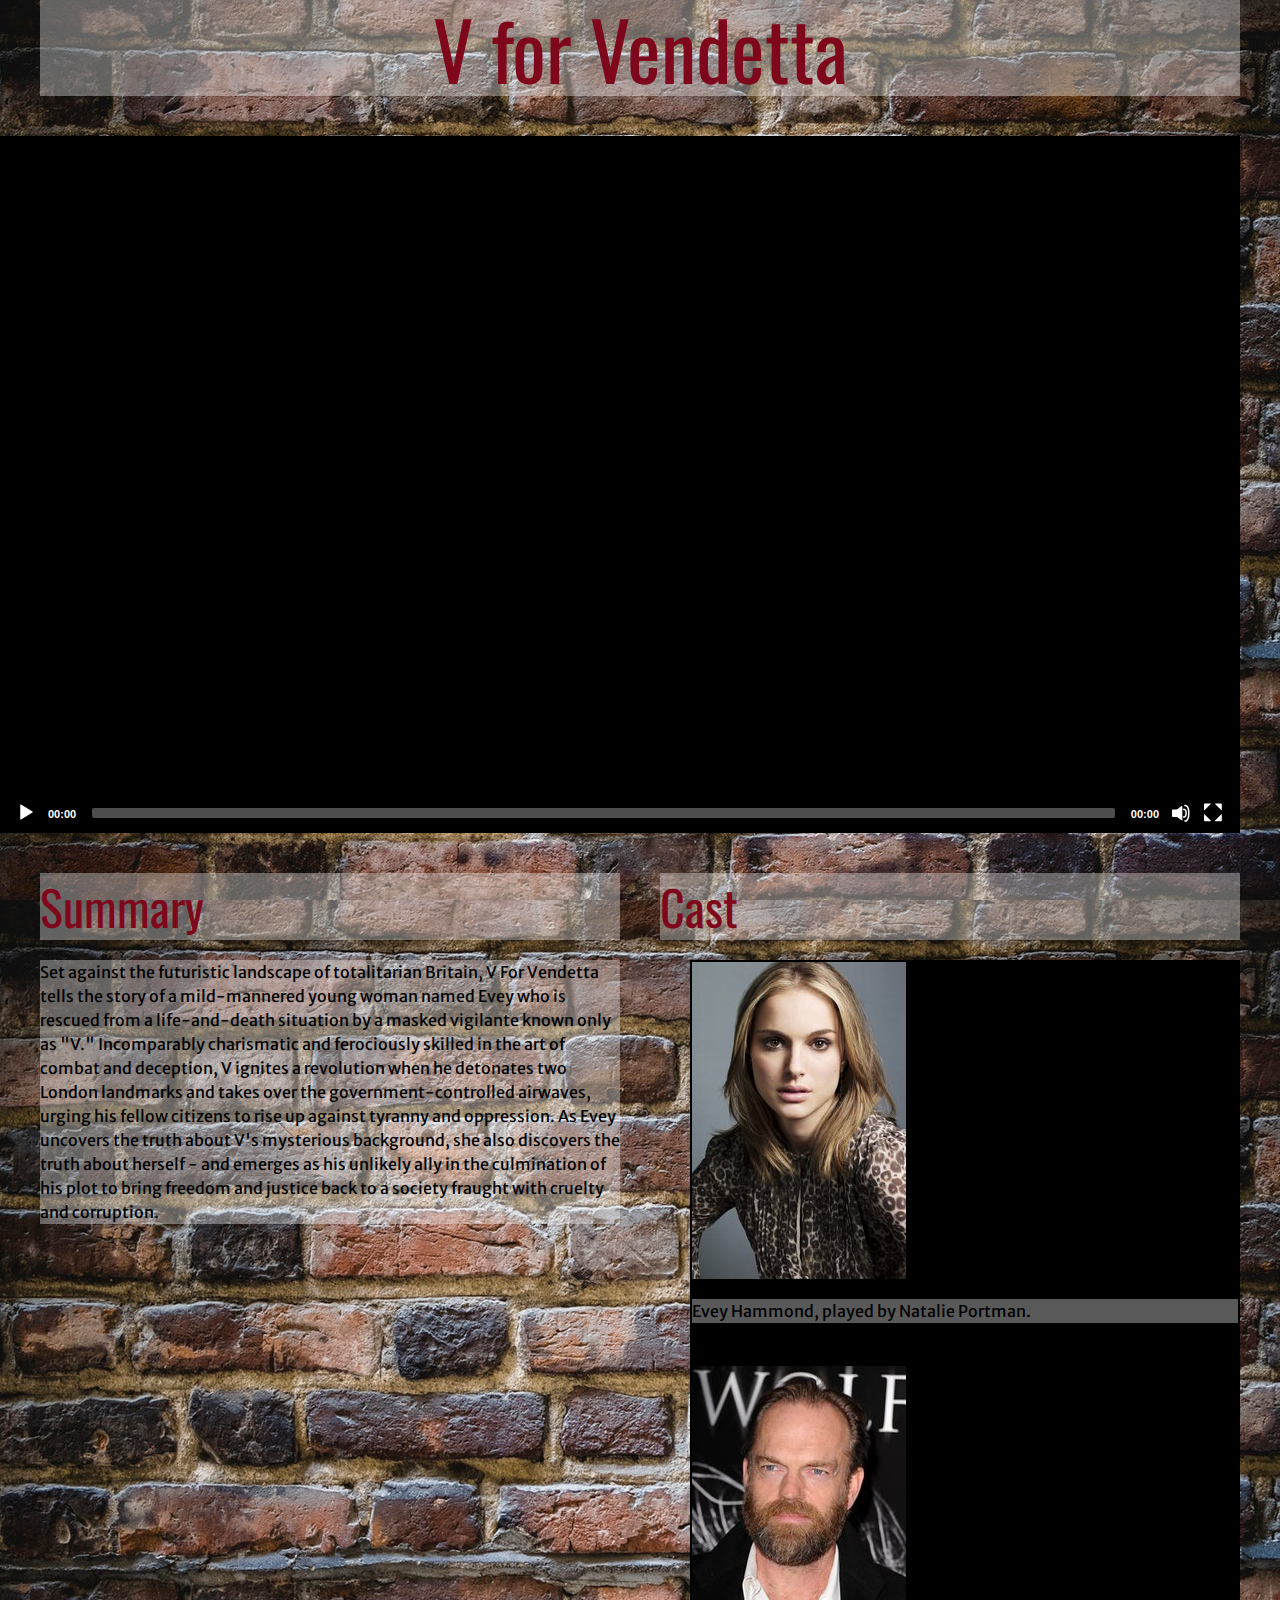
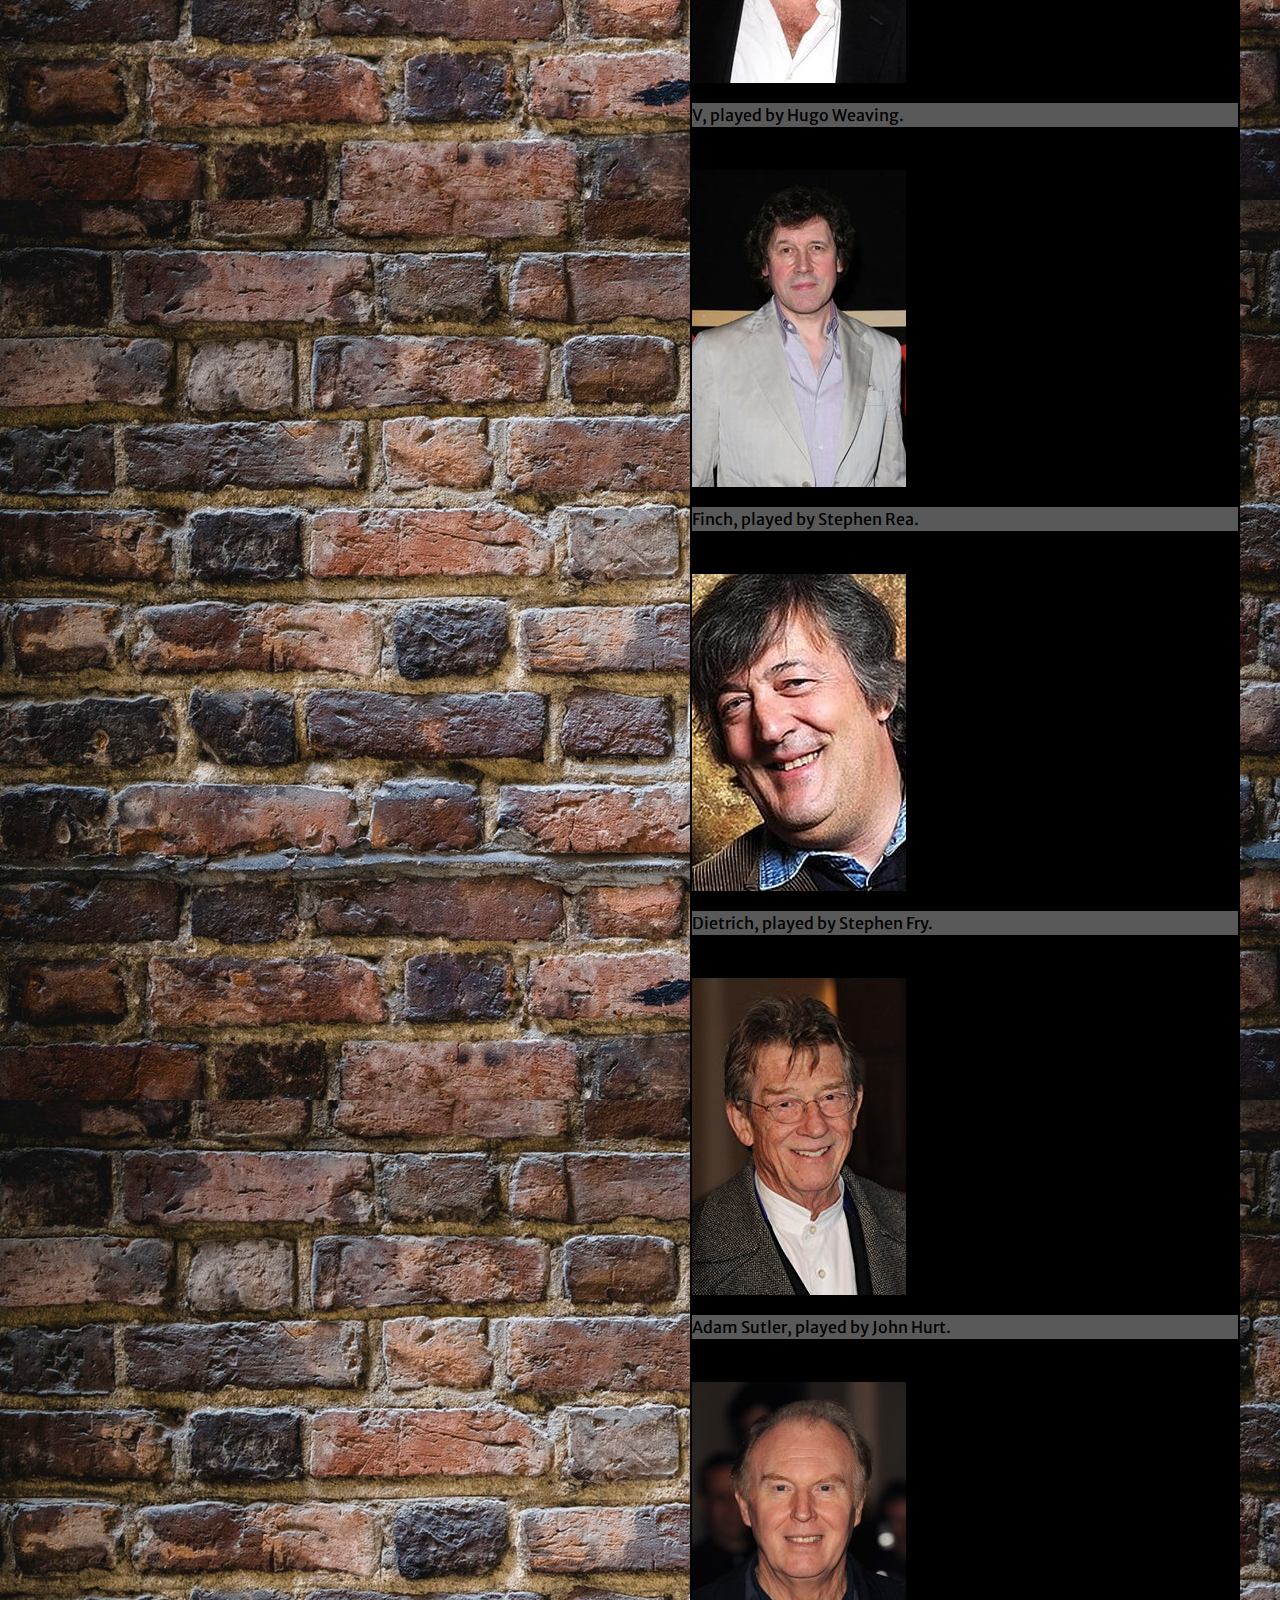
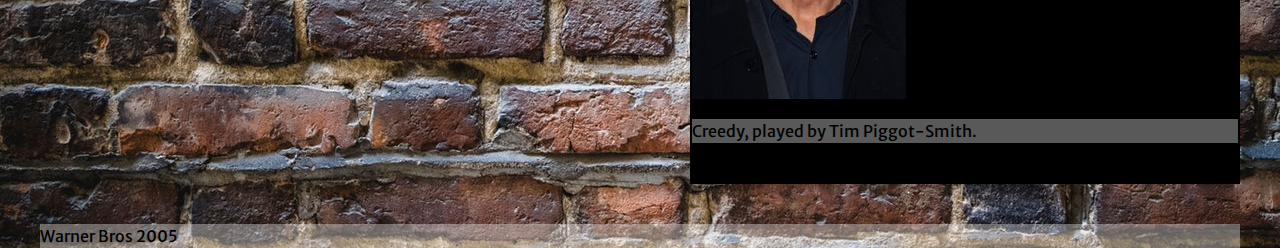
<file: index.html>
<!DOCTYPE html>
<html lang="en">
     
<head>
  <meta charset="UTF-8">
  <meta name="viewport" content="width=device-width, initial-scale=1.0">
  <meta http-equiv="X-UA-Compatible" content="ie=edge">

 <!--Favicon-->
  
<link rel="apple-touch-icon" sizes="57x57" href="img/favicon/apple-icon-57x57.png">
<link rel="apple-touch-icon" sizes="60x60" href="img/favicon/apple-icon-60x60.png">
<link rel="apple-touch-icon" sizes="72x72" href="img/favicon/apple-icon-72x72.png">
<link rel="apple-touch-icon" sizes="76x76" href="img/favicon/apple-icon-76x76.png">
<link rel="apple-touch-icon" sizes="114x114" href="img/favicon/apple-icon-114x114.png">
<link rel="apple-touch-icon" sizes="120x120" href="img/favicon/apple-icon-120x120.png">
<link rel="apple-touch-icon" sizes="144x144" href="img/favicon/apple-icon-144x144.png">
<link rel="apple-touch-icon" sizes="152x152" href="img/favicon/apple-icon-152x152.png">
<link rel="apple-touch-icon" sizes="180x180" href="img/favicon/apple-icon-180x180.png">
<link rel="icon" type="image/png" sizes="192x192"  href="img/favicon/android-icon-192x192.png">
<link rel="icon" type="image/png" sizes="32x32" href="img/favicon/favicon-32x32.png">
<link rel="icon" type="image/png" sizes="96x96" href="img/favicon/favicon-96x96.png">
<link rel="icon" type="image/png" sizes="16x16" href="img/favicon/favicon-16x16.png">
<link rel="manifest" href="/manifest.json">
<meta name="msapplication-TileColor" content="#ffffff">
<meta name="msapplication-TileImage" content="/ms-icon-144x144.png">
<meta name="theme-color" content="#ffffff">

  <!--  YOUR STYLES  -->
  <link rel="stylesheet" href="css/styles.processed.css">
  <link href="https://fonts.googleapis.com/css?family=Merriweather+Sans|Oswald" rel="stylesheet">
  <title>V for Vendetta</title>
</head>
 
<body class="uk-container" >
  	<body background="assets/brickbg.jpg">
   




  <!-- Page Wrapper -->
  <main uk-grid>

    <!-- Header -->
    <header class="uk-width-1-1">
      <h1>V for Vendetta</h1>
 
    </header>  
      
    <!-- Trailer -->
    <video>
      <source src="https://burnschristine.github.io/vforvendetta/video/trailor.mp4" type="video/mp4" />
      <source src="https://burnschristine.github.io/vforvendetta/video/trailor.webm" type="video/webm" />
    </video>
    <!-- Content -->
    <article class="uk-width-1-2@s">
      <h3> Summary </h3>
      <p>Set against the futuristic landscape of totalitarian Britain, V For Vendetta tells the story of a mild-mannered young woman named Evey who is rescued from a life-and-death situation by a masked vigilante known only as "V." Incomparably charismatic and ferociously skilled in the art of combat and deception, V ignites a revolution when he detonates two London landmarks and takes over the government-controlled airwaves, urging his fellow citizens to rise up against tyranny and oppression. As Evey uncovers the truth about V's mysterious background, she also discovers the truth about herself - and emerges as his unlikely ally in the culmination of his plot to bring freedom and justice back to a society fraught with cruelty and corruption.</p>
    </article>

    <!-- Aside -->
    <aside class="uk-width-1-2@s">
     
        <h3> Cast </h3>
      <ul>
        <li><div><img src="assets/cast/evey.jpg" alt="Evey"></img>
  <p>Evey Hammond, played by Natalie Portman.</p>
</div>  </li>
     <li><div><img src="assets/cast/v.jpg" alt="V"></img>
  <p>V, played by Hugo Weaving.</p>
</div>  </li>
          <li><div><img src="assets/cast/finch.jpg" alt="Finch"></img>
  <p>Finch, played by Stephen Rea.</p>
</div>  </li>
        <li><div><img src="assets/cast/dietrich.jpg" alt="Dietrich"></img>
  <p>Dietrich, played by Stephen Fry.</p>
</div>  </li>
<li><div><img src="assets/cast/stuler.jpg" alt="Adam Sutler"></img>
  <p>Adam Sutler, played by John Hurt.</p>
</div>  </li>
<li><div><img src="assets/cast/Creedy.jpg" alt="Adam Sutler"></img>
  <p>Creedy, played by Tim Piggot-Smith.</p>
</div>  </li>
      </ul>
    </aside>
  
  <!-- Footer -->
    <footer class="uk-width-1-1">
      <p>Warner Bros 2005</p>
    </footer>
    
  </main>

  <!-- jQuery Library   -->
  <script src="https://cdnjs.cloudflare.com/ajax/libs/jquery/3.2.1/jquery.min.js"></script>
  <!--  UI Kit Framework  -->
  <script src="js/uikit.min.js"></script>
  <script src="js/uikit-icons.min.js"></script>
  <!--  jQuery Plugins  -->
  <script src="js/mediaelementplayer.js"></script>
  <script src="js/lettering.js"></script>
  <!--  YOUR SCRIPTS -->
  <script src="js/scripts.js"></script>

</body>
</html>
</file>
<file: css/styles.processed.css>
@charset "UTF-8";
html {
  font-family: -apple-system, BlinkMacSystemFont, "Segoe UI", Roboto, "Helvetica Neue", Arial, sans-serif;
  font-size: 16px;
  font-weight: 400;
  line-height: 1.5;
  -webkit-text-size-adjust: 100%;
  -ms-text-size-adjust: 100%;
  background: #fff;
  color: #666;
}

body {
  margin: 0;
}

a {
  background-color: transparent;
  -webkit-text-decoration-skip: objects;
}

a:active,
a:hover {
  outline: 0;
}

.uk-link,
a {
  color: #1e87f0;
  text-decoration: none;
  cursor: pointer;
}

.uk-link:hover,
a:hover {
  color: #0f6ecd;
  text-decoration: underline;
}

abbr[title] {
  border-bottom: none;
  text-decoration: underline;
  text-decoration: underline dotted;
}

b,
strong {
  font-weight: inherit;
}

b,
strong {
  font-weight: bolder;
}

:not(pre)>code,
:not(pre)>kbd,
:not(pre)>samp {
  font-size: .875rem;
  font-family: Consolas, monaco, monospace;
  color: #f0506e;
  white-space: nowrap;
  padding: 2px 6px;
  background: #f8f8f8;
}

em {
  color: #f0506e;
}

ins {
  background: #ffd;
  color: #666;
  text-decoration: none;
}

mark {
  background: #ffd;
  color: #666;
}

q {
  font-style: italic;
}

small {
  font-size: 80%;
}

sub,
sup {
  font-size: 75%;
  line-height: 0;
  position: relative;
  vertical-align: baseline;
}

sup {
  top: -.5em;
}

sub {
  bottom: -.25em;
}

audio,
canvas,
iframe,
img,
svg,
video {
  vertical-align: middle;
}

audio,
canvas,
img,
video {
  max-width: 100%;
  height: auto;
  box-sizing: border-box;
}

img {
  border-style: none;
}

svg:not(:root) {
  overflow: hidden;
}

address,
dl,
fieldset,
figure,
ol,
p,
pre,
ul {
  margin: 0 0 20px 0;
}

*+address,
*+dl,
*+fieldset,
*+figure,
*+ol,
*+p,
*+pre,
*+ul {
  margin-top: 20px;
}

.uk-h1,
.uk-h2,
.uk-h3,
.uk-h4,
.uk-h5,
.uk-h6,
h1,
h2,
h3,
h4,
h5,
h6 {
  margin: 0 0 20px 0;
  font-family: -apple-system, BlinkMacSystemFont, "Segoe UI", Roboto, "Helvetica Neue", Arial, sans-serif;
  font-weight: 400;
  color: #333;
  text-transform: none;
}

*+.uk-h1,
*+.uk-h2,
*+.uk-h3,
*+.uk-h4,
*+.uk-h5,
*+.uk-h6,
*+h1,
*+h2,
*+h3,
*+h4,
*+h5,
*+h6 {
  margin-top: 40px;
}

.uk-h1,
h1 {
  font-size: 2.625rem;
  line-height: 1.2;
}

.uk-h2,
h2 {
  font-size: 2rem;
  line-height: 1.3;
}

.uk-h3,
h3 {
  font-size: 1.5rem;
  line-height: 1.4;
}

.uk-h4,
h4 {
  font-size: 1.25rem;
  line-height: 1.4;
}

.uk-h5,
h5 {
  font-size: 16px;
  line-height: 1.4;
}

.uk-h6,
h6 {
  font-size: .875rem;
  line-height: 1.4;
}

ol,
ul {
  padding-left: 30px;
}

ol>li>ol,
ol>li>ul,
ul>li>ol,
ul>li>ul {
  margin: 0;
}

dt {
  font-weight: 700;
}

dd {
  margin-left: 0;
}

.uk-hr,
hr {
  box-sizing: content-box;
  height: 0;
  overflow: visible;
  text-align: inherit;
  margin: 0 0 20px 0;
  border: 0;
  border-top: 1px solid #e5e5e5;
}

*+.uk-hr,
*+hr {
  margin-top: 20px;
}

address {
  font-style: normal;
}

blockquote {
  margin: 0 0 20px 0;
  font-size: 1.25rem;
  line-height: 1.5;
  font-style: italic;
  color: #333;
}

*+blockquote {
  margin-top: 20px;
}

blockquote p:last-of-type {
  margin-bottom: 0;
}

blockquote footer {
  margin-top: 10px;
  font-size: .875rem;
  line-height: 1.5;
  color: #666;
}

blockquote footer::before {
  content: "— ";
}

pre {
  font: .875rem/1.5 Consolas, monaco, monospace;
  color: #666;
  -moz-tab-size: 4;
  tab-size: 4;
  overflow: auto;
  padding: 10px;
  border: 1px solid #e5e5e5;
  border-radius: 3px;
  background: #fff;
}

pre code {
  font-family: Consolas, monaco, monospace;
}

::-moz-selection {
  background: #39f;
  color: #fff;
  text-shadow: none;
}

::selection {
  background: #39f;
  color: #fff;
  text-shadow: none;
}

article,
aside,
details,
figcaption,
figure,
footer,
header,
main,
nav,
section,
summary {
  display: block;
}

progress {
  vertical-align: baseline;
}

[hidden],
template {
  display: none;
}

iframe {
  border: 0;
}

a,
area,
button,
input,
label,
select,
summary,
textarea {
  touch-action: manipulation;
}

.var-media-s:before {
  content: '640px';
}

.var-media-m:before {
  content: '960px';
}

.var-media-l:before {
  content: '1200px';
}

.var-media-xl:before {
  content: '1600px';
}

.uk-link-muted a,
a.uk-link-muted {
  color: #999;
}

.uk-link-muted a:hover,
a.uk-link-muted:hover {
  color: #666;
}

.uk-link-text a:not(:hover),
a.uk-link-text:not(:hover) {
  color: inherit !important;
}

.uk-link-text a:hover,
a.uk-link-text:hover {
  color: #999;
}

.uk-link-reset a,
.uk-link-reset a:hover,
a.uk-link-reset,
a.uk-link-reset:hover {
  color: inherit !important;
  text-decoration: none !important;
}

.uk-heading-primary {
  font-size: 2.625rem;
  line-height: 1.2;
}

@media (min-width: 960px) {
  .uk-heading-primary {
    font-size: 3.75rem;
    line-height: 1.1;
  }
}

.uk-heading-hero {
  font-size: 4rem;
  line-height: 1.1;
}

@media (min-width: 640px) {
  .uk-heading-hero {
    font-size: 6rem;
    line-height: 1;
  }
}

@media (min-width: 960px) {
  .uk-heading-hero {
    font-size: 8rem;
    line-height: 1;
  }
}

.uk-heading-divider {
  padding-bottom: 10px;
  border-bottom: 1px solid #e5e5e5;
}

.uk-heading-bullet {
  position: relative;
}

.uk-heading-bullet::before {
  content: "";
  display: inline-block;
  position: relative;
  top: calc(-.1 * 1em);
  vertical-align: middle;
  height: .9em;
  margin-right: 10px;
  border-left: 5px solid #e5e5e5;
}

.uk-heading-line {
  overflow: hidden;
}

.uk-heading-line>* {
  display: inline-block;
  position: relative;
}

.uk-heading-line> :after,
.uk-heading-line> :before {
  content: "";
  position: absolute;
  top: calc(50% - (1px / 2));
  width: 2000px;
  border-bottom: 1px solid #e5e5e5;
}

.uk-heading-line> :before {
  right: 100%;
  margin-right: .6em;
}

.uk-heading-line> :after {
  left: 100%;
  margin-left: .6em;
}

[class*=uk-divider] {
  border: none;
  margin-bottom: 20px;
}

*+[class*=uk-divider] {
  margin-top: 20px;
}

.uk-divider-icon {
  position: relative;
  height: 20px;
  background-image: url("data:image/svg+xml;charset=UTF-8,%3Csvg%20width%3D%2220%22%20height%3D%2220%22%20viewBox%3D%220%200%2020%2020%22%20xmlns%3D%22http%3A%2F%2Fwww.w3.org%2F2000%2Fsvg%22%3E%0A%20%20%20%20%3Ccircle%20fill%3D%22none%22%20stroke%3D%22%23e5e5e5%22%20stroke-width%3D%222%22%20cx%3D%2210%22%20cy%3D%2210%22%20r%3D%227%22%3E%3C%2Fcircle%3E%0A%3C%2Fsvg%3E%0A");
  background-repeat: no-repeat;
  background-position: 50% 50%;
}

.uk-divider-icon::after,
.uk-divider-icon::before {
  content: "";
  position: absolute;
  top: 50%;
  max-width: calc(50% - (50px / 2));
  border-bottom: 1px solid #e5e5e5;
}

.uk-divider-icon::before {
  right: calc(50% + (50px / 2));
  width: 100%;
}

.uk-divider-icon::after {
  left: calc(50% + (50px / 2));
  width: 100%;
}

.uk-divider-small {
  line-height: 0;
}

.uk-divider-small::after {
  content: "";
  display: inline-block;
  width: 100px;
  max-width: 100%;
  border-top: 1px solid #e5e5e5;
  vertical-align: top;
}

.uk-list {
  padding: 0;
  list-style: none;
}

.uk-list>li::after,
.uk-list>li::before {
  content: "";
  display: table;
}

.uk-list>li::after {
  clear: both;
}

.uk-list>li> :last-child {
  margin-bottom: 0;
}

.uk-list ul {
  margin: 0;
  padding-left: 30px;
  list-style: none;
}

.uk-list>li:nth-child(n+2),
.uk-list>li>ul {
  margin-top: 10px;
}

.uk-list-divider>li:nth-child(n+2) {
  margin-top: 10px;
  padding-top: 10px;
  border-top: 1px solid #e5e5e5;
}

.uk-list-striped>li {
  padding: 10px 10px;
}

.uk-list-striped>li:nth-of-type(odd) {
  border-top: 1px solid #e5e5e5;
  border-bottom: 1px solid #e5e5e5;
}

.uk-list-striped>li:nth-of-type(odd) {
  background: #f8f8f8;
}

.uk-list-striped>li:nth-child(n+2) {
  margin-top: 0;
}

.uk-list-bullet>li {
  position: relative;
  padding-left: calc(1.5em + 10px);
}

.uk-list-bullet>li::before {
  content: "";
  position: absolute;
  top: 0;
  left: 0;
  width: 1.5em;
  height: 1.5em;
  background-image: url("data:image/svg+xml;charset=UTF-8,%3Csvg%20width%3D%226%22%20height%3D%226%22%20viewBox%3D%220%200%206%206%22%20xmlns%3D%22http%3A%2F%2Fwww.w3.org%2F2000%2Fsvg%22%3E%0A%20%20%20%20%3Ccircle%20fill%3D%22%23666%22%20cx%3D%223%22%20cy%3D%223%22%20r%3D%223%22%3E%3C%2Fcircle%3E%0A%3C%2Fsvg%3E");
  background-repeat: no-repeat;
  background-position: 50% 50%;
  float: left;
}

.uk-list-large>li:nth-child(n+2),
.uk-list-large>li>ul {
  margin-top: 20px;
}

.uk-list-large.uk-list-divider>li:nth-child(n+2) {
  margin-top: 20px;
  padding-top: 20px;
}

.uk-list-large.uk-list-striped>li {
  padding: 20px 10px;
}

.uk-list-large.uk-list-striped>li:nth-of-type(odd) {
  border-top: 1px solid #e5e5e5;
  border-bottom: 1px solid #e5e5e5;
}

.uk-list-large.uk-list-striped>li:nth-child(n+2) {
  margin-top: 0;
}

.uk-description-list>dt {
  color: #333;
  font-size: .875rem;
  font-weight: 400;
  text-transform: uppercase;
}

.uk-description-list>dt:nth-child(n+2) {
  margin-top: 20px;
}

.uk-description-list-divider>dt:nth-child(n+2) {
  margin-top: 20px;
  padding-top: 20px;
  border-top: 1px solid #e5e5e5;
}

.uk-table {
  border-collapse: collapse;
  border-spacing: 0;
  width: 100%;
  margin-bottom: 20px;
}

*+.uk-table {
  margin-top: 20px;
}

.uk-table th {
  padding: 16px 12px;
  text-align: left;
  vertical-align: bottom;
  font-size: .875rem;
  font-weight: 400;
  color: #999;
  text-transform: uppercase;
}

.uk-table td {
  padding: 16px 12px;
  vertical-align: top;
}

.uk-table td> :last-child {
  margin-bottom: 0;
}

.uk-table tfoot {
  font-size: .875rem;
}

.uk-table caption {
  font-size: .875rem;
  text-align: left;
  color: #999;
}

.uk-table tbody tr.uk-active,
.uk-table>tr.uk-active {
  background: #ffd;
}

.uk-table-middle,
.uk-table-middle td {
  vertical-align: middle !important;
}

.uk-table-divider> :first-child>tr:not(:first-child),
.uk-table-divider> :not(:first-child)>tr,
.uk-table-divider>tr:not(:first-child) {
  border-top: 1px solid #e5e5e5;
}

.uk-table-striped tbody tr:nth-of-type(odd),
.uk-table-striped>tr:nth-of-type(odd) {
  background: #f8f8f8;
  border-top: 1px solid #e5e5e5;
  border-bottom: 1px solid #e5e5e5;
}

.uk-table-hover tbody tr:hover,
.uk-table-hover>tr:hover {
  background: #ffd;
}

.uk-table-small td,
.uk-table-small th {
  padding: 10px 12px;
}

.uk-table-justify td:first-child,
.uk-table-justify th:first-child {
  padding-left: 0;
}

.uk-table-justify td:last-child,
.uk-table-justify th:last-child {
  padding-right: 0;
}

.uk-table-shrink {
  width: 1px;
}

.uk-table-expand {
  min-width: 300px;
}

.uk-table-link {
  padding: 0 !important;
}

.uk-table-link>a {
  display: block;
  padding: 16px 12px;
}

.uk-table-small .uk-table-link>a {
  padding: 10px 12px;
}

@media (max-width: 959px) {
  .uk-table-responsive,
  .uk-table-responsive tbody,
  .uk-table-responsive td,
  .uk-table-responsive th,
  .uk-table-responsive tr {
    display: block;
  }
  .uk-table-responsive thead {
    display: none;
  }
  .uk-table-responsive td,
  .uk-table-responsive th {
    width: auto !important;
    max-width: none !important;
    min-width: 0 !important;
    overflow: visible !important;
    white-space: normal !important;
  }
  .uk-table-responsive .uk-table-link:not(:first-child)>a,
  .uk-table-responsive td:not(:first-child):not(.uk-table-link),
  .uk-table-responsive th:not(:first-child):not(.uk-table-link) {
    padding-top: 5px !important;
  }
  .uk-table-responsive .uk-table-link:not(:last-child)>a,
  .uk-table-responsive td:not(:last-child):not(.uk-table-link),
  .uk-table-responsive th:not(:last-child):not(.uk-table-link) {
    padding-bottom: 5px !important;
  }
  .uk-table-justify.uk-table-responsive td,
  .uk-table-justify.uk-table-responsive th {
    padding-left: 0;
    padding-right: 0;
  }
}

.uk-table tbody tr {
  -webkit-transition: background-color .1s linear;
  transition: background-color .1s linear;
}

.uk-icon {
  margin: 0;
  border: none;
  border-radius: 0;
  overflow: visible;
  font: inherit;
  color: inherit;
  text-transform: none;
  padding: 0;
  background-color: transparent;
  display: inline-block;
  fill: currentcolor;
  line-height: 0;
}

button.uk-icon:not(:disabled) {
  cursor: pointer;
}

.uk-icon::-moz-focus-inner {
  border: 0;
  padding: 0;
}

.uk-icon [FILL*='#']:not(.uk-preserve),
.uk-icon [fill*='#']:not(.uk-preserve) {
  fill: currentcolor;
}

.uk-icon [STROKE*='#']:not(.uk-preserve),
.uk-icon [stroke*='#']:not(.uk-preserve) {
  stroke: currentcolor;
}

.uk-icon>* {
  transform: translate(0, 0);
}

.uk-icon-image {
  width: 20px;
  height: 20px;
  background-position: 50% 50%;
  background-repeat: no-repeat;
  background-size: contain;
  vertical-align: middle;
}

.uk-icon-link {
  color: #999;
}

.uk-icon-link:focus,
.uk-icon-link:hover {
  color: #666;
  outline: 0;
}

.uk-active>.uk-icon-link,
.uk-icon-link:active {
  color: #595959;
}

.uk-icon-button {
  box-sizing: border-box;
  width: 36px;
  height: 36px;
  border-radius: 500px;
  background: #f8f8f8;
  color: #999;
  vertical-align: middle;
  display: -ms-inline-flexbox;
  display: -webkit-inline-flex;
  display: inline-flex;
  -ms-flex-pack: center;
  -webkit-justify-content: center;
  justify-content: center;
  -ms-flex-align: center;
  -webkit-align-items: center;
  align-items: center;
  -webkit-transition: .1s ease-in-out;
  transition: .1s ease-in-out;
  -webkit-transition-property: color, background-color;
  transition-property: color, background-color;
}

.uk-icon-button:focus,
.uk-icon-button:hover {
  background-color: #ebebeb;
  color: #666;
  outline: 0;
}

.uk-active>.uk-icon-button,
.uk-icon-button:active {
  background-color: #dfdfdf;
  color: #666;
}

.uk-range {
  box-sizing: border-box;
  margin: 0;
  vertical-align: middle;
  max-width: 100%;
  width: 100%;
  -webkit-appearance: none;
  background: 0 0;
  padding: 0;
}

.uk-range:focus {
  outline: 0;
}

.uk-range::-moz-focus-outer {
  border: none;
}

.uk-range::-ms-track {
  height: 15px;
  background: 0 0;
  border-color: transparent;
  color: transparent;
}

.uk-range:not(:disabled)::-webkit-slider-thumb {
  cursor: pointer;
}

.uk-range:not(:disabled)::-moz-range-thumb {
  cursor: pointer;
}

.uk-range:not(:disabled)::-ms-thumb {
  cursor: pointer;
}

.uk-range::-webkit-slider-thumb {
  -webkit-appearance: none;
  margin-top: -7px;
  height: 15px;
  width: 15px;
  border-radius: 500px;
  background: #fff;
  border: 1px solid #ccc;
}

.uk-range::-moz-range-thumb {
  border: none;
  height: 15px;
  width: 15px;
  border-radius: 500px;
  background: #fff;
  border: 1px solid #ccc;
}

.uk-range::-ms-thumb {
  margin-top: 0;
}

.uk-range::-ms-thumb {
  border: none;
  height: 15px;
  width: 15px;
  border-radius: 500px;
  background: #fff;
  border: 1px solid #ccc;
}

.uk-range::-ms-tooltip {
  display: none;
}

.uk-range::-webkit-slider-runnable-track {
  height: 3px;
  background: #ebebeb;
  border-radius: 500px;
}

.uk-range:active::-webkit-slider-runnable-track,
.uk-range:focus::-webkit-slider-runnable-track {
  background: #d2d2d2;
}

.uk-range::-moz-range-track {
  height: 3px;
  background: #ebebeb;
  border-radius: 500px;
}

.uk-range:focus::-moz-range-track {
  background: #d2d2d2;
}

.uk-range::-ms-fill-lower,
.uk-range::-ms-fill-upper {
  height: 3px;
  background: #ebebeb;
  border-radius: 500px;
}

.uk-range:focus::-ms-fill-lower,
.uk-range:focus::-ms-fill-upper {
  background: #d2d2d2;
}

.uk-checkbox,
.uk-input,
.uk-radio,
.uk-select,
.uk-textarea {
  box-sizing: border-box;
  margin: 0;
  border-radius: 0;
  font: inherit;
}

.uk-input {
  overflow: visible;
}

.uk-select {
  text-transform: none;
}

.uk-select optgroup {
  font: inherit;
  font-weight: 700;
}

.uk-textarea {
  overflow: auto;
}

.uk-input[type=search]::-webkit-search-cancel-button,
.uk-input[type=search]::-webkit-search-decoration {
  -webkit-appearance: none;
}

.uk-input[type=number]::-webkit-inner-spin-button,
.uk-input[type=number]::-webkit-outer-spin-button {
  height: auto;
}

.uk-input::-moz-placeholder,
.uk-textarea::-moz-placeholder {
  opacity: 1;
}

.uk-checkbox,
.uk-radio {
  padding: 0;
}

.uk-checkbox:not(:disabled),
.uk-radio:not(:disabled) {
  cursor: pointer;
}

.uk-fieldset {
  border: none;
  margin: 0;
  padding: 0;
}

.uk-input,
.uk-textarea {
  -webkit-appearance: none;
}

.uk-input,
.uk-select,
.uk-textarea {
  max-width: 100%;
  width: 100%;
  border: 0 none;
  padding: 0 10px;
  background: #fff;
  color: #666;
  border: 1px solid #e5e5e5;
  -webkit-transition: .2s ease-in-out;
  transition: .2s ease-in-out;
  -webkit-transition-property: color, background-color, border;
  transition-property: color, background-color, border;
}

.uk-input,
.uk-select:not([multiple]):not([size]) {
  height: 40px;
  vertical-align: middle;
  display: inline-block;
}

.uk-input:not(input),
.uk-select:not(select) {
  line-height: 38px;
}

.uk-select[multiple],
.uk-select[size],
.uk-textarea {
  padding-top: 4px;
  padding-bottom: 4px;
  vertical-align: top;
}

.uk-input:focus,
.uk-select:focus,
.uk-textarea:focus {
  outline: 0;
  background-color: #fff;
  color: #666;
  border-color: #1e87f0;
}

.uk-input:disabled,
.uk-select:disabled,
.uk-textarea:disabled {
  background-color: #f8f8f8;
  color: #999;
  border-color: #e5e5e5;
}

.uk-input:-ms-input-placeholder {
  color: #999 !important;
}

.uk-input::-moz-placeholder {
  color: #999;
}

.uk-input::-webkit-input-placeholder {
  color: #999;
}

.uk-textarea:-ms-input-placeholder {
  color: #999 !important;
}

.uk-textarea::-moz-placeholder {
  color: #999;
}

.uk-textarea::-webkit-input-placeholder {
  color: #999;
}

.uk-form-small {
  font-size: .875rem;
}

.uk-form-small:not(textarea):not([multiple]):not([size]) {
  height: 30px;
  padding-left: 8px;
  padding-right: 8px;
}

.uk-form-small:not(select):not(input):not(textarea) {
  line-height: 28px;
}

.uk-form-large {
  font-size: 1.25rem;
}

.uk-form-large:not(textarea):not([multiple]):not([size]) {
  height: 55px;
  padding-left: 12px;
  padding-right: 12px;
}

.uk-form-large:not(select):not(input):not(textarea) {
  line-height: 53px;
}

.uk-form-danger,
.uk-form-danger:focus {
  color: #f0506e;
  border-color: #f0506e;
}

.uk-form-success,
.uk-form-success:focus {
  color: #32d296;
  border-color: #32d296;
}

.uk-form-blank {
  background: 0 0;
  border-color: transparent;
}

.uk-form-blank:focus {
  border-color: #e5e5e5;
  border-style: dashed;
}

input.uk-form-width-xsmall {
  width: 50px;
}

select.uk-form-width-xsmall {
  width: 75px;
}

.uk-form-width-small {
  width: 130px;
}

.uk-form-width-medium {
  width: 200px;
}

.uk-form-width-large {
  width: 500px;
}

.uk-select:not([multiple]):not([size]) {
  -webkit-appearance: none;
  -moz-appearance: none;
  padding-right: 20px;
  background-image: url("data:image/svg+xml;charset=UTF-8,%3Csvg%20width%3D%2224%22%20height%3D%2216%22%20viewBox%3D%220%200%2024%2016%22%20xmlns%3D%22http%3A%2F%2Fwww.w3.org%2F2000%2Fsvg%22%3E%0A%20%20%20%20%3Cpolygon%20fill%3D%22%23666%22%20points%3D%2212%201%209%206%2015%206%22%3E%3C%2Fpolygon%3E%0A%20%20%20%20%3Cpolygon%20fill%3D%22%23666%22%20points%3D%2212%2013%209%208%2015%208%22%3E%3C%2Fpolygon%3E%0A%3C%2Fsvg%3E%0A");
  background-repeat: no-repeat;
  background-position: 100% 50%;
}

.uk-select:not([multiple]):not([size])::-ms-expand {
  display: none;
}

.uk-select:not([multiple]):not([size]):disabled {
  background-image: url("data:image/svg+xml;charset=UTF-8,%3Csvg%20width%3D%2224%22%20height%3D%2216%22%20viewBox%3D%220%200%2024%2016%22%20xmlns%3D%22http%3A%2F%2Fwww.w3.org%2F2000%2Fsvg%22%3E%0A%20%20%20%20%3Cpolygon%20fill%3D%22%23999%22%20points%3D%2212%201%209%206%2015%206%22%3E%3C%2Fpolygon%3E%0A%20%20%20%20%3Cpolygon%20fill%3D%22%23999%22%20points%3D%2212%2013%209%208%2015%208%22%3E%3C%2Fpolygon%3E%0A%3C%2Fsvg%3E%0A");
}

.uk-checkbox,
.uk-radio {
  display: inline-block;
  height: 16px;
  width: 16px;
  overflow: hidden;
  margin-top: -4px;
  vertical-align: middle;
  -webkit-appearance: none;
  -moz-appearance: none;
  background-color: transparent;
  background-repeat: no-repeat;
  background-position: 50% 50%;
  border: 1px solid #ccc;
  -webkit-transition: .2s ease-in-out;
  transition: .2s ease-in-out;
  -webkit-transition-property: background-color, border;
  transition-property: background-color, border;
}

.uk-radio {
  border-radius: 50%;
}

.uk-checkbox:focus,
.uk-radio:focus {
  outline: 0;
  border-color: #1e87f0;
}

.uk-checkbox:checked,
.uk-checkbox:indeterminate,
.uk-radio:checked {
  background-color: #1e87f0;
  border-color: transparent;
}

.uk-checkbox:checked:focus,
.uk-checkbox:indeterminate:focus,
.uk-radio:checked:focus {
  background-color: #0e6dcd;
}

.uk-radio:checked {
  background-image: url("data:image/svg+xml;charset=UTF-8,%3Csvg%20width%3D%2216%22%20height%3D%2216%22%20viewBox%3D%220%200%2016%2016%22%20xmlns%3D%22http%3A%2F%2Fwww.w3.org%2F2000%2Fsvg%22%3E%0A%20%20%20%20%3Ccircle%20fill%3D%22%23fff%22%20cx%3D%228%22%20cy%3D%228%22%20r%3D%222%22%3E%3C%2Fcircle%3E%0A%3C%2Fsvg%3E");
}

.uk-checkbox:checked {
  background-image: url("data:image/svg+xml;charset=UTF-8,%3Csvg%20width%3D%2214%22%20height%3D%2211%22%20viewBox%3D%220%200%2014%2011%22%20xmlns%3D%22http%3A%2F%2Fwww.w3.org%2F2000%2Fsvg%22%3E%0A%20%20%20%20%3Cpolygon%20fill%3D%22%23fff%22%20points%3D%2212%201%205%207.5%202%205%201%205.5%205%2010%2013%201.5%22%2F%3E%0A%3C%2Fsvg%3E");
}

.uk-checkbox:indeterminate {
  background-image: url("data:image/svg+xml;charset=UTF-8,%3Csvg%20width%3D%2216%22%20height%3D%2216%22%20viewBox%3D%220%200%2016%2016%22%20xmlns%3D%22http%3A%2F%2Fwww.w3.org%2F2000%2Fsvg%22%3E%0A%20%20%20%20%3Crect%20fill%3D%22%23fff%22%20x%3D%223%22%20y%3D%228%22%20width%3D%2210%22%20height%3D%221%22%3E%3C%2Frect%3E%0A%3C%2Fsvg%3E");
}

.uk-checkbox:disabled,
.uk-radio:disabled {
  background-color: #f8f8f8;
  border-color: #e5e5e5;
}

.uk-radio:disabled:checked {
  background-image: url("data:image/svg+xml;charset=UTF-8,%3Csvg%20width%3D%2216%22%20height%3D%2216%22%20viewBox%3D%220%200%2016%2016%22%20xmlns%3D%22http%3A%2F%2Fwww.w3.org%2F2000%2Fsvg%22%3E%0A%20%20%20%20%3Ccircle%20fill%3D%22%23999%22%20cx%3D%228%22%20cy%3D%228%22%20r%3D%222%22%3E%3C%2Fcircle%3E%0A%3C%2Fsvg%3E");
}

.uk-checkbox:disabled:checked {
  background-image: url("data:image/svg+xml;charset=UTF-8,%3Csvg%20width%3D%2214%22%20height%3D%2211%22%20viewBox%3D%220%200%2014%2011%22%20xmlns%3D%22http%3A%2F%2Fwww.w3.org%2F2000%2Fsvg%22%3E%0A%20%20%20%20%3Cpolygon%20fill%3D%22%23999%22%20points%3D%2212%201%205%207.5%202%205%201%205.5%205%2010%2013%201.5%22%2F%3E%0A%3C%2Fsvg%3E");
}

.uk-checkbox:disabled:indeterminate {
  background-image: url("data:image/svg+xml;charset=UTF-8,%3Csvg%20width%3D%2216%22%20height%3D%2216%22%20viewBox%3D%220%200%2016%2016%22%20xmlns%3D%22http%3A%2F%2Fwww.w3.org%2F2000%2Fsvg%22%3E%0A%20%20%20%20%3Crect%20fill%3D%22%23999%22%20x%3D%223%22%20y%3D%228%22%20width%3D%2210%22%20height%3D%221%22%3E%3C%2Frect%3E%0A%3C%2Fsvg%3E");
}

.uk-legend {
  width: 100%;
  color: inherit;
  padding: 0;
  font-size: 1.5rem;
  line-height: 1.4;
}

.uk-form-custom {
  display: inline-block;
  position: relative;
  max-width: 100%;
  vertical-align: middle;
}

.uk-form-custom input[type=file],
.uk-form-custom select {
  position: absolute;
  top: 0;
  z-index: 1;
  width: 100%;
  height: 100%;
  left: 0;
  -webkit-appearance: none;
  opacity: 0;
  cursor: pointer;
}

.uk-form-custom input[type=file] {
  font-size: 500px;
  overflow: hidden;
}

.uk-form-label {
  color: #333;
  font-size: .875rem;
}

.uk-form-stacked .uk-form-label {
  display: block;
  margin-bottom: 5px;
}

@media (max-width: 959px) {
  .uk-form-horizontal .uk-form-label {
    display: block;
    margin-bottom: 5px;
  }
}

@media (min-width: 960px) {
  .uk-form-horizontal .uk-form-label {
    width: 200px;
    margin-top: 7px;
    float: left;
  }
  .uk-form-horizontal .uk-form-controls {
    margin-left: 215px;
  }
  .uk-form-horizontal .uk-form-controls-text {
    padding-top: 7px;
  }
}

.uk-form-icon {
  position: absolute;
  top: 0;
  bottom: 0;
  left: 0;
  width: 40px;
  display: -ms-inline-flexbox;
  display: -webkit-inline-flex;
  display: inline-flex;
  -ms-flex-pack: center;
  -webkit-justify-content: center;
  justify-content: center;
  -ms-flex-align: center;
  -webkit-align-items: center;
  align-items: center;
  color: #999;
}

.uk-form-icon:hover {
  color: #666;
}

.uk-form-icon:not(a):not(button):not(input) {
  pointer-events: none;
}

.uk-form-icon:not(.uk-form-icon-flip)+.uk-input {
  padding-left: 40px;
}

.uk-form-icon-flip {
  right: 0;
  left: auto;
}

.uk-form-icon-flip+.uk-input {
  padding-right: 40px;
}

.uk-button {
  margin: 0;
  border: none;
  border-radius: 0;
  overflow: visible;
  font: inherit;
  color: inherit;
  text-transform: none;
  display: inline-block;
  box-sizing: border-box;
  padding: 0 30px;
  vertical-align: middle;
  font-size: .875rem;
  line-height: 38px;
  text-align: center;
  text-decoration: none;
  text-transform: uppercase;
  -webkit-transition: .1s ease-in-out;
  transition: .1s ease-in-out;
  -webkit-transition-property: color, background-color, border-color;
  transition-property: color, background-color, border-color;
}

.uk-button:not(:disabled) {
  cursor: pointer;
}

.uk-button::-moz-focus-inner {
  border: 0;
  padding: 0;
}

.uk-button:hover {
  text-decoration: none;
}

.uk-button:focus {
  outline: 0;
}

.uk-button-default {
  background-color: transparent;
  color: #333;
  border: 1px solid #e5e5e5;
}

.uk-button-default:focus,
.uk-button-default:hover {
  background-color: transparent;
  color: #333;
  border-color: #b2b2b2;
}

.uk-button-default.uk-active,
.uk-button-default:active {
  background-color: transparent;
  color: #333;
  border-color: #999;
}

.uk-button-primary {
  background-color: #1e87f0;
  color: #fff;
  border: 1px solid transparent;
}

.uk-button-primary:focus,
.uk-button-primary:hover {
  background-color: #0f7ae5;
  color: #fff;
}

.uk-button-primary.uk-active,
.uk-button-primary:active {
  background-color: #0e6dcd;
  color: #fff;
}

.uk-button-secondary {
  background-color: #222;
  color: #fff;
  border: 1px solid transparent;
}

.uk-button-secondary:focus,
.uk-button-secondary:hover {
  background-color: #151515;
  color: #fff;
}

.uk-button-secondary.uk-active,
.uk-button-secondary:active {
  background-color: #080808;
  color: #fff;
}

.uk-button-danger {
  background-color: #f0506e;
  color: #fff;
  border: 1px solid transparent;
}

.uk-button-danger:focus,
.uk-button-danger:hover {
  background-color: #ee395b;
  color: #fff;
}

.uk-button-danger.uk-active,
.uk-button-danger:active {
  background-color: #ec2147;
  color: #fff;
}

.uk-button-danger:disabled,
.uk-button-default:disabled,
.uk-button-primary:disabled,
.uk-button-secondary:disabled {
  background-color: transparent;
  color: #999;
  border-color: #e5e5e5;
}

.uk-button-small {
  padding: 0 15px;
  line-height: 28px;
  font-size: .875rem;
}

.uk-button-large {
  padding: 0 40px;
  line-height: 53px;
  font-size: .875rem;
}

.uk-button-text {
  padding: 0;
  line-height: 1.5;
  background: 0 0;
  color: #333;
  position: relative;
}

.uk-button-text::before {
  content: "";
  position: absolute;
  bottom: 0;
  left: 0;
  right: 100%;
  border-bottom: 1px solid #333;
  -webkit-transition: right .3s ease-out;
  transition: right .3s ease-out;
}

.uk-button-text:focus,
.uk-button-text:hover {
  color: #333;
}

.uk-button-text:focus::before,
.uk-button-text:hover::before {
  right: 0;
}

.uk-button-text:disabled {
  color: #999;
}

.uk-button-text:disabled::before {
  display: none;
}

.uk-button-link {
  padding: 0;
  line-height: 1.5;
  background: 0 0;
  color: #1e87f0;
}

.uk-button-link:focus,
.uk-button-link:hover {
  color: #0f6ecd;
  text-decoration: underline;
}

.uk-button-link:disabled {
  color: #999;
  text-decoration: none;
}

.uk-button-group {
  display: -ms-inline-flexbox;
  display: -webkit-inline-flex;
  display: inline-flex;
  vertical-align: middle;
  position: relative;
}

.uk-button-group>.uk-button:nth-child(n+2),
.uk-button-group>div:nth-child(n+2) .uk-button {
  margin-left: -1px;
}

.uk-button-group .uk-button.uk-active,
.uk-button-group .uk-button:active,
.uk-button-group .uk-button:focus,
.uk-button-group .uk-button:hover {
  position: relative;
  z-index: 1;
}

.uk-section {
  box-sizing: border-box;
  padding-top: 40px;
  padding-bottom: 40px;
}

@media (min-width: 960px) {
  .uk-section {
    padding-top: 70px;
    padding-bottom: 70px;
  }
}

.uk-section::after,
.uk-section::before {
  content: "";
  display: table;
}

.uk-section::after {
  clear: both;
}

.uk-section> :last-child {
  margin-bottom: 0;
}

.uk-section-xsmall {
  padding-top: 20px;
  padding-bottom: 20px;
}

.uk-section-small {
  padding-top: 40px;
  padding-bottom: 40px;
}

.uk-section-large {
  padding-top: 70px;
  padding-bottom: 70px;
}

@media (min-width: 960px) {
  .uk-section-large {
    padding-top: 140px;
    padding-bottom: 140px;
  }
}

.uk-section-xlarge {
  padding-top: 140px;
  padding-bottom: 140px;
}

@media (min-width: 960px) {
  .uk-section-xlarge {
    padding-top: 210px;
    padding-bottom: 210px;
  }
}

.uk-section-default {
  background: #fff;
}

.uk-section-muted {
  background: #f8f8f8;
}

.uk-section-primary {
  background: #1e87f0;
}

.uk-section-secondary {
  background: #222;
}

.uk-container {
  box-sizing: content-box;
  max-width: 1200px;
  margin-left: auto;
  margin-right: auto;
  padding-left: 15px;
  padding-right: 15px;
}

@media (min-width: 640px) {
  .uk-container {
    padding-left: 30px;
    padding-right: 30px;
  }
}

@media (min-width: 960px) {
  .uk-container {
    padding-left: 40px;
    padding-right: 40px;
  }
}

.uk-container::after,
.uk-container::before {
  content: "";
  display: table;
}

.uk-container::after {
  clear: both;
}

.uk-container> :last-child {
  margin-bottom: 0;
}

.uk-container .uk-container {
  padding-left: 0;
  padding-right: 0;
}

.uk-container-small {
  max-width: 900px;
}

.uk-container-large {
  max-width: 1600px;
}

.uk-container-expand {
  max-width: none;
}

.uk-grid {
  display: -ms-flexbox;
  display: -webkit-flex;
  display: flex;
  -ms-flex-wrap: wrap;
  -webkit-flex-wrap: wrap;
  flex-wrap: wrap;
  margin: 0;
  padding: 0;
  list-style: none;
}

.uk-grid>* {
  margin: 0;
}

.uk-grid>*> :last-child {
  margin-bottom: 0;
}

.uk-grid {
  margin-left: -30px;
}

.uk-grid>* {
  padding-left: 30px;
}

*+.uk-grid-margin,
.uk-grid+.uk-grid,
.uk-grid>.uk-grid-margin {
  margin-top: 30px;
}

@media (min-width: 1200px) {
  .uk-grid {
    margin-left: -40px;
  }
  .uk-grid>* {
    padding-left: 40px;
  }
  *+.uk-grid-margin,
  .uk-grid+.uk-grid,
  .uk-grid>.uk-grid-margin {
    margin-top: 40px;
  }
}

.uk-grid-small {
  margin-left: -15px;
}

.uk-grid-small>* {
  padding-left: 15px;
}

*+.uk-grid-margin-small,
.uk-grid+.uk-grid-small,
.uk-grid-small>.uk-grid-margin {
  margin-top: 15px;
}

.uk-grid-medium {
  margin-left: -30px;
}

.uk-grid-medium>* {
  padding-left: 30px;
}

*+.uk-grid-margin-medium,
.uk-grid+.uk-grid-medium,
.uk-grid-medium>.uk-grid-margin {
  margin-top: 30px;
}

.uk-grid-large {
  margin-left: -40px;
}

.uk-grid-large>* {
  padding-left: 40px;
}

*+.uk-grid-margin-large,
.uk-grid+.uk-grid-large,
.uk-grid-large>.uk-grid-margin {
  margin-top: 40px;
}

@media (min-width: 1200px) {
  .uk-grid-large {
    margin-left: -70px;
  }
  .uk-grid-large>* {
    padding-left: 70px;
  }
  *+.uk-grid-margin-large,
  .uk-grid+.uk-grid-large,
  .uk-grid-large>.uk-grid-margin {
    margin-top: 70px;
  }
}

.uk-grid-collapse {
  margin-left: 0;
}

.uk-grid-collapse>* {
  padding-left: 0;
}

.uk-grid+.uk-grid-collapse,
.uk-grid-collapse>.uk-grid-margin {
  margin-top: 0;
}

.uk-grid-divider>* {
  position: relative;
}

.uk-grid-divider> :not(.uk-first-column)::before {
  content: "";
  position: absolute;
  top: 0;
  bottom: 0;
  border-left: 1px solid #e5e5e5;
}

.uk-grid-divider.uk-grid-stack>.uk-grid-margin::before {
  content: "";
  position: absolute;
  left: 0;
  right: 0;
  border-top: 1px solid #e5e5e5;
}

.uk-grid-divider {
  margin-left: -60px;
}

.uk-grid-divider>* {
  padding-left: 60px;
}

.uk-grid-divider> :not(.uk-first-column)::before {
  left: 30px;
}

.uk-grid-divider.uk-grid-stack>.uk-grid-margin {
  margin-top: 60px;
}

.uk-grid-divider.uk-grid-stack>.uk-grid-margin::before {
  top: -30px;
  left: 60px;
}

@media (min-width: 1200px) {
  .uk-grid-divider {
    margin-left: -80px;
  }
  .uk-grid-divider>* {
    padding-left: 80px;
  }
  .uk-grid-divider> :not(.uk-first-column)::before {
    left: 40px;
  }
  .uk-grid-divider.uk-grid-stack>.uk-grid-margin {
    margin-top: 80px;
  }
  .uk-grid-divider.uk-grid-stack>.uk-grid-margin::before {
    top: -40px;
    left: 80px;
  }
}

.uk-grid-divider.uk-grid-small {
  margin-left: -30px;
}

.uk-grid-divider.uk-grid-small>* {
  padding-left: 30px;
}

.uk-grid-divider.uk-grid-small> :not(.uk-first-column)::before {
  left: 15px;
}

.uk-grid-divider.uk-grid-small.uk-grid-stack>.uk-grid-margin {
  margin-top: 30px;
}

.uk-grid-divider.uk-grid-small.uk-grid-stack>.uk-grid-margin::before {
  top: -15px;
  left: 30px;
}

.uk-grid-divider.uk-grid-medium {
  margin-left: -60px;
}

.uk-grid-divider.uk-grid-medium>* {
  padding-left: 60px;
}

.uk-grid-divider.uk-grid-medium> :not(.uk-first-column)::before {
  left: 30px;
}

.uk-grid-divider.uk-grid-medium.uk-grid-stack>.uk-grid-margin {
  margin-top: 60px;
}

.uk-grid-divider.uk-grid-medium.uk-grid-stack>.uk-grid-margin::before {
  top: -30px;
  left: 60px;
}

.uk-grid-divider.uk-grid-large {
  margin-left: -80px;
}

.uk-grid-divider.uk-grid-large>* {
  padding-left: 80px;
}

.uk-grid-divider.uk-grid-large> :not(.uk-first-column)::before {
  left: 40px;
}

.uk-grid-divider.uk-grid-large.uk-grid-stack>.uk-grid-margin {
  margin-top: 80px;
}

.uk-grid-divider.uk-grid-large.uk-grid-stack>.uk-grid-margin::before {
  top: -40px;
  left: 80px;
}

@media (min-width: 1200px) {
  .uk-grid-divider.uk-grid-large {
    margin-left: -140px;
  }
  .uk-grid-divider.uk-grid-large>* {
    padding-left: 140px;
  }
  .uk-grid-divider.uk-grid-large> :not(.uk-first-column)::before {
    left: 70px;
  }
  .uk-grid-divider.uk-grid-large.uk-grid-stack>.uk-grid-margin {
    margin-top: 140px;
  }
  .uk-grid-divider.uk-grid-large.uk-grid-stack>.uk-grid-margin::before {
    top: -70px;
    left: 140px;
  }
}

.uk-grid-item-match,
.uk-grid-match>* {
  display: -ms-flexbox;
  display: -webkit-flex;
  display: flex;
  -ms-flex-wrap: wrap;
  -webkit-flex-wrap: wrap;
  flex-wrap: wrap;
}

.uk-grid-item-match> :not([class*=uk-width]),
.uk-grid-match>*> :not([class*=uk-width]) {
  box-sizing: border-box;
  width: 100%;
  -ms-flex: auto;
  -webkit-flex: auto;
  flex: auto;
}

.uk-tile {
  position: relative;
  box-sizing: border-box;
  padding-left: 15px;
  padding-right: 15px;
  padding-top: 40px;
  padding-bottom: 40px;
}

@media (min-width: 640px) {
  .uk-tile {
    padding-left: 30px;
    padding-right: 30px;
  }
}

@media (min-width: 960px) {
  .uk-tile {
    padding-left: 40px;
    padding-right: 40px;
    padding-top: 70px;
    padding-bottom: 70px;
  }
}

.uk-tile::after,
.uk-tile::before {
  content: "";
  display: table;
}

.uk-tile::after {
  clear: both;
}

.uk-tile> :last-child {
  margin-bottom: 0;
}

.uk-tile-xsmall {
  padding-top: 20px;
  padding-bottom: 20px;
}

.uk-tile-small {
  padding-top: 40px;
  padding-bottom: 40px;
}

.uk-tile-large {
  padding-top: 70px;
  padding-bottom: 70px;
}

@media (min-width: 960px) {
  .uk-tile-large {
    padding-top: 140px;
    padding-bottom: 140px;
  }
}

.uk-tile-xlarge {
  padding-top: 140px;
  padding-bottom: 140px;
}

@media (min-width: 960px) {
  .uk-tile-xlarge {
    padding-top: 210px;
    padding-bottom: 210px;
  }
}

.uk-tile-default {
  background: #fff;
}

.uk-tile-muted {
  background: #f8f8f8;
}

.uk-tile-primary {
  background: #1e87f0;
}

.uk-tile-secondary {
  background: #222;
}

.uk-card {
  position: relative;
  box-sizing: border-box;
  -webkit-transition: box-shadow .1s ease-in-out;
  transition: box-shadow .1s ease-in-out;
}

.uk-card-body {
  padding: 30px 30px;
}

.uk-card-header {
  padding: 15px 30px;
}

.uk-card-footer {
  padding: 15px 30px;
}

@media (min-width: 1200px) {
  .uk-card-body {
    padding: 40px 40px;
  }
  .uk-card-header {
    padding: 20px 40px;
  }
  .uk-card-footer {
    padding: 20px 40px;
  }
}

.uk-card-body::after,
.uk-card-body::before,
.uk-card-footer::after,
.uk-card-footer::before,
.uk-card-header::after,
.uk-card-header::before {
  content: "";
  display: table;
}

.uk-card-body::after,
.uk-card-footer::after,
.uk-card-header::after {
  clear: both;
}

.uk-card-body> :last-child,
.uk-card-footer> :last-child,
.uk-card-header> :last-child {
  margin-bottom: 0;
}

.uk-card-title {
  font-size: 1.5rem;
  line-height: 1.4;
}

.uk-card-badge {
  position: absolute;
  top: 30px;
  right: 30px;
  z-index: 1;
}

.uk-card-badge:first-child+* {
  margin-top: 0;
}

.uk-card-hover:not(.uk-card-default):not(.uk-card-primary):not(.uk-card-secondary):hover {
  background: #fff;
  box-shadow: 0 14px 25px rgba(0, 0, 0, 0.16);
}

.uk-card-default {
  background: #fff;
  color: #666;
  box-shadow: 0 5px 15px rgba(0, 0, 0, 0.08);
}

.uk-card-default .uk-card-title {
  color: #333;
}

.uk-card-default.uk-card-hover:hover {
  background-color: #fff;
  box-shadow: 0 14px 25px rgba(0, 0, 0, 0.16);
}

.uk-card-default .uk-card-header {
  border-bottom: 1px solid #e5e5e5;
}

.uk-card-default .uk-card-footer {
  border-top: 1px solid #e5e5e5;
}

.uk-card-primary {
  background: #1e87f0;
  color: #fff;
  box-shadow: 0 5px 15px rgba(0, 0, 0, 0.08);
}

.uk-card-primary .uk-card-title {
  color: #fff;
}

.uk-card-primary.uk-card-hover:hover {
  background-color: #1e87f0;
  box-shadow: 0 14px 25px rgba(0, 0, 0, 0.16);
}

.uk-card-secondary {
  background: #222;
  color: #fff;
  box-shadow: 0 5px 15px rgba(0, 0, 0, 0.08);
}

.uk-card-secondary .uk-card-title {
  color: #fff;
}

.uk-card-secondary.uk-card-hover:hover {
  background-color: #222;
  box-shadow: 0 14px 25px rgba(0, 0, 0, 0.16);
}

.uk-card-small .uk-card-body,
.uk-card-small.uk-card-body {
  padding: 20px 20px;
}

.uk-card-small .uk-card-header {
  padding: 13px 20px;
}

.uk-card-small .uk-card-footer {
  padding: 13px 20px;
}

@media (min-width: 1200px) {
  .uk-card-large .uk-card-body,
  .uk-card-large.uk-card-body {
    padding: 70px 70px;
  }
  .uk-card-large .uk-card-header {
    padding: 35px 70px;
  }
  .uk-card-large .uk-card-footer {
    padding: 35px 70px;
  }
}

.uk-card-body .uk-nav-default {
  margin: -15px -30px;
}

.uk-card-title+.uk-nav-default {
  margin-top: 0;
}

.uk-card-body .uk-nav-default .uk-nav-divider,
.uk-card-body .uk-nav-default .uk-nav-header,
.uk-card-body .uk-nav-default>li>a {
  padding-left: 30px;
  padding-right: 30px;
}

.uk-card-body .uk-nav-default .uk-nav-sub {
  padding-left: 45px;
}

@media (min-width: 1200px) {
  .uk-card-body .uk-nav-default {
    margin: -25px -40px;
  }
  .uk-card-title+.uk-nav-default {
    margin-top: 0;
  }
  .uk-card-body .uk-nav-default .uk-nav-divider,
  .uk-card-body .uk-nav-default .uk-nav-header,
  .uk-card-body .uk-nav-default>li>a {
    padding-left: 40px;
    padding-right: 40px;
  }
  .uk-card-body .uk-nav-default .uk-nav-sub {
    padding-left: 55px;
  }
}

.uk-card-small .uk-nav-default {
  margin: -5px -20px;
}

.uk-card-small .uk-card-title+.uk-nav-default {
  margin-top: 0;
}

.uk-card-small .uk-nav-default .uk-nav-divider,
.uk-card-small .uk-nav-default .uk-nav-header,
.uk-card-small .uk-nav-default>li>a {
  padding-left: 20px;
  padding-right: 20px;
}

.uk-card-small .uk-nav-default .uk-nav-sub {
  padding-left: 35px;
}

@media (min-width: 1200px) {
  .uk-card-large .uk-nav-default {
    margin: -55px -70px;
  }
  .uk-card-large .uk-card-title+.uk-nav-default {
    margin-top: 0;
  }
}

.uk-close {
  color: #999;
  -webkit-transition: .1s ease-in-out;
  transition: .1s ease-in-out;
  -webkit-transition-property: color, opacity;
  transition-property: color, opacity;
}

.uk-close:focus,
.uk-close:hover {
  color: #666;
  outline: 0;
}

.uk-spinner>* {
  -webkit-animation: uk-spinner-rotate 1.4s linear infinite;
  animation: uk-spinner-rotate 1.4s linear infinite;
}

@-webkit-keyframes uk-spinner-rotate {
  0% {
    -webkit-transform: rotate(0);
  }
  100% {
    -webkit-transform: rotate(270deg);
  }
}

@keyframes uk-spinner-rotate {
  0% {
    transform: rotate(0);
  }
  100% {
    transform: rotate(270deg);
  }
}

.uk-spinner>*>* {
  stroke-dasharray: 88px;
  stroke-dashoffset: 0;
  transform-origin: center;
  -webkit-animation: uk-spinner-dash 1.4s ease-in-out infinite;
  animation: uk-spinner-dash 1.4s ease-in-out infinite;
  stroke-width: 1;
  stroke-linecap: round;
}

@-webkit-keyframes uk-spinner-dash {
  0% {
    stroke-dashoffset: 88px;
  }
  50% {
    stroke-dashoffset: 22px;
    -webkit-transform: rotate(135deg);
  }
  100% {
    stroke-dashoffset: 88px;
    -webkit-transform: rotate(450deg);
  }
}

@keyframes uk-spinner-dash {
  0% {
    stroke-dashoffset: 88px;
  }
  50% {
    stroke-dashoffset: 22px;
    transform: rotate(135deg);
  }
  100% {
    stroke-dashoffset: 88px;
    transform: rotate(450deg);
  }
}

.uk-totop {
  padding: 5px;
  color: #999;
  -webkit-transition: color .1s ease-in-out;
  transition: color .1s ease-in-out;
}

.uk-totop:focus,
.uk-totop:hover {
  color: #666;
  outline: 0;
}

.uk-totop:active {
  color: #333;
}

.uk-marker {
  padding: 5px;
  background: #222;
  color: #fff;
  border-radius: 500px;
}

.uk-marker:focus,
.uk-marker:hover {
  color: #fff;
  outline: 0;
}

.uk-alert {
  position: relative;
  margin-bottom: 20px;
  padding: 15px 29px 15px 15px;
  background: #f8f8f8;
  color: #666;
}

*+.uk-alert {
  margin-top: 20px;
}

.uk-alert> :last-child {
  margin-bottom: 0;
}

.uk-alert-close {
  position: absolute;
  top: 20px;
  right: 15px;
  color: inherit;
  opacity: .4;
}

.uk-alert-close:first-child+* {
  margin-top: 0;
}

.uk-alert-close:focus,
.uk-alert-close:hover {
  color: inherit;
  opacity: .8;
}

.uk-alert-primary {
  background: #d8eafc;
  color: #1e87f0;
}

.uk-alert-success {
  background: #edfbf6;
  color: #32d296;
}

.uk-alert-warning {
  background: #fff6ee;
  color: #faa05a;
}

.uk-alert-danger {
  background: #fef4f6;
  color: #f0506e;
}

.uk-alert h1,
.uk-alert h2,
.uk-alert h3,
.uk-alert h4,
.uk-alert h5,
.uk-alert h6 {
  color: inherit;
}

.uk-alert a:not([class]) {
  color: inherit;
  text-decoration: underline;
}

.uk-alert a:not([class]):hover {
  color: inherit;
  text-decoration: underline;
}

.uk-badge {
  box-sizing: border-box;
  min-width: 22px;
  height: 22px;
  line-height: 22px;
  padding: 0 5px;
  border-radius: 500px;
  vertical-align: middle;
  background: #1e87f0;
  color: #fff;
  font-size: .875rem;
  display: -ms-inline-flexbox;
  display: -webkit-inline-flex;
  display: inline-flex;
  -ms-flex-pack: center;
  -webkit-justify-content: center;
  justify-content: center;
  -ms-flex-align: center;
  -webkit-align-items: center;
  align-items: center;
}

.uk-badge:focus,
.uk-badge:hover {
  color: #fff;
  text-decoration: none;
  outline: 0;
}

.uk-label {
  display: inline-block;
  padding: 0 10px;
  background: #1e87f0;
  line-height: 1.5;
  font-size: .875rem;
  color: #fff;
  vertical-align: middle;
  white-space: nowrap;
  border-radius: 2px;
  text-transform: uppercase;
}

.uk-label-success {
  background-color: #32d296;
  color: #fff;
}

.uk-label-warning {
  background-color: #faa05a;
  color: #fff;
}

.uk-label-danger {
  background-color: #f0506e;
  color: #fff;
}

.uk-overlay {
  padding: 30px 30px;
}

.uk-overlay> :last-child {
  margin-bottom: 0;
}

.uk-overlay-default {
  background: rgba(255, 255, 255, 0.8);
}

.uk-overlay-primary {
  background: rgba(34, 34, 34, 0.8);
}

.uk-article::after,
.uk-article::before {
  content: "";
  display: table;
}

.uk-article::after {
  clear: both;
}

.uk-article> :last-child {
  margin-bottom: 0;
}

.uk-article+.uk-article {
  margin-top: 70px;
}

.uk-article-title {
  font-size: 2.625rem;
  line-height: 1.2;
}

.uk-article-meta {
  font-size: .875rem;
  line-height: 1.4;
  color: #999;
}

.uk-article-meta a {
  color: #999;
}

.uk-article-meta a:hover {
  color: #666;
  text-decoration: none;
}

.uk-comment-header {
  margin-bottom: 20px;
}

.uk-comment-body::after,
.uk-comment-body::before,
.uk-comment-header::after,
.uk-comment-header::before {
  content: "";
  display: table;
}

.uk-comment-body::after,
.uk-comment-header::after {
  clear: both;
}

.uk-comment-body> :last-child,
.uk-comment-header> :last-child {
  margin-bottom: 0;
}

.uk-comment-title {
  font-size: 1.25rem;
  line-height: 1.4;
}

.uk-comment-meta {
  font-size: .875rem;
  line-height: 1.4;
  color: #999;
}

.uk-comment-list {
  padding: 0;
  list-style: none;
}

.uk-comment-list> :nth-child(n+2) {
  margin-top: 70px;
}

.uk-comment-list .uk-comment~ul {
  margin: 70px 0 0 0;
  padding-left: 30px;
  list-style: none;
}

@media (min-width: 960px) {
  .uk-comment-list .uk-comment~ul {
    padding-left: 100px;
  }
}

.uk-comment-list .uk-comment~ul> :nth-child(n+2) {
  margin-top: 70px;
}

.uk-comment-primary {
  padding: 30px;
  background-color: #f8f8f8;
}

.uk-search {
  display: inline-block;
  position: relative;
  max-width: 100%;
  margin: 0;
}

.uk-search-input::-webkit-search-cancel-button,
.uk-search-input::-webkit-search-decoration {
  -webkit-appearance: none;
}

.uk-search-input::-moz-placeholder {
  opacity: 1;
}

.uk-search-input {
  box-sizing: border-box;
  margin: 0;
  border-radius: 0;
  font: inherit;
  overflow: visible;
  -webkit-appearance: none;
  vertical-align: middle;
  width: 100%;
  border: none;
  color: #666;
}

.uk-search-input:focus {
  outline: 0;
}

.uk-search-input:-ms-input-placeholder {
  color: #999 !important;
}

.uk-search-input::-moz-placeholder {
  color: #999;
}

.uk-search-input::-webkit-input-placeholder {
  color: #999;
}

.uk-search-icon:focus {
  outline: 0;
}

.uk-search .uk-search-icon {
  position: absolute;
  top: 0;
  bottom: 0;
  left: 0;
  display: -ms-inline-flexbox;
  display: -webkit-inline-flex;
  display: inline-flex;
  -ms-flex-pack: center;
  -webkit-justify-content: center;
  justify-content: center;
  -ms-flex-align: center;
  -webkit-align-items: center;
  align-items: center;
  color: #999;
}

.uk-search .uk-search-icon:hover {
  color: #999;
}

.uk-search .uk-search-icon:not(a):not(button):not(input) {
  pointer-events: none;
}

.uk-search .uk-search-icon-flip {
  right: 0;
  left: auto;
}

.uk-search-default {
  width: 180px;
}

.uk-search-default .uk-search-input {
  height: 40px;
  padding-left: 6px;
  padding-right: 6px;
  background: 0 0;
  border: 1px solid #e5e5e5;
}

.uk-search-default .uk-search-input:focus {
  background-color: transparent;
}

.uk-search-default .uk-search-icon {
  width: 40px;
}

.uk-search-default .uk-search-icon:not(.uk-search-icon-flip)+.uk-search-input {
  padding-left: 40px;
}

.uk-search-default .uk-search-icon-flip+.uk-search-input {
  padding-right: 40px;
}

.uk-search-navbar {
  width: 400px;
}

.uk-search-navbar .uk-search-input {
  height: 40px;
  background: 0 0;
  font-size: 1.5rem;
}

.uk-search-navbar .uk-search-icon {
  width: 40px;
}

.uk-search-navbar .uk-search-icon:not(.uk-search-icon-flip)+.uk-search-input {
  padding-left: 40px;
}

.uk-search-navbar .uk-search-icon-flip+.uk-search-input {
  padding-right: 40px;
}

.uk-search-large {
  width: 500px;
}

.uk-search-large .uk-search-input {
  height: 80px;
  background: 0 0;
  font-size: 2.625rem;
}

.uk-search-large .uk-search-icon {
  width: 80px;
}

.uk-search-large .uk-search-icon:not(.uk-search-icon-flip)+.uk-search-input {
  padding-left: 80px;
}

.uk-search-large .uk-search-icon-flip+.uk-search-input {
  padding-right: 80px;
}

.uk-search-toggle {
  color: #999;
}

.uk-search-toggle:focus,
.uk-search-toggle:hover {
  color: #666;
}

.uk-nav,
.uk-nav ul {
  margin: 0;
  padding: 0;
  list-style: none;
}

.uk-nav li>a {
  display: block;
  text-decoration: none;
}

.uk-nav li>a:focus {
  outline: 0;
}

.uk-nav>li>a {
  padding: 5px 0;
}

ul.uk-nav-sub {
  padding: 5px 0 5px 15px;
}

.uk-nav-sub ul {
  padding-left: 15px;
}

.uk-nav-sub a {
  padding: 2px 0;
}

.uk-nav-parent-icon>.uk-parent>a::after {
  content: "";
  width: 1.5em;
  height: 1.5em;
  float: right;
  background-image: url("data:image/svg+xml;charset=UTF-8,%3Csvg%20width%3D%2214%22%20height%3D%2214%22%20viewBox%3D%220%200%2014%2014%22%20xmlns%3D%22http%3A%2F%2Fwww.w3.org%2F2000%2Fsvg%22%3E%0A%20%20%20%20%3Cpolyline%20fill%3D%22none%22%20stroke%3D%22%23666%22%20stroke-width%3D%221.1%22%20points%3D%2210%201%204%207%2010%2013%22%3E%3C%2Fpolyline%3E%0A%3C%2Fsvg%3E");
  background-repeat: no-repeat;
  background-position: 50% 50%;
}

.uk-nav-parent-icon>.uk-parent.uk-open>a::after {
  background-image: url("data:image/svg+xml;charset=UTF-8,%3Csvg%20width%3D%2214%22%20height%3D%2214%22%20viewBox%3D%220%200%2014%2014%22%20xmlns%3D%22http%3A%2F%2Fwww.w3.org%2F2000%2Fsvg%22%3E%0A%20%20%20%20%3Cpolyline%20fill%3D%22none%22%20stroke%3D%22%23666%22%20stroke-width%3D%221.1%22%20points%3D%221%204%207%2010%2013%204%22%3E%3C%2Fpolyline%3E%0A%3C%2Fsvg%3E");
}

.uk-nav-header {
  padding: 5px 0;
  text-transform: uppercase;
  font-size: .875rem;
}

.uk-nav-header:not(:first-child) {
  margin-top: 20px;
}

.uk-nav-divider {
  margin: 5px 0;
}

.uk-nav-default {
  font-size: .875rem;
}

.uk-nav-default>li>a {
  color: #999;
}

.uk-nav-default>li>a:focus,
.uk-nav-default>li>a:hover {
  color: #666;
}

.uk-nav-default>li.uk-active>a {
  color: #333;
}

.uk-nav-default .uk-nav-header {
  color: #333;
}

.uk-nav-default .uk-nav-divider {
  border-top: 1px solid #e5e5e5;
}

.uk-nav-default .uk-nav-sub a {
  color: #999;
}

.uk-nav-default .uk-nav-sub a:focus,
.uk-nav-default .uk-nav-sub a:hover {
  color: #666;
}

.uk-nav-primary>li>a {
  font-size: 1.5rem;
  line-height: 1.5;
  color: #999;
}

.uk-nav-primary>li>a:focus,
.uk-nav-primary>li>a:hover {
  color: #666;
}

.uk-nav-primary>li.uk-active>a {
  color: #333;
}

.uk-nav-primary .uk-nav-header {
  color: #333;
}

.uk-nav-primary .uk-nav-divider {
  border-top: 1px solid #e5e5e5;
}

.uk-nav-primary .uk-nav-sub a {
  color: #999;
}

.uk-nav-primary .uk-nav-sub a:focus,
.uk-nav-primary .uk-nav-sub a:hover {
  color: #666;
}

.uk-nav-center {
  text-align: center;
}

.uk-nav-center .uk-nav-sub,
.uk-nav-center .uk-nav-sub ul {
  padding-left: 0;
}

.uk-nav-center.uk-nav-parent-icon>.uk-parent>a::after {
  position: absolute;
}

.uk-navbar {
  display: -ms-flexbox;
  display: -webkit-flex;
  display: flex;
  position: relative;
}

.uk-navbar-container:not(.uk-navbar-transparent) {
  background: #f8f8f8;
}

.uk-navbar-container> ::after,
.uk-navbar-container> ::before {
  display: none !important;
}

.uk-navbar-center,
.uk-navbar-center-left>*,
.uk-navbar-center-right>*,
.uk-navbar-left,
.uk-navbar-right {
  display: -ms-flexbox;
  display: -webkit-flex;
  display: flex;
  -ms-flex-align: center;
  -webkit-align-items: center;
  align-items: center;
}

.uk-navbar-right {
  margin-left: auto;
}

.uk-navbar-center:only-child {
  margin-left: auto;
  margin-right: auto;
  position: relative;
}

.uk-navbar-center:not(:only-child) {
  position: absolute;
  top: 50%;
  left: 50%;
  -webkit-transform: translate(-50%, -50%);
  transform: translate(-50%, -50%);
  z-index: 990;
}

.uk-navbar-center:not(:only-child) .uk-navbar-item,
.uk-navbar-center:not(:only-child) .uk-navbar-nav>li>a,
.uk-navbar-center:not(:only-child) .uk-navbar-toggle {
  white-space: nowrap;
}

.uk-navbar-center-left,
.uk-navbar-center-right {
  position: absolute;
  top: 0;
}

.uk-navbar-center-left {
  right: 100%;
}

.uk-navbar-center-right {
  left: 100%;
}

[class*=uk-navbar-center-] .uk-navbar-item,
[class*=uk-navbar-center-] .uk-navbar-nav>li>a,
[class*=uk-navbar-center-] .uk-navbar-toggle {
  white-space: nowrap;
}

.uk-navbar-nav {
  display: -ms-flexbox;
  display: -webkit-flex;
  display: flex;
  margin: 0;
  padding: 0;
  list-style: none;
}

.uk-navbar-center:only-child,
.uk-navbar-left,
.uk-navbar-right {
  -ms-flex-wrap: wrap;
  -webkit-flex-wrap: wrap;
  flex-wrap: wrap;
}

.uk-navbar-item,
.uk-navbar-nav>li>a,
.uk-navbar-toggle {
  display: -ms-flexbox;
  display: -webkit-flex;
  display: flex;
  -ms-flex-pack: center;
  -webkit-justify-content: center;
  justify-content: center;
  -ms-flex-align: center;
  -webkit-align-items: center;
  align-items: center;
  box-sizing: border-box;
  height: 80px;
  padding: 0 15px;
  font-size: .875rem;
  font-family: -apple-system, BlinkMacSystemFont, "Segoe UI", Roboto, "Helvetica Neue", Arial, sans-serif;
  text-decoration: none;
}

.uk-navbar-nav>li>a {
  color: #999;
  text-transform: uppercase;
  -webkit-transition: .1s ease-in-out;
  transition: .1s ease-in-out;
  -webkit-transition-property: color, background-color;
  transition-property: color, background-color;
}

.uk-navbar-nav>li:hover>a,
.uk-navbar-nav>li>a.uk-open,
.uk-navbar-nav>li>a:focus {
  color: #666;
  outline: 0;
}

.uk-navbar-nav>li>a:active {
  color: #333;
}

.uk-navbar-nav>li.uk-active>a {
  color: #333;
}

.uk-navbar-item {
  color: #666;
}

.uk-navbar-toggle {
  color: #999;
}

.uk-navbar-toggle.uk-open,
.uk-navbar-toggle:focus,
.uk-navbar-toggle:hover {
  color: #666;
  outline: 0;
  text-decoration: none;
}

.uk-navbar-subtitle {
  font-size: .875rem;
}

.uk-navbar-dropdown {
  display: none;
  position: absolute;
  z-index: 1020;
  box-sizing: border-box;
  width: 200px;
  padding: 25px;
  background: #fff;
  color: #666;
  box-shadow: 0 5px 12px rgba(0, 0, 0, 0.15);
}

.uk-navbar-dropdown.uk-open {
  display: block;
}

[class*=uk-navbar-dropdown-top] {
  margin-top: -15px;
}

[class*=uk-navbar-dropdown-bottom] {
  margin-top: 15px;
}

[class*=uk-navbar-dropdown-left] {
  margin-left: -15px;
}

[class*=uk-navbar-dropdown-right] {
  margin-left: 15px;
}

.uk-navbar-dropdown-grid {
  margin-left: -50px;
}

.uk-navbar-dropdown-grid>* {
  padding-left: 50px;
}

.uk-navbar-dropdown-grid>.uk-grid-margin {
  margin-top: 50px;
}

.uk-navbar-dropdown-stack .uk-navbar-dropdown-grid>* {
  width: 100% !important;
}

.uk-navbar-dropdown-width-2:not(.uk-navbar-dropdown-stack) {
  width: 400px;
}

.uk-navbar-dropdown-width-3:not(.uk-navbar-dropdown-stack) {
  width: 600px;
}

.uk-navbar-dropdown-width-4:not(.uk-navbar-dropdown-stack) {
  width: 800px;
}

.uk-navbar-dropdown-width-5:not(.uk-navbar-dropdown-stack) {
  width: 1000px;
}

.uk-navbar-dropdown-dropbar {
  top: 0 !important;
  margin-top: 0;
  margin-bottom: 0;
  box-shadow: none;
}

.uk-navbar-dropdown-nav {
  font-size: .875rem;
}

.uk-navbar-dropdown-nav>li>a {
  color: #999;
}

.uk-navbar-dropdown-nav>li>a:focus,
.uk-navbar-dropdown-nav>li>a:hover {
  color: #666;
}

.uk-navbar-dropdown-nav>li.uk-active>a {
  color: #333;
}

.uk-navbar-dropdown-nav .uk-nav-header {
  color: #333;
}

.uk-navbar-dropdown-nav .uk-nav-divider {
  border-top: 1px solid #e5e5e5;
}

.uk-navbar-dropdown-nav .uk-nav-sub a {
  color: #999;
}

.uk-navbar-dropdown-nav .uk-nav-sub a:focus,
.uk-navbar-dropdown-nav .uk-nav-sub a:hover {
  color: #666;
}

.uk-navbar-dropbar {
  position: relative;
  background: #fff;
  overflow: hidden;
}

.uk-navbar-dropbar-slide {
  position: absolute;
  z-index: 1020;
  left: 0;
  right: 0;
  box-shadow: 0 5px 7px rgba(0, 0, 0, 0.05);
}

.uk-navbar-container>.uk-container .uk-navbar-left {
  margin-left: -15px;
  margin-right: -15px;
}

.uk-navbar-container>.uk-container .uk-navbar-right {
  margin-right: -15px;
}

.uk-navbar-dropdown-grid>* {
  position: relative;
}

.uk-navbar-dropdown-grid> :not(.uk-first-column)::before {
  content: "";
  position: absolute;
  top: 0;
  bottom: 0;
  left: 25px;
  border-left: 1px solid #e5e5e5;
}

.uk-navbar-dropdown-grid.uk-grid-stack>.uk-grid-margin::before {
  content: "";
  position: absolute;
  top: -25px;
  left: 50px;
  right: 0;
  border-top: 1px solid #e5e5e5;
}

.uk-subnav {
  display: -ms-flexbox;
  display: -webkit-flex;
  display: flex;
  -ms-flex-wrap: wrap;
  -webkit-flex-wrap: wrap;
  flex-wrap: wrap;
  margin-left: -20px;
  padding: 0;
  list-style: none;
}

.uk-subnav>* {
  -ms-flex: none;
  -webkit-flex: none;
  flex: none;
  padding-left: 20px;
  position: relative;
}

.uk-subnav>*> :first-child {
  display: block;
  color: #999;
  font-size: .875rem;
  text-transform: uppercase;
  -webkit-transition: .1s ease-in-out;
  transition: .1s ease-in-out;
  -webkit-transition-property: color, background-color;
  transition-property: color, background-color;
}

.uk-subnav>*>a:focus,
.uk-subnav>*>a:hover {
  color: #666;
  text-decoration: none;
  outline: 0;
}

.uk-subnav>.uk-active>a {
  color: #333;
}

.uk-subnav-divider>* {
  display: -ms-flexbox;
  display: -webkit-flex;
  display: flex;
  -ms-flex-align: center;
  -webkit-align-items: center;
  align-items: center;
}

.uk-subnav-divider> :nth-child(n+2):not(.uk-first-column)::before {
  content: "";
  height: 1.5em;
  margin-left: 0;
  margin-right: 20px;
  border-left: 1px solid #e5e5e5;
}

.uk-subnav-pill>*> :first-child {
  padding: 5px 10px;
  background: 0 0;
  color: #999;
}

.uk-subnav-pill>*>a:focus,
.uk-subnav-pill>*>a:hover {
  background-color: #f8f8f8;
  color: #666;
}

.uk-subnav-pill>*>a:active {
  background-color: #f8f8f8;
  color: #666;
}

.uk-subnav-pill>.uk-active>a {
  background-color: #1e87f0;
  color: #fff;
}

.uk-subnav>.uk-disabled>a {
  color: #999;
}

.uk-breadcrumb {
  display: -ms-flexbox;
  display: -webkit-flex;
  display: flex;
  -ms-flex-wrap: wrap;
  -webkit-flex-wrap: wrap;
  flex-wrap: wrap;
  padding: 0;
  list-style: none;
}

.uk-breadcrumb>* {
  -ms-flex: none;
  -webkit-flex: none;
  flex: none;
}

.uk-breadcrumb>*>* {
  display: inline-block;
  font-size: .875rem;
  color: #999;
}

.uk-breadcrumb>*> :focus,
.uk-breadcrumb>*> :hover {
  color: #666;
  text-decoration: none;
}

.uk-breadcrumb> :last-child>* {
  color: #666;
}

.uk-breadcrumb> :nth-child(n+2):not(.uk-first-column)::before {
  content: "/";
  display: inline-block;
  margin: 0 20px;
  color: #999;
}

.uk-pagination {
  display: -ms-flexbox;
  display: -webkit-flex;
  display: flex;
  -ms-flex-wrap: wrap;
  -webkit-flex-wrap: wrap;
  flex-wrap: wrap;
  margin-left: -20px;
  padding: 0;
  list-style: none;
}

.uk-pagination>* {
  -ms-flex: none;
  -webkit-flex: none;
  flex: none;
  padding-left: 20px;
  position: relative;
}

.uk-pagination>*>* {
  display: block;
  color: #999;
  -webkit-transition: color .1s ease-in-out;
  transition: color .1s ease-in-out;
}

.uk-pagination>*> :focus,
.uk-pagination>*> :hover {
  color: #666;
  text-decoration: none;
}

.uk-pagination>.uk-active>* {
  color: #666;
}

.uk-pagination>.uk-disabled>* {
  color: #999;
}

.uk-tab {
  display: -ms-flexbox;
  display: -webkit-flex;
  display: flex;
  -ms-flex-wrap: wrap;
  -webkit-flex-wrap: wrap;
  flex-wrap: wrap;
  margin-left: -20px;
  padding: 0;
  list-style: none;
  position: relative;
}

.uk-tab::before {
  content: "";
  position: absolute;
  bottom: 0;
  left: 20px;
  right: 0;
  border-bottom: 1px solid #e5e5e5;
}

.uk-tab>* {
  -ms-flex: none;
  -webkit-flex: none;
  flex: none;
  padding-left: 20px;
  position: relative;
}

.uk-tab>*>a {
  display: block;
  text-align: center;
  padding: 5px 10px;
  color: #999;
  border-bottom: 1px solid transparent;
  font-size: .875rem;
  text-transform: uppercase;
  -webkit-transition: color .1s ease-in-out;
  transition: color .1s ease-in-out;
}

.uk-tab>*>a:focus,
.uk-tab>*>a:hover {
  color: #666;
  text-decoration: none;
}

.uk-tab>.uk-active>a {
  color: #333;
  border-color: #1e87f0;
}

.uk-tab>.uk-disabled>a {
  color: #999;
}

.uk-tab-bottom::before {
  top: 0;
  bottom: auto;
}

.uk-tab-bottom>*>a {
  border-top: 1px solid transparent;
  border-bottom: none;
}

.uk-tab-left,
.uk-tab-right {
  -ms-flex-direction: column;
  -webkit-flex-direction: column;
  flex-direction: column;
  margin-left: 0;
}

.uk-tab-left>*,
.uk-tab-right>* {
  padding-left: 0;
}

.uk-tab-left::before {
  top: 0;
  bottom: 0;
  left: auto;
  right: 0;
  border-left: 1px solid #e5e5e5;
  border-bottom: none;
}

.uk-tab-right::before {
  top: 0;
  bottom: 0;
  left: 0;
  right: auto;
  border-left: 1px solid #e5e5e5;
  border-bottom: none;
}

.uk-tab-left>*>a {
  text-align: left;
  border-right: 1px solid transparent;
  border-bottom: none;
}

.uk-tab-right>*>a {
  text-align: left;
  border-left: 1px solid transparent;
  border-bottom: none;
}

.uk-tab .uk-dropdown {
  margin-left: 30px;
}

.uk-slidenav {
  padding: 5px 10px;
  color: rgba(102, 102, 102, 0.5);
  -webkit-transition: color .1s ease-in-out;
  transition: color .1s ease-in-out;
}

.uk-slidenav:focus,
.uk-slidenav:hover {
  color: rgba(102, 102, 102, 0.9);
  outline: 0;
}

.uk-slidenav:active {
  color: rgba(102, 102, 102, 0.5);
}

.uk-slidenav-large {
  padding: 10px 10px;
}

.uk-slidenav-container {
  display: -ms-flexbox;
  display: -webkit-flex;
  display: flex;
}

.uk-dotnav {
  display: -ms-flexbox;
  display: -webkit-flex;
  display: flex;
  -ms-flex-wrap: wrap;
  -webkit-flex-wrap: wrap;
  flex-wrap: wrap;
  margin: 0;
  padding: 0;
  list-style: none;
  margin-left: -12px;
}

.uk-dotnav>* {
  -ms-flex: none;
  -webkit-flex: none;
  flex: none;
  padding-left: 12px;
}

.uk-dotnav>*>* {
  display: block;
  box-sizing: border-box;
  width: 10px;
  height: 10px;
  border-radius: 50%;
  background: 0 0;
  text-indent: 100%;
  overflow: hidden;
  white-space: nowrap;
  border: 1px solid rgba(102, 102, 102, 0.4);
  -webkit-transition: .2s ease-in-out;
  transition: .2s ease-in-out;
  -webkit-transition-property: background-color, border-color;
  transition-property: background-color, border-color;
}

.uk-dotnav>*> :focus,
.uk-dotnav>*> :hover {
  background-color: rgba(102, 102, 102, 0.6);
  outline: 0;
  border-color: transparent;
}

.uk-dotnav>*> :active {
  background-color: rgba(102, 102, 102, 0.2);
  border-color: transparent;
}

.uk-dotnav>.uk-active>* {
  background-color: rgba(102, 102, 102, 0.6);
  border-color: transparent;
}

.uk-dotnav-vertical {
  -ms-flex-direction: column;
  -webkit-flex-direction: column;
  flex-direction: column;
  margin-left: 0;
  margin-top: -12px;
}

.uk-dotnav-vertical>* {
  padding-left: 0;
  padding-top: 12px;
}

.uk-thumbnav {
  display: -ms-flexbox;
  display: -webkit-flex;
  display: flex;
  -ms-flex-wrap: wrap;
  -webkit-flex-wrap: wrap;
  flex-wrap: wrap;
  margin: 0;
  padding: 0;
  list-style: none;
  margin-left: -15px;
}

.uk-thumbnav>* {
  -ms-flex: none;
  -webkit-flex: none;
  flex: none;
  padding-left: 15px;
}

.uk-thumbnav>*>* {
  display: inline-block;
  position: relative;
}

.uk-thumbnav>*> ::after {
  content: "";
  position: absolute;
  top: 0;
  bottom: 0;
  left: 0;
  right: 0;
  background: rgba(255, 255, 255, 0.4);
  -webkit-transition: background-color .1s ease-in-out;
  transition: background-color .1s ease-in-out;
}

.uk-thumbnav>*> :focus,
.uk-thumbnav>*> :hover {
  outline: 0;
}

.uk-thumbnav>*> :focus::after,
.uk-thumbnav>*> :hover::after {
  background-color: transparent;
}

.uk-thumbnav>.uk-active> ::after {
  background-color: transparent;
}

.uk-thumbnav-vertical {
  -ms-flex-direction: column;
  -webkit-flex-direction: column;
  flex-direction: column;
  margin-left: 0;
  margin-top: -15px;
}

.uk-thumbnav-vertical>* {
  padding-left: 0;
  padding-top: 15px;
}

.uk-accordion {
  padding: 0;
  list-style: none;
}

.uk-accordion> :nth-child(n+2) {
  margin-top: 20px;
}

.uk-accordion-title {
  margin: 0;
  font-size: 1.25rem;
  line-height: 1.4;
  cursor: pointer;
  overflow: hidden;
}

.uk-accordion-title::after {
  content: "";
  width: 1.4em;
  height: 1.4em;
  float: right;
  background-image: url("data:image/svg+xml;charset=UTF-8,%3Csvg%20width%3D%2213%22%20height%3D%2213%22%20viewBox%3D%220%200%2013%2013%22%20xmlns%3D%22http%3A%2F%2Fwww.w3.org%2F2000%2Fsvg%22%3E%0A%20%20%20%20%3Crect%20fill%3D%22%23666%22%20width%3D%2213%22%20height%3D%221%22%20x%3D%220%22%20y%3D%226%22%3E%3C%2Frect%3E%0A%20%20%20%20%3Crect%20fill%3D%22%23666%22%20width%3D%221%22%20height%3D%2213%22%20x%3D%226%22%20y%3D%220%22%3E%3C%2Frect%3E%0A%3C%2Fsvg%3E");
  background-repeat: no-repeat;
  background-position: 50% 50%;
}

.uk-open>.uk-accordion-title::after {
  background-image: url("data:image/svg+xml;charset=UTF-8,%3Csvg%20width%3D%2213%22%20height%3D%2213%22%20viewBox%3D%220%200%2013%2013%22%20xmlns%3D%22http%3A%2F%2Fwww.w3.org%2F2000%2Fsvg%22%3E%0A%20%20%20%20%3Crect%20fill%3D%22%23666%22%20width%3D%2213%22%20height%3D%221%22%20x%3D%220%22%20y%3D%226%22%3E%3C%2Frect%3E%0A%3C%2Fsvg%3E");
}

.uk-accordion-content {
  margin-top: 20px;
}

.uk-accordion-content::after,
.uk-accordion-content::before {
  content: "";
  display: table;
}

.uk-accordion-content::after {
  clear: both;
}

.uk-accordion-content> :last-child {
  margin-bottom: 0;
}

.uk-drop {
  display: none;
  position: absolute;
  z-index: 1020;
  box-sizing: border-box;
  width: 300px;
}

.uk-drop.uk-open {
  display: block;
}

[class*=uk-drop-top] {
  margin-top: -20px;
}

[class*=uk-drop-bottom] {
  margin-top: 20px;
}

[class*=uk-drop-left] {
  margin-left: -20px;
}

[class*=uk-drop-right] {
  margin-left: 20px;
}

.uk-drop-stack .uk-drop-grid>* {
  width: 100% !important;
}

.uk-dropdown {
  display: none;
  position: absolute;
  z-index: 1020;
  box-sizing: border-box;
  min-width: 200px;
  padding: 25px;
  background: #fff;
  color: #666;
  box-shadow: 0 5px 12px rgba(0, 0, 0, 0.15);
}

.uk-dropdown.uk-open {
  display: block;
}

.uk-dropdown-nav {
  white-space: nowrap;
  font-size: .875rem;
}

.uk-dropdown-nav>li>a {
  color: #999;
}

.uk-dropdown-nav>li.uk-active>a,
.uk-dropdown-nav>li>a:focus,
.uk-dropdown-nav>li>a:hover {
  color: #666;
}

.uk-dropdown-nav .uk-nav-header {
  color: #333;
}

.uk-dropdown-nav .uk-nav-divider {
  border-top: 1px solid #e5e5e5;
}

.uk-dropdown-nav .uk-nav-sub a {
  color: #999;
}

.uk-dropdown-nav .uk-nav-sub a:focus,
.uk-dropdown-nav .uk-nav-sub a:hover {
  color: #666;
}

[class*=uk-dropdown-top] {
  margin-top: -10px;
}

[class*=uk-dropdown-bottom] {
  margin-top: 10px;
}

[class*=uk-dropdown-left] {
  margin-left: -10px;
}

[class*=uk-dropdown-right] {
  margin-left: 10px;
}

.uk-dropdown-stack .uk-dropdown-grid>* {
  width: 100% !important;
}

.uk-modal {
  display: none;
  position: fixed;
  top: 0;
  right: 0;
  bottom: 0;
  left: 0;
  z-index: 1010;
  overflow-y: auto;
  -webkit-overflow-scrolling: touch;
  padding: 15px 15px;
  background: rgba(0, 0, 0, 0.6);
  opacity: 0;
  -webkit-transition: opacity .15s linear;
  transition: opacity .15s linear;
}

@media (min-width: 640px) {
  .uk-modal {
    padding: 50px 30px;
  }
}

@media (min-width: 960px) {
  .uk-modal {
    padding-left: 40px;
    padding-right: 40px;
  }
}

.uk-modal.uk-open {
  opacity: 1;
}

.uk-modal-page {
  overflow: hidden;
}

.uk-modal-dialog {
  position: relative;
  box-sizing: border-box;
  margin: 0 auto;
  width: 600px;
  max-width: calc(100% - .01px) !important;
  background: #fff;
  opacity: 0;
  -webkit-transform: translateY(-100px);
  transform: translateY(-100px);
  -webkit-transition: .3s linear;
  transition: .3s linear;
  -webkit-transition-property: opacity, transform;
  transition-property: opacity, transform;
}

.uk-open>.uk-modal-dialog {
  opacity: 1;
  -webkit-transform: translateY(0);
  transform: translateY(0);
}

.uk-modal-container .uk-modal-dialog {
  width: 1200px;
}

.uk-modal-full {
  padding: 0;
  background: 0 0;
}

.uk-modal-full .uk-modal-dialog {
  margin: 0;
  width: 100%;
  max-width: 100%;
  -webkit-transform: translateY(0);
  transform: translateY(0);
}

.uk-modal-body {
  padding: 30px 30px;
}

.uk-modal-header {
  padding: 15px 30px;
  background: #fff;
  border-bottom: 1px solid #e5e5e5;
}

.uk-modal-footer {
  padding: 15px 30px;
  background: #fff;
  border-top: 1px solid #e5e5e5;
}

.uk-modal-body::after,
.uk-modal-body::before,
.uk-modal-footer::after,
.uk-modal-footer::before,
.uk-modal-header::after,
.uk-modal-header::before {
  content: "";
  display: table;
}

.uk-modal-body::after,
.uk-modal-footer::after,
.uk-modal-header::after {
  clear: both;
}

.uk-modal-body> :last-child,
.uk-modal-footer> :last-child,
.uk-modal-header> :last-child {
  margin-bottom: 0;
}

.uk-modal-title {
  font-size: 2rem;
  line-height: 1.3;
}

[class*=uk-modal-close-] {
  position: absolute;
  z-index: 1010;
  top: 10px;
  right: 10px;
  padding: 5px;
}

[class*=uk-modal-close-]:first-child+* {
  margin-top: 0;
}

.uk-modal-close-outside {
  top: 0;
  right: -5px;
  -webkit-transform: translate(0, -100%);
  transform: translate(0, -100%);
  color: #fff;
}

.uk-modal-close-outside:hover {
  color: #fff;
}

@media (min-width: 960px) {
  .uk-modal-close-outside {
    right: 0;
    -webkit-transform: translate(100%, -100%);
    transform: translate(100%, -100%);
  }
}

.uk-modal-close-full {
  top: 0;
  right: 0;
  padding: 20px;
  background: #fff;
}

.uk-lightbox {
  display: none;
  position: fixed;
  top: 0;
  right: 0;
  bottom: 0;
  left: 0;
  z-index: 1010;
  background: #000;
  opacity: 0;
  -webkit-transition: opacity .15s linear;
  transition: opacity .15s linear;
}

.uk-lightbox.uk-open {
  display: block;
  opacity: 1;
}

.uk-lightbox-page {
  overflow: hidden;
}

.uk-lightbox-items>* {
  position: absolute;
  top: 0;
  right: 0;
  bottom: 0;
  left: 0;
  display: none;
  -ms-flex-pack: center;
  -webkit-justify-content: center;
  justify-content: center;
  -ms-flex-align: center;
  -webkit-align-items: center;
  align-items: center;
  color: rgba(255, 255, 255, 0.7);
  will-change: transform, opacity;
}

.uk-lightbox-items>*>* {
  max-width: 100vw;
  max-height: 100vh;
}

.uk-lightbox-items>*> :not(iframe) {
  width: auto;
  height: auto;
}

.uk-lightbox-items>.uk-active {
  display: -ms-flexbox;
  display: -webkit-flex;
  display: flex;
}

.uk-lightbox-toolbar {
  padding: 10px 10px;
  background: rgba(0, 0, 0, 0.3);
  color: rgba(255, 255, 255, 0.7);
}

.uk-lightbox-toolbar * {
  color: rgba(255, 255, 255, 0.7);
}

.uk-lightbox-toolbar-icon {
  padding: 5px;
  color: rgba(255, 255, 255, 0.7);
}

.uk-lightbox-toolbar-icon:hover {
  color: #fff;
}

.uk-lightbox-button {
  box-sizing: border-box;
  width: 50px;
  height: 50px;
  background: rgba(0, 0, 0, 0.3);
  color: rgba(255, 255, 255, 0.7);
  display: -ms-inline-flexbox;
  display: -webkit-inline-flex;
  display: inline-flex;
  -ms-flex-pack: center;
  -webkit-justify-content: center;
  justify-content: center;
  -ms-flex-align: center;
  -webkit-align-items: center;
  align-items: center;
}

.uk-lightbox-button:hover {
  color: #fff;
}

.uk-lightbox-iframe {
  width: 80%;
  height: 80%;
}

.uk-slideshow {
  -webkit-tap-highlight-color: transparent;
}

.uk-slideshow-items {
  position: relative;
  z-index: 0;
  margin: 0;
  padding: 0;
  list-style: none;
  overflow: hidden;
  -webkit-touch-callout: none;
}

.uk-slideshow-items>* {
  position: absolute;
  top: 0;
  left: 0;
  right: 0;
  bottom: 0;
  overflow: hidden;
  will-change: transform, opacity;
}

.uk-slideshow-items> :not(.uk-active) {
  display: none;
}

.uk-sticky-fixed {
  z-index: 980;
  box-sizing: border-box;
  margin: 0 !important;
  -webkit-backface-visibility: hidden;
  backface-visibility: hidden;
}

.uk-sticky[class*=uk-animation-] {
  -webkit-animation-duration: .2s;
  animation-duration: .2s;
}

.uk-sticky.uk-animation-reverse {
  -webkit-animation-duration: .2s;
  animation-duration: .2s;
}

.uk-offcanvas {
  display: none;
  position: fixed;
  top: 0;
  bottom: 0;
  left: 0;
  z-index: 1000;
}

.uk-offcanvas-flip .uk-offcanvas {
  right: 0;
  left: auto;
}

.uk-offcanvas-bar {
  position: absolute;
  top: 0;
  bottom: 0;
  left: 0;
  box-sizing: border-box;
  width: 270px;
  padding: 20px 20px;
  background: #222;
  overflow-y: auto;
  -webkit-overflow-scrolling: touch;
  -webkit-transform: translateX(-100%);
  transform: translateX(-100%);
}

@media (min-width: 960px) {
  .uk-offcanvas-bar {
    width: 350px;
    padding: 40px 40px;
  }
}

.uk-offcanvas-flip .uk-offcanvas-bar {
  left: auto;
  right: 0;
  -webkit-transform: translateX(100%);
  transform: translateX(100%);
}

.uk-open>.uk-offcanvas-bar {
  -webkit-transform: translateX(0);
  transform: translateX(0);
}

.uk-offcanvas-bar-animation {
  -webkit-transition: -webkit-transform .3s ease-out;
  transition: transform .3s ease-out;
}

.uk-offcanvas-reveal {
  position: absolute;
  top: 0;
  bottom: 0;
  left: 0;
  width: 0;
  overflow: hidden;
  -webkit-transition: width .3s ease-out;
  transition: width .3s ease-out;
}

.uk-offcanvas-reveal .uk-offcanvas-bar {
  -webkit-transform: translateX(0);
  transform: translateX(0);
}

.uk-open>.uk-offcanvas-reveal {
  width: 270px;
}

@media (min-width: 960px) {
  .uk-open>.uk-offcanvas-reveal {
    width: 350px;
  }
}

.uk-offcanvas-flip .uk-offcanvas-reveal {
  right: 0;
  left: auto;
}

.uk-offcanvas-close {
  position: absolute;
  z-index: 1000;
  top: 20px;
  right: 20px;
  padding: 5px;
}

.uk-offcanvas-overlay {
  width: 100vw;
  touch-action: none;
}

.uk-offcanvas-overlay::before {
  content: "";
  position: absolute;
  top: 0;
  bottom: 0;
  left: 0;
  right: 0;
  background: rgba(0, 0, 0, 0.1);
  opacity: 0;
  -webkit-transition: opacity .15s linear;
  transition: opacity .15s linear;
}

.uk-offcanvas-overlay.uk-open::before {
  opacity: 1;
}

.uk-offcanvas-container,
.uk-offcanvas-page {
  overflow-x: hidden;
}

.uk-offcanvas-container-overlay {
  overflow: hidden;
}

.uk-offcanvas-container .uk-offcanvas-content {
  position: relative;
  left: 0;
  -webkit-transition: left .3s ease-out;
  transition: left .3s ease-out;
  -webkit-overflow-scrolling: touch;
}

.uk-offcanvas-overlay .uk-offcanvas-content {
  overflow-y: hidden;
}

:not(.uk-offcanvas-flip)>.uk-offcanvas-content-animation {
  left: 270px;
}

.uk-offcanvas-flip>.uk-offcanvas-content-animation {
  left: -270px;
}

@media (min-width: 960px) {
  :not(.uk-offcanvas-flip)>.uk-offcanvas-content-animation {
    left: 350px;
  }
  .uk-offcanvas-flip>.uk-offcanvas-content-animation {
    left: -350px;
  }
}

.uk-switcher {
  margin: 0;
  padding: 0;
  list-style: none;
}

.uk-switcher> :not(.uk-active) {
  display: none;
}

.uk-switcher>*> :last-child {
  margin-bottom: 0;
}

.uk-iconnav {
  display: -ms-flexbox;
  display: -webkit-flex;
  display: flex;
  -ms-flex-wrap: wrap;
  -webkit-flex-wrap: wrap;
  flex-wrap: wrap;
  margin: 0;
  padding: 0;
  list-style: none;
  margin-left: -10px;
}

.uk-iconnav>* {
  -ms-flex: none;
  -webkit-flex: none;
  flex: none;
  padding-left: 10px;
}

.uk-iconnav>*>* {
  display: block;
  color: #999;
}

.uk-iconnav>*> :focus,
.uk-iconnav>*> :hover {
  color: #666;
  outline: 0;
}

.uk-iconnav>.uk-active>* {
  color: #666;
}

.uk-iconnav-vertical {
  -ms-flex-direction: column;
  -webkit-flex-direction: column;
  flex-direction: column;
  margin-left: 0;
  margin-top: -10px;
}

.uk-iconnav-vertical>* {
  padding-left: 0;
  padding-top: 10px;
}

.uk-notification {
  position: fixed;
  top: 10px;
  left: 10px;
  z-index: 1040;
  box-sizing: border-box;
  width: 350px;
}

.uk-notification-bottom-right,
.uk-notification-top-right {
  left: auto;
  right: 10px;
}

.uk-notification-bottom-center,
.uk-notification-top-center {
  left: 50%;
  margin-left: -175px;
}

.uk-notification-bottom-center,
.uk-notification-bottom-left,
.uk-notification-bottom-right {
  top: auto;
  bottom: 10px;
}

@media (max-width: 639px) {
  .uk-notification {
    left: 10px;
    right: 10px;
    width: auto;
    margin: 0;
  }
}

.uk-notification-message {
  position: relative;
  margin-bottom: 10px;
  padding: 15px;
  background: #f8f8f8;
  color: #666;
  font-size: 1.25rem;
  line-height: 1.4;
  cursor: pointer;
}

.uk-notification-close {
  display: none;
  position: absolute;
  top: 20px;
  right: 15px;
}

.uk-notification-message:hover .uk-notification-close {
  display: block;
}

.uk-notification-message-primary {
  color: #1e87f0;
}

.uk-notification-message-success {
  color: #32d296;
}

.uk-notification-message-warning {
  color: #faa05a;
}

.uk-notification-message-danger {
  color: #f0506e;
}

.uk-tooltip {
  display: none;
  position: absolute;
  z-index: 1030;
  box-sizing: border-box;
  max-width: 200px;
  padding: 3px 6px;
  background: #666;
  border-radius: 2px;
  color: #fff;
  font-size: 12px;
}

.uk-tooltip.uk-active {
  display: block;
}

[class*=uk-tooltip-top] {
  margin-top: -10px;
}

[class*=uk-tooltip-bottom] {
  margin-top: 10px;
}

[class*=uk-tooltip-left] {
  margin-left: -10px;
}

[class*=uk-tooltip-right] {
  margin-left: 10px;
}

.uk-placeholder {
  margin-bottom: 20px;
  padding: 30px 30px;
  background: 0 0;
  border: 1px dashed #e5e5e5;
}

*+.uk-placeholder {
  margin-top: 20px;
}

.uk-placeholder> :last-child {
  margin-bottom: 0;
}

.uk-progress {
  -webkit-appearance: none;
  -moz-appearance: none;
  display: block;
  width: 100%;
  border: 0;
  background-color: #f8f8f8;
  margin-bottom: 20px;
  height: 15px;
  border-radius: 500px;
  overflow: hidden;
}

*+.uk-progress {
  margin-top: 20px;
}

.uk-progress:indeterminate {
  color: transparent;
}

.uk-progress::-webkit-progress-bar {
  background-color: #f8f8f8;
  border-radius: 500px;
  overflow: hidden;
}

.uk-progress:indeterminate::-moz-progress-bar {
  width: 0;
}

.uk-progress::-webkit-progress-value {
  background-color: #1e87f0;
  transition: width .6s ease;
}

.uk-progress::-moz-progress-bar {
  background-color: #1e87f0;
}

.uk-progress::-ms-fill {
  background-color: #1e87f0;
  transition: width .6s ease;
  border: 0;
}

.uk-sortable {
  position: relative;
}

.uk-sortable>* {
  touch-action: none;
}

.uk-sortable svg {
  pointer-events: none;
}

.uk-sortable> :last-child {
  margin-bottom: 0;
}

.uk-sortable-drag {
  position: absolute !important;
  z-index: 1050 !important;
  pointer-events: none;
}

.uk-sortable-placeholder {
  opacity: 0;
}

.uk-sortable-empty {
  min-height: 50px;
}

.uk-sortable-handle:hover {
  cursor: move;
}

.uk-countdown-number,
.uk-countdown-separator {
  line-height: 70px;
}

.uk-countdown-number {
  font-size: 2rem;
}

@media (min-width: 640px) {
  .uk-countdown-number {
    font-size: 4rem;
  }
}

@media (min-width: 960px) {
  .uk-countdown-number {
    font-size: 6rem;
  }
}

.uk-countdown-separator {
  font-size: 1rem;
}

@media (min-width: 640px) {
  .uk-countdown-separator {
    font-size: 2rem;
  }
}

@media (min-width: 960px) {
  .uk-countdown-separator {
    font-size: 3rem;
  }
}

[class*=uk-animation-] {
  -webkit-animation-duration: .5s;
  animation-duration: .5s;
  -webkit-animation-timing-function: ease-out;
  animation-timing-function: ease-out;
  -webkit-animation-fill-mode: both;
  animation-fill-mode: both;
}

.uk-animation-reverse {
  -webkit-animation-direction: reverse;
  animation-direction: reverse;
  -webkit-animation-timing-function: ease-in;
  animation-timing-function: ease-in;
}

.uk-animation-fade {
  -webkit-animation-name: uk-fade;
  animation-name: uk-fade;
  -webkit-animation-duration: .8s;
  animation-duration: .8s;
  -webkit-animation-timing-function: linear;
  animation-timing-function: linear;
}

.uk-animation-scale-up {
  -webkit-animation-name: uk-fade-scale-02;
  animation-name: uk-fade-scale-02;
}

.uk-animation-scale-down {
  -webkit-animation-name: uk-fade-scale-18;
  animation-name: uk-fade-scale-18;
}

.uk-animation-slide-top {
  -webkit-animation-name: uk-fade-top;
  animation-name: uk-fade-top;
}

.uk-animation-slide-bottom {
  -webkit-animation-name: uk-fade-bottom;
  animation-name: uk-fade-bottom;
}

.uk-animation-slide-left {
  -webkit-animation-name: uk-fade-left;
  animation-name: uk-fade-left;
}

.uk-animation-slide-right {
  -webkit-animation-name: uk-fade-right;
  animation-name: uk-fade-right;
}

.uk-animation-slide-top-small {
  -webkit-animation-name: uk-fade-top-small;
  animation-name: uk-fade-top-small;
}

.uk-animation-slide-bottom-small {
  -webkit-animation-name: uk-fade-bottom-small;
  animation-name: uk-fade-bottom-small;
}

.uk-animation-slide-left-small {
  -webkit-animation-name: uk-fade-left-small;
  animation-name: uk-fade-left-small;
}

.uk-animation-slide-right-small {
  -webkit-animation-name: uk-fade-right-small;
  animation-name: uk-fade-right-small;
}

.uk-animation-slide-top-medium {
  -webkit-animation-name: uk-fade-top-medium;
  animation-name: uk-fade-top-medium;
}

.uk-animation-slide-bottom-medium {
  -webkit-animation-name: uk-fade-bottom-medium;
  animation-name: uk-fade-bottom-medium;
}

.uk-animation-slide-left-medium {
  -webkit-animation-name: uk-fade-left-medium;
  animation-name: uk-fade-left-medium;
}

.uk-animation-slide-right-medium {
  -webkit-animation-name: uk-fade-right-medium;
  animation-name: uk-fade-right-medium;
}

.uk-animation-kenburns {
  -webkit-animation-name: uk-scale-kenburns;
  animation-name: uk-scale-kenburns;
  -webkit-animation-duration: 15s;
  animation-duration: 15s;
}

.uk-animation-shake {
  -webkit-animation-name: uk-shake;
  animation-name: uk-shake;
}

.uk-animation-fast {
  -webkit-animation-duration: .1s;
  animation-duration: .1s;
}

.uk-animation-toggle:not(:hover):not(.uk-hover) [class*=uk-animation-] {
  -webkit-animation-name: none;
  animation-name: none;
}

@-webkit-keyframes uk-fade {
  0% {
    opacity: 0;
  }
  100% {
    opacity: 1;
  }
}

@keyframes uk-fade {
  0% {
    opacity: 0;
  }
  100% {
    opacity: 1;
  }
}

@-webkit-keyframes uk-fade-top {
  0% {
    opacity: 0;
    -webkit-transform: translateY(-100%);
  }
  100% {
    opacity: 1;
    -webkit-transform: translateY(0);
  }
}

@keyframes uk-fade-top {
  0% {
    opacity: 0;
    transform: translateY(-100%);
  }
  100% {
    opacity: 1;
    transform: translateY(0);
  }
}

@-webkit-keyframes uk-fade-bottom {
  0% {
    opacity: 0;
    -webkit-transform: translateY(100%);
  }
  100% {
    opacity: 1;
    -webkit-transform: translateY(0);
  }
}

@keyframes uk-fade-bottom {
  0% {
    opacity: 0;
    transform: translateY(100%);
  }
  100% {
    opacity: 1;
    transform: translateY(0);
  }
}

@-webkit-keyframes uk-fade-left {
  0% {
    opacity: 0;
    -webkit-transform: translateX(-100%);
  }
  100% {
    opacity: 1;
    -webkit-transform: translateX(0);
  }
}

@keyframes uk-fade-left {
  0% {
    opacity: 0;
    transform: translateX(-100%);
  }
  100% {
    opacity: 1;
    transform: translateX(0);
  }
}

@-webkit-keyframes uk-fade-right {
  0% {
    opacity: 0;
    -webkit-transform: translateX(100%);
  }
  100% {
    opacity: 1;
    -webkit-transform: translateX(0);
  }
}

@keyframes uk-fade-right {
  0% {
    opacity: 0;
    transform: translateX(100%);
  }
  100% {
    opacity: 1;
    transform: translateX(0);
  }
}

@-webkit-keyframes uk-fade-top-small {
  0% {
    opacity: 0;
    -webkit-transform: translateY(-10px);
  }
  100% {
    opacity: 1;
    -webkit-transform: translateY(0);
  }
}

@keyframes uk-fade-top-small {
  0% {
    opacity: 0;
    transform: translateY(-10px);
  }
  100% {
    opacity: 1;
    transform: translateY(0);
  }
}

@-webkit-keyframes uk-fade-bottom-small {
  0% {
    opacity: 0;
    -webkit-transform: translateY(10px);
  }
  100% {
    opacity: 1;
    -webkit-transform: translateY(0);
  }
}

@keyframes uk-fade-bottom-small {
  0% {
    opacity: 0;
    transform: translateY(10px);
  }
  100% {
    opacity: 1;
    transform: translateY(0);
  }
}

@-webkit-keyframes uk-fade-left-small {
  0% {
    opacity: 0;
    -webkit-transform: translateX(-10px);
  }
  100% {
    opacity: 1;
    -webkit-transform: translateX(0);
  }
}

@keyframes uk-fade-left-small {
  0% {
    opacity: 0;
    transform: translateX(-10px);
  }
  100% {
    opacity: 1;
    transform: translateX(0);
  }
}

@-webkit-keyframes uk-fade-right-small {
  0% {
    opacity: 0;
    -webkit-transform: translateX(10px);
  }
  100% {
    opacity: 1;
    -webkit-transform: translateX(0);
  }
}

@keyframes uk-fade-right-small {
  0% {
    opacity: 0;
    transform: translateX(10px);
  }
  100% {
    opacity: 1;
    transform: translateX(0);
  }
}

@-webkit-keyframes uk-fade-top-medium {
  0% {
    opacity: 0;
    -webkit-transform: translateY(-50px);
  }
  100% {
    opacity: 1;
    -webkit-transform: translateY(0);
  }
}

@keyframes uk-fade-top-medium {
  0% {
    opacity: 0;
    transform: translateY(-50px);
  }
  100% {
    opacity: 1;
    transform: translateY(0);
  }
}

@-webkit-keyframes uk-fade-bottom-medium {
  0% {
    opacity: 0;
    -webkit-transform: translateY(50px);
  }
  100% {
    opacity: 1;
    -webkit-transform: translateY(0);
  }
}

@keyframes uk-fade-bottom-medium {
  0% {
    opacity: 0;
    transform: translateY(50px);
  }
  100% {
    opacity: 1;
    transform: translateY(0);
  }
}

@-webkit-keyframes uk-fade-left-medium {
  0% {
    opacity: 0;
    -webkit-transform: translateX(-50px);
  }
  100% {
    opacity: 1;
    -webkit-transform: translateX(0);
  }
}

@keyframes uk-fade-left-medium {
  0% {
    opacity: 0;
    transform: translateX(-50px);
  }
  100% {
    opacity: 1;
    transform: translateX(0);
  }
}

@-webkit-keyframes uk-fade-right-medium {
  0% {
    opacity: 0;
    -webkit-transform: translateX(50px);
  }
  100% {
    opacity: 1;
    -webkit-transform: translateX(0);
  }
}

@keyframes uk-fade-right-medium {
  0% {
    opacity: 0;
    transform: translateX(50px);
  }
  100% {
    opacity: 1;
    transform: translateX(0);
  }
}

@-webkit-keyframes uk-fade-scale-02 {
  0% {
    opacity: 0;
    -webkit-transform: scale(0.2);
  }
  100% {
    opacity: 1;
    -webkit-transform: scale(1);
  }
}

@keyframes uk-fade-scale-02 {
  0% {
    opacity: 0;
    transform: scale(0.2);
  }
  100% {
    opacity: 1;
    transform: scale(1);
  }
}

@-webkit-keyframes uk-fade-scale-18 {
  0% {
    opacity: 0;
    -webkit-transform: scale(1.8);
  }
  100% {
    opacity: 1;
    -webkit-transform: scale(1);
  }
}

@keyframes uk-fade-scale-18 {
  0% {
    opacity: 0;
    transform: scale(1.8);
  }
  100% {
    opacity: 1;
    transform: scale(1);
  }
}

@-webkit-keyframes uk-scale-kenburns {
  0% {
    -webkit-transform: scale(1);
  }
  100% {
    -webkit-transform: scale(1.2);
  }
}

@keyframes uk-scale-kenburns {
  0% {
    transform: scale(1);
  }
  100% {
    transform: scale(1.2);
  }
}

@-webkit-keyframes uk-shake {
  0%,
  100% {
    -webkit-transform: translateX(0);
  }
  10% {
    -webkit-transform: translateX(-9px);
  }
  20% {
    -webkit-transform: translateX(8px);
  }
  30% {
    -webkit-transform: translateX(-7px);
  }
  40% {
    -webkit-transform: translateX(6px);
  }
  50% {
    -webkit-transform: translateX(-5px);
  }
  60% {
    -webkit-transform: translateX(4px);
  }
  70% {
    -webkit-transform: translateX(-3px);
  }
  80% {
    -webkit-transform: translateX(2px);
  }
  90% {
    -webkit-transform: translateX(-1px);
  }
}

@keyframes uk-shake {
  0%,
  100% {
    transform: translateX(0);
  }
  10% {
    transform: translateX(-9px);
  }
  20% {
    transform: translateX(8px);
  }
  30% {
    transform: translateX(-7px);
  }
  40% {
    transform: translateX(6px);
  }
  50% {
    transform: translateX(-5px);
  }
  60% {
    transform: translateX(4px);
  }
  70% {
    transform: translateX(-3px);
  }
  80% {
    transform: translateX(2px);
  }
  90% {
    transform: translateX(-1px);
  }
}

[class*=uk-child-width]>* {
  box-sizing: border-box;
  width: 100%;
}

.uk-child-width-1-2>* {
  width: 50%;
}

.uk-child-width-1-3>* {
  width: calc(100% * 1 / 3.001);
}

.uk-child-width-1-4>* {
  width: 25%;
}

.uk-child-width-1-5>* {
  width: 20%;
}

.uk-child-width-1-6>* {
  width: calc(100% * 1 / 6.001);
}

.uk-child-width-auto>* {
  width: auto;
}

.uk-child-width-expand>* {
  width: 1px;
}

.uk-child-width-expand> :not([class*=uk-width]) {
  -ms-flex: 1;
  -webkit-flex: 1;
  flex: 1;
  min-width: 0;
  flex-basis: 1px;
}

@media (min-width: 640px) {
  .uk-child-width-1-1\@s >* {
    width: 100%;
  }
  .uk-child-width-1-2\@s >* {
    width: 50%;
  }
  .uk-child-width-1-3\@s >* {
    width: calc(100% * 1 / 3.001);
  }
  .uk-child-width-1-4\@s >* {
    width: 25%;
  }
  .uk-child-width-1-5\@s >* {
    width: 20%;
  }
  .uk-child-width-1-6\@s >* {
    width: calc(100% * 1 / 6.001);
  }
  .uk-child-width-auto\@s >* {
    width: auto;
  }
  .uk-child-width-expand\@s >* {
    width: 1px;
  }
  .uk-child-width-expand\@s > :not([class*=uk-width]) {
    -ms-flex: 1;
    -webkit-flex: 1;
    flex: 1;
    min-width: 0;
    flex-basis: 1px;
  }
}

@media (min-width: 960px) {
  .uk-child-width-1-1\@m >* {
    width: 100%;
  }
  .uk-child-width-1-2\@m >* {
    width: 50%;
  }
  .uk-child-width-1-3\@m >* {
    width: calc(100% * 1 / 3.001);
  }
  .uk-child-width-1-4\@m >* {
    width: 25%;
  }
  .uk-child-width-1-5\@m >* {
    width: 20%;
  }
  .uk-child-width-1-6\@m >* {
    width: calc(100% * 1 / 6.001);
  }
  .uk-child-width-auto\@m >* {
    width: auto;
  }
  .uk-child-width-expand\@m >* {
    width: 1px;
  }
  .uk-child-width-expand\@m > :not([class*=uk-width]) {
    -ms-flex: 1;
    -webkit-flex: 1;
    flex: 1;
    min-width: 0;
    flex-basis: 1px;
  }
}

@media (min-width: 1200px) {
  .uk-child-width-1-1\@l >* {
    width: 100%;
  }
  .uk-child-width-1-2\@l >* {
    width: 50%;
  }
  .uk-child-width-1-3\@l >* {
    width: calc(100% * 1 / 3.001);
  }
  .uk-child-width-1-4\@l >* {
    width: 25%;
  }
  .uk-child-width-1-5\@l >* {
    width: 20%;
  }
  .uk-child-width-1-6\@l >* {
    width: calc(100% * 1 / 6.001);
  }
  .uk-child-width-auto\@l >* {
    width: auto;
  }
  .uk-child-width-expand\@l >* {
    width: 1px;
  }
  .uk-child-width-expand\@l > :not([class*=uk-width]) {
    -ms-flex: 1;
    -webkit-flex: 1;
    flex: 1;
    min-width: 0;
    flex-basis: 1px;
  }
}

@media (min-width: 1600px) {
  .uk-child-width-1-1\@xl >* {
    width: 100%;
  }
  .uk-child-width-1-2\@xl >* {
    width: 50%;
  }
  .uk-child-width-1-3\@xl >* {
    width: calc(100% * 1 / 3.001);
  }
  .uk-child-width-1-4\@xl >* {
    width: 25%;
  }
  .uk-child-width-1-5\@xl >* {
    width: 20%;
  }
  .uk-child-width-1-6\@xl >* {
    width: calc(100% * 1 / 6.001);
  }
  .uk-child-width-auto\@xl >* {
    width: auto;
  }
  .uk-child-width-expand\@xl >* {
    width: 1px;
  }
  .uk-child-width-expand\@xl > :not([class*=uk-width]) {
    -ms-flex: 1;
    -webkit-flex: 1;
    flex: 1;
    min-width: 0;
    flex-basis: 1px;
  }
}

[class*=uk-width] {
  box-sizing: border-box;
  width: 100%;
  max-width: 100%;
}

.uk-width-1-2 {
  width: 50%;
}

.uk-width-1-3 {
  width: calc(100% * 1 / 3.001);
}

.uk-width-2-3 {
  width: calc(100% * 2 / 3.001);
}

.uk-width-1-4 {
  width: 25%;
}

.uk-width-3-4 {
  width: 75%;
}

.uk-width-1-5 {
  width: 20%;
}

.uk-width-2-5 {
  width: 40%;
}

.uk-width-3-5 {
  width: 60%;
}

.uk-width-4-5 {
  width: 80%;
}

.uk-width-1-6 {
  width: calc(100% * 1 / 6.001);
}

.uk-width-5-6 {
  width: calc(100% * 5 / 6.001);
}

.uk-width-small {
  width: 150px;
}

.uk-width-medium {
  width: 300px;
}

.uk-width-large {
  width: 450px;
}

.uk-width-xlarge {
  width: 600px;
}

.uk-width-xxlarge {
  width: 750px;
}

.uk-width-auto {
  width: auto;
}

.uk-width-expand {
  width: 1px;
  -ms-flex: 1;
  -webkit-flex: 1;
  flex: 1;
  min-width: 0;
  flex-basis: 1px;
}

@media (min-width: 640px) {
  .uk-width-1-1\@s {
    width: 100%;
  }
  .uk-width-1-2\@s {
    width: 50%;
  }
  .uk-width-1-3\@s {
    width: calc(100% * 1 / 3.001);
  }
  .uk-width-2-3\@s {
    width: calc(100% * 2 / 3.001);
  }
  .uk-width-1-4\@s {
    width: 25%;
  }
  .uk-width-3-4\@s {
    width: 75%;
  }
  .uk-width-1-5\@s {
    width: 20%;
  }
  .uk-width-2-5\@s {
    width: 40%;
  }
  .uk-width-3-5\@s {
    width: 60%;
  }
  .uk-width-4-5\@s {
    width: 80%;
  }
  .uk-width-1-6\@s {
    width: calc(100% * 1 / 6.001);
  }
  .uk-width-5-6\@s {
    width: calc(100% * 5 / 6.001);
  }
  .uk-width-small\@s {
    width: 150px;
  }
  .uk-width-medium\@s {
    width: 300px;
  }
  .uk-width-large\@s {
    width: 450px;
  }
  .uk-width-xlarge\@s {
    width: 600px;
  }
  .uk-width-xxlarge\@s {
    width: 750px;
  }
  .uk-width-auto\@s {
    width: auto;
  }
  .uk-width-expand\@s {
    width: 1px;
    -ms-flex: 1;
    -webkit-flex: 1;
    flex: 1;
    min-width: 0;
    flex-basis: 1px;
  }
}

@media (min-width: 960px) {
  .uk-width-1-1\@m {
    width: 100%;
  }
  .uk-width-1-2\@m {
    width: 50%;
  }
  .uk-width-1-3\@m {
    width: calc(100% * 1 / 3.001);
  }
  .uk-width-2-3\@m {
    width: calc(100% * 2 / 3.001);
  }
  .uk-width-1-4\@m {
    width: 25%;
  }
  .uk-width-3-4\@m {
    width: 75%;
  }
  .uk-width-1-5\@m {
    width: 20%;
  }
  .uk-width-2-5\@m {
    width: 40%;
  }
  .uk-width-3-5\@m {
    width: 60%;
  }
  .uk-width-4-5\@m {
    width: 80%;
  }
  .uk-width-1-6\@m {
    width: calc(100% * 1 / 6.001);
  }
  .uk-width-5-6\@m {
    width: calc(100% * 5 / 6.001);
  }
  .uk-width-small\@m {
    width: 150px;
  }
  .uk-width-medium\@m {
    width: 300px;
  }
  .uk-width-large\@m {
    width: 450px;
  }
  .uk-width-xlarge\@m {
    width: 600px;
  }
  .uk-width-xxlarge\@m {
    width: 750px;
  }
  .uk-width-auto\@m {
    width: auto;
  }
  .uk-width-expand\@m {
    width: 1px;
    -ms-flex: 1;
    -webkit-flex: 1;
    flex: 1;
    min-width: 0;
    flex-basis: 1px;
  }
}

@media (min-width: 1200px) {
  .uk-width-1-1\@l {
    width: 100%;
  }
  .uk-width-1-2\@l {
    width: 50%;
  }
  .uk-width-1-3\@l {
    width: calc(100% * 1 / 3.001);
  }
  .uk-width-2-3\@l {
    width: calc(100% * 2 / 3.001);
  }
  .uk-width-1-4\@l {
    width: 25%;
  }
  .uk-width-3-4\@l {
    width: 75%;
  }
  .uk-width-1-5\@l {
    width: 20%;
  }
  .uk-width-2-5\@l {
    width: 40%;
  }
  .uk-width-3-5\@l {
    width: 60%;
  }
  .uk-width-4-5\@l {
    width: 80%;
  }
  .uk-width-1-6\@l {
    width: calc(100% * 1 / 6.001);
  }
  .uk-width-5-6\@l {
    width: calc(100% * 5 / 6.001);
  }
  .uk-width-small\@l {
    width: 150px;
  }
  .uk-width-medium\@l {
    width: 300px;
  }
  .uk-width-large\@l {
    width: 450px;
  }
  .uk-width-xlarge\@l {
    width: 600px;
  }
  .uk-width-xxlarge\@l {
    width: 750px;
  }
  .uk-width-auto\@l {
    width: auto;
  }
  .uk-width-expand\@l {
    width: 1px;
    -ms-flex: 1;
    -webkit-flex: 1;
    flex: 1;
    min-width: 0;
    flex-basis: 1px;
  }
}

@media (min-width: 1600px) {
  .uk-width-1-1\@xl {
    width: 100%;
  }
  .uk-width-1-2\@xl {
    width: 50%;
  }
  .uk-width-1-3\@xl {
    width: calc(100% * 1 / 3.001);
  }
  .uk-width-2-3\@xl {
    width: calc(100% * 2 / 3.001);
  }
  .uk-width-1-4\@xl {
    width: 25%;
  }
  .uk-width-3-4\@xl {
    width: 75%;
  }
  .uk-width-1-5\@xl {
    width: 20%;
  }
  .uk-width-2-5\@xl {
    width: 40%;
  }
  .uk-width-3-5\@xl {
    width: 60%;
  }
  .uk-width-4-5\@xl {
    width: 80%;
  }
  .uk-width-1-6\@xl {
    width: calc(100% * 1 / 6.001);
  }
  .uk-width-5-6\@xl {
    width: calc(100% * 5 / 6.001);
  }
  .uk-width-small\@xl {
    width: 150px;
  }
  .uk-width-medium\@xl {
    width: 300px;
  }
  .uk-width-large\@xl {
    width: 450px;
  }
  .uk-width-xlarge\@xl {
    width: 600px;
  }
  .uk-width-xxlarge\@xl {
    width: 750px;
  }
  .uk-width-auto\@xl {
    width: auto;
  }
  .uk-width-expand\@xl {
    width: 1px;
    -ms-flex: 1;
    -webkit-flex: 1;
    flex: 1;
    min-width: 0;
    flex-basis: 1px;
  }
}

.uk-text-lead {
  font-size: 1.5rem;
  line-height: 1.5;
  color: #333;
}

.uk-text-meta {
  font-size: .875rem;
  line-height: 1.4;
  color: #999;
}

.uk-text-meta a {
  color: #999;
}

.uk-text-meta a:hover {
  color: #666;
  text-decoration: none;
}

.uk-text-small {
  font-size: .875rem;
  line-height: 1.5;
}

.uk-text-large {
  font-size: 1.5rem;
  line-height: 1.5;
}

.uk-text-bold {
  font-weight: bolder;
}

.uk-text-uppercase {
  text-transform: uppercase !important;
}

.uk-text-capitalize {
  text-transform: capitalize !important;
}

.uk-text-lowercase {
  text-transform: lowercase !important;
}

.uk-text-muted {
  color: #999 !important;
}

.uk-text-primary {
  color: #1e87f0 !important;
}

.uk-text-success {
  color: #32d296 !important;
}

.uk-text-warning {
  color: #faa05a !important;
}

.uk-text-danger {
  color: #f0506e !important;
}

.uk-text-background {
  -webkit-background-clip: text;
  -webkit-text-fill-color: transparent;
  display: inline-block;
  color: #1e87f0 !important;
}

@supports (-webkit-background-clip: text) {
  .uk-text-background {
    background-color: #1e87f0;
  }
}

.uk-text-left {
  text-align: left !important;
}

.uk-text-right {
  text-align: right !important;
}

.uk-text-center {
  text-align: center !important;
}

.uk-text-justify {
  text-align: justify !important;
}

@media (min-width: 640px) {
  .uk-text-left\@s {
    text-align: left !important;
  }
  .uk-text-right\@s {
    text-align: right !important;
  }
  .uk-text-center\@s {
    text-align: center !important;
  }
}

@media (min-width: 960px) {
  .uk-text-left\@m {
    text-align: left !important;
  }
  .uk-text-right\@m {
    text-align: right !important;
  }
  .uk-text-center\@m {
    text-align: center !important;
  }
}

@media (min-width: 1200px) {
  .uk-text-left\@l {
    text-align: left !important;
  }
  .uk-text-right\@l {
    text-align: right !important;
  }
  .uk-text-center\@l {
    text-align: center !important;
  }
}

@media (min-width: 1600px) {
  .uk-text-left\@xl {
    text-align: left !important;
  }
  .uk-text-right\@xl {
    text-align: right !important;
  }
  .uk-text-center\@xl {
    text-align: center !important;
  }
}

.uk-text-top {
  vertical-align: top !important;
}

.uk-text-middle {
  vertical-align: middle !important;
}

.uk-text-bottom {
  vertical-align: bottom !important;
}

.uk-text-baseline {
  vertical-align: baseline !important;
}

.uk-text-nowrap {
  white-space: nowrap;
}

.uk-text-truncate {
  max-width: 100%;
  overflow: hidden;
  text-overflow: ellipsis;
  white-space: nowrap;
}

td.uk-text-truncate,
th.uk-text-truncate {
  max-width: 0;
}

.uk-text-break {
  overflow-wrap: break-word;
  word-wrap: break-word;
  -webkit-hyphens: auto;
  -ms-hyphens: auto;
  -moz-hyphens: auto;
  hyphens: auto;
}

td.uk-text-break,
th.uk-text-break {
  word-break: break-all;
}

[class*=uk-column-] {
  -webkit-column-gap: 30px;
  -moz-column-gap: 30px;
  column-gap: 30px;
}

@media (min-width: 1200px) {
  [class*=uk-column-] {
    -webkit-column-gap: 40px;
    -moz-column-gap: 40px;
    column-gap: 40px;
  }
}

[class*=uk-column-] img {
  transform: translate3d(0, 0, 0);
}

.uk-column-divider {
  -webkit-column-rule: 1px solid #e5e5e5;
  -moz-column-rule: 1px solid #e5e5e5;
  column-rule: 1px solid #e5e5e5;
  -webkit-column-gap: 60px;
  -moz-column-gap: 60px;
  column-gap: 60px;
}

@media (min-width: 1200px) {
  .uk-column-divider {
    -webkit-column-gap: 80px;
    -moz-column-gap: 80px;
    column-gap: 80px;
  }
}

.uk-column-1-2 {
  -webkit-column-count: 2;
  -moz-column-count: 2;
  column-count: 2;
}

.uk-column-1-3 {
  -webkit-column-count: 3;
  -moz-column-count: 3;
  column-count: 3;
}

.uk-column-1-4 {
  -webkit-column-count: 4;
  -moz-column-count: 4;
  column-count: 4;
}

.uk-column-1-5 {
  -webkit-column-count: 5;
  -moz-column-count: 5;
  column-count: 5;
}

.uk-column-1-6 {
  -webkit-column-count: 6;
  -moz-column-count: 6;
  column-count: 6;
}

@media (min-width: 640px) {
  .uk-column-1-2\@s {
    -webkit-column-count: 2;
    -moz-column-count: 2;
    column-count: 2;
  }
  .uk-column-1-3\@s {
    -webkit-column-count: 3;
    -moz-column-count: 3;
    column-count: 3;
  }
  .uk-column-1-4\@s {
    -webkit-column-count: 4;
    -moz-column-count: 4;
    column-count: 4;
  }
  .uk-column-1-5\@s {
    -webkit-column-count: 5;
    -moz-column-count: 5;
    column-count: 5;
  }
  .uk-column-1-6\@s {
    -webkit-column-count: 6;
    -moz-column-count: 6;
    column-count: 6;
  }
}

@media (min-width: 960px) {
  .uk-column-1-2\@m {
    -webkit-column-count: 2;
    -moz-column-count: 2;
    column-count: 2;
  }
  .uk-column-1-3\@m {
    -webkit-column-count: 3;
    -moz-column-count: 3;
    column-count: 3;
  }
  .uk-column-1-4\@m {
    -webkit-column-count: 4;
    -moz-column-count: 4;
    column-count: 4;
  }
  .uk-column-1-5\@m {
    -webkit-column-count: 5;
    -moz-column-count: 5;
    column-count: 5;
  }
  .uk-column-1-6\@m {
    -webkit-column-count: 6;
    -moz-column-count: 6;
    column-count: 6;
  }
}

@media (min-width: 1200px) {
  .uk-column-1-2\@l {
    -webkit-column-count: 2;
    -moz-column-count: 2;
    column-count: 2;
  }
  .uk-column-1-3\@l {
    -webkit-column-count: 3;
    -moz-column-count: 3;
    column-count: 3;
  }
  .uk-column-1-4\@l {
    -webkit-column-count: 4;
    -moz-column-count: 4;
    column-count: 4;
  }
  .uk-column-1-5\@l {
    -webkit-column-count: 5;
    -moz-column-count: 5;
    column-count: 5;
  }
  .uk-column-1-6\@l {
    -webkit-column-count: 6;
    -moz-column-count: 6;
    column-count: 6;
  }
}

@media (min-width: 1600px) {
  .uk-column-1-2\@xl {
    -webkit-column-count: 2;
    -moz-column-count: 2;
    column-count: 2;
  }
  .uk-column-1-3\@xl {
    -webkit-column-count: 3;
    -moz-column-count: 3;
    column-count: 3;
  }
  .uk-column-1-4\@xl {
    -webkit-column-count: 4;
    -moz-column-count: 4;
    column-count: 4;
  }
  .uk-column-1-5\@xl {
    -webkit-column-count: 5;
    -moz-column-count: 5;
    column-count: 5;
  }
  .uk-column-1-6\@xl {
    -webkit-column-count: 6;
    -moz-column-count: 6;
    column-count: 6;
  }
}

.uk-column-span {
  -webkit-column-span: all;
  -moz-column-span: all;
  column-span: all;
}

.uk-cover {
  max-width: none;
  position: absolute;
  left: 50%;
  top: 50%;
  -webkit-transform: translate(-50%, -50%);
  transform: translate(-50%, -50%);
}

iframe.uk-cover {
  pointer-events: none;
}

.uk-cover-container {
  overflow: hidden;
  position: relative;
}

.uk-background-default {
  background-color: #fff;
}

.uk-background-muted {
  background-color: #f8f8f8;
}

.uk-background-primary {
  background-color: #1e87f0;
}

.uk-background-secondary {
  background-color: #222;
}

.uk-background-contain,
.uk-background-cover {
  background-position: 50% 50%;
  background-repeat: no-repeat;
}

.uk-background-cover {
  background-size: cover;
}

.uk-background-contain {
  background-size: contain;
}

.uk-background-top-left {
  background-position: 0 0;
}

.uk-background-top-center {
  background-position: 50% 0;
}

.uk-background-top-right {
  background-position: 100% 0;
}

.uk-background-center-left {
  background-position: 0 50%;
}

.uk-background-center-center {
  background-position: 50% 50%;
}

.uk-background-center-right {
  background-position: 100% 50%;
}

.uk-background-bottom-left {
  background-position: 0 100%;
}

.uk-background-bottom-center {
  background-position: 50% 100%;
}

.uk-background-bottom-right {
  background-position: 100% 100%;
}

.uk-background-norepeat {
  background-repeat: no-repeat;
}

.uk-background-fixed {
  background-attachment: fixed;
}

@media (pointer: coarse) {
  .uk-background-fixed {
    background-attachment: scroll;
  }
}

@media (max-width: 639px) {
  .uk-background-image\@s {
    background-image: none !important;
  }
}

@media (max-width: 959px) {
  .uk-background-image\@m {
    background-image: none !important;
  }
}

@media (max-width: 1199px) {
  .uk-background-image\@l {
    background-image: none !important;
  }
}

@media (max-width: 1599px) {
  .uk-background-image\@xl {
    background-image: none !important;
  }
}

.uk-background-blend-multiply {
  background-blend-mode: multiply;
}

.uk-background-blend-screen {
  background-blend-mode: screen;
}

.uk-background-blend-overlay {
  background-blend-mode: overlay;
}

.uk-background-blend-darken {
  background-blend-mode: darken;
}

.uk-background-blend-lighten {
  background-blend-mode: lighten;
}

.uk-background-blend-color-dodge {
  background-blend-mode: color-dodge;
}

.uk-background-blend-color-burn {
  background-blend-mode: color-burn;
}

.uk-background-blend-hard-light {
  background-blend-mode: hard-light;
}

.uk-background-blend-soft-light {
  background-blend-mode: soft-light;
}

.uk-background-blend-difference {
  background-blend-mode: difference;
}

.uk-background-blend-exclusion {
  background-blend-mode: exclusion;
}

.uk-background-blend-hue {
  background-blend-mode: hue;
}

.uk-background-blend-saturation {
  background-blend-mode: saturation;
}

.uk-background-blend-color {
  background-blend-mode: color;
}

.uk-background-blend-luminosity {
  background-blend-mode: luminosity;
}

[class*=uk-align] {
  display: block;
  margin-bottom: 30px;
}

*+[class*=uk-align] {
  margin-top: 30px;
}

.uk-align-center {
  margin-left: auto;
  margin-right: auto;
}

.uk-align-left {
  margin-top: 0;
  margin-right: 30px;
  float: left;
}

.uk-align-right {
  margin-top: 0;
  margin-left: 30px;
  float: right;
}

@media (min-width: 640px) {
  .uk-align-left\@s {
    margin-top: 0;
    margin-right: 30px;
    float: left;
  }
  .uk-align-right\@s {
    margin-top: 0;
    margin-left: 30px;
    float: right;
  }
}

@media (min-width: 960px) {
  .uk-align-left\@m {
    margin-top: 0;
    margin-right: 30px;
    float: left;
  }
  .uk-align-right\@m {
    margin-top: 0;
    margin-left: 30px;
    float: right;
  }
}

@media (min-width: 1200px) {
  .uk-align-left\@l {
    margin-top: 0;
    float: left;
  }
  .uk-align-right\@l {
    margin-top: 0;
    float: right;
  }
  .uk-align-left,
  .uk-align-left\@l,
  .uk-align-left\@m,
  .uk-align-left\@s {
    margin-right: 40px;
  }
  .uk-align-right,
  .uk-align-right\@l,
  .uk-align-right\@m,
  .uk-align-right\@s {
    margin-left: 40px;
  }
}

@media (min-width: 1600px) {
  .uk-align-left\@xl {
    margin-top: 0;
    margin-right: 40px;
    float: left;
  }
  .uk-align-right\@xl {
    margin-top: 0;
    margin-left: 40px;
    float: right;
  }
}

.uk-panel {
  position: relative;
  box-sizing: border-box;
}

.uk-panel::after,
.uk-panel::before {
  content: "";
  display: table;
}

.uk-panel::after {
  clear: both;
}

.uk-panel> :last-child {
  margin-bottom: 0;
}

.uk-panel-scrollable {
  height: 170px;
  padding: 10px;
  border: 1px solid #e5e5e5;
  overflow: auto;
  -webkit-overflow-scrolling: touch;
  resize: both;
}

.uk-clearfix::before {
  content: "";
  display: table-cell;
}

.uk-clearfix::after {
  content: "";
  display: table;
  clear: both;
}

.uk-float-left {
  float: left;
}

.uk-float-right {
  float: right;
}

[class*=uk-float-] {
  max-width: 100%;
}

.uk-overflow-hidden {
  overflow: hidden;
}

.uk-overflow-auto {
  overflow: auto;
  -webkit-overflow-scrolling: touch;
}

.uk-overflow-auto> :last-child {
  margin-bottom: 0;
}

.uk-resize {
  resize: both;
}

.uk-resize-vertical {
  resize: vertical;
}

.uk-display-block {
  display: block !important;
}

.uk-display-inline {
  display: inline !important;
}

.uk-display-inline-block {
  display: inline-block !important;
}

[class*=uk-inline] {
  display: inline-block;
  position: relative;
  max-width: 100%;
  vertical-align: middle;
  -webkit-backface-visibility: hidden;
}

.uk-inline-clip {
  overflow: hidden;
}

[class*=uk-height] {
  box-sizing: border-box;
}

.uk-height-1-1 {
  height: 100%;
}

.uk-height-viewport {
  min-height: 100vh;
}

.uk-height-small {
  height: 150px;
}

.uk-height-medium {
  height: 300px;
}

.uk-height-large {
  height: 450px;
}

.uk-height-max-small {
  max-height: 150px;
}

.uk-height-max-medium {
  max-height: 300px;
}

.uk-height-max-large {
  max-height: 450px;
}

.uk-preserve-width,
.uk-preserve-width audio,
.uk-preserve-width canvas,
.uk-preserve-width img,
.uk-preserve-width svg,
.uk-preserve-width video {
  max-width: none;
}

.uk-responsive-height,
.uk-responsive-width {
  box-sizing: border-box;
}

.uk-responsive-width {
  max-width: 100% !important;
  height: auto;
}

.uk-responsive-height {
  max-height: 100%;
  width: auto;
  max-width: none;
}

.uk-border-circle {
  border-radius: 50%;
}

.uk-border-rounded {
  border-radius: 5px;
}

.uk-inline-clip[class*=uk-border-] {
  -webkit-transform: translateZ(0);
}

.uk-box-shadow-small {
  box-shadow: 0 2px 8px rgba(0, 0, 0, 0.08);
}

.uk-box-shadow-medium {
  box-shadow: 0 5px 15px rgba(0, 0, 0, 0.08);
}

.uk-box-shadow-large {
  box-shadow: 0 14px 25px rgba(0, 0, 0, 0.16);
}

.uk-box-shadow-xlarge {
  box-shadow: 0 28px 50px rgba(0, 0, 0, 0.16);
}

[class*=uk-box-shadow-hover] {
  -webkit-transition: box-shadow .1s ease-in-out;
  transition: box-shadow .1s ease-in-out;
}

.uk-box-shadow-hover-small:hover {
  box-shadow: 0 2px 8px rgba(0, 0, 0, 0.08);
}

.uk-box-shadow-hover-medium:hover {
  box-shadow: 0 5px 15px rgba(0, 0, 0, 0.08);
}

.uk-box-shadow-hover-large:hover {
  box-shadow: 0 14px 25px rgba(0, 0, 0, 0.16);
}

.uk-box-shadow-hover-xlarge:hover {
  box-shadow: 0 28px 50px rgba(0, 0, 0, 0.16);
}

@supports (filter: blur(0)) or (-webkit-filter: blur(0)) {
  .uk-box-shadow-bottom {
    display: inline-block;
    position: relative;
    max-width: 100%;
    vertical-align: middle;
  }
  .uk-box-shadow-bottom::before {
    content: '';
    position: absolute;
    bottom: -30px;
    left: 0;
    right: 0;
    height: 30px;
    border-radius: 100%;
    background: #444;
    -webkit-filter: blur(20px);
    filter: blur(20px);
  }
  .uk-box-shadow-bottom>* {
    position: relative;
  }
}

.uk-dropcap::first-letter,
.uk-dropcap>p:first-of-type::first-letter {
  display: block;
  margin-right: 10px;
  float: left;
  font-size: 4.5em;
  line-height: 1;
  margin-bottom: -2px;
}

.uk-leader {
  overflow: hidden;
}

.uk-leader-fill::after {
  display: inline-block;
  margin-left: 15px;
  width: 0;
  content: attr(data-fill);
  white-space: nowrap;
}

.uk-leader-fill.uk-leader-hide::after {
  display: none;
}

.var-leader-fill:before {
  content: '.';
}

.uk-logo {
  font-size: 1.5rem;
  font-family: -apple-system, BlinkMacSystemFont, "Segoe UI", Roboto, "Helvetica Neue", Arial, sans-serif;
  color: #666;
  text-decoration: none;
}

.uk-logo:focus,
.uk-logo:hover {
  color: #666;
  outline: 0;
  text-decoration: none;
}

.uk-logo-inverse {
  display: none;
}

.uk-svg,
.uk-svg:not(.uk-preserve) [FILL*='#']:not(.uk-preserve),
.uk-svg:not(.uk-preserve) [fill*='#']:not(.uk-preserve) {
  fill: currentcolor;
}

.uk-svg:not(.uk-preserve) [STROKE*='#']:not(.uk-preserve),
.uk-svg:not(.uk-preserve) [stroke*='#']:not(.uk-preserve) {
  stroke: currentcolor;
}

.uk-svg {
  transform: translate(0, 0);
}

.uk-disabled {
  pointer-events: none;
}

.uk-drag,
.uk-drag * {
  cursor: move;
}

.uk-drag iframe {
  pointer-events: none;
}

.uk-dragover {
  box-shadow: 0 0 20px rgba(100, 100, 100, 0.3);
}

.uk-blend-multiply {
  mix-blend-mode: multiply;
}

.uk-blend-screen {
  mix-blend-mode: screen;
}

.uk-blend-overlay {
  mix-blend-mode: overlay;
}

.uk-blend-darken {
  mix-blend-mode: darken;
}

.uk-blend-lighten {
  mix-blend-mode: lighten;
}

.uk-blend-color-dodge {
  mix-blend-mode: color-dodge;
}

.uk-blend-color-burn {
  mix-blend-mode: color-burn;
}

.uk-blend-hard-light {
  mix-blend-mode: hard-light;
}

.uk-blend-soft-light {
  mix-blend-mode: soft-light;
}

.uk-blend-difference {
  mix-blend-mode: difference;
}

.uk-blend-exclusion {
  mix-blend-mode: exclusion;
}

.uk-blend-hue {
  mix-blend-mode: hue;
}

.uk-blend-saturation {
  mix-blend-mode: saturation;
}

.uk-blend-color {
  mix-blend-mode: color;
}

.uk-blend-luminosity {
  mix-blend-mode: luminosity;
}

.uk-transform-center {
  -webkit-transform: translate(-50%, -50%);
  transform: translate(-50%, -50%);
}

.uk-transform-origin-top-left {
  -webkit-transform-origin: 0 0;
  transform-origin: 0 0;
}

.uk-transform-origin-top-center {
  -webkit-transform-origin: 50% 0;
  transform-origin: 50% 0;
}

.uk-transform-origin-top-right {
  -webkit-transform-origin: 100% 0;
  transform-origin: 100% 0;
}

.uk-transform-origin-center-left {
  -webkit-transform-origin: 0 50%;
  transform-origin: 0 50%;
}

.uk-transform-origin-center-right {
  -webkit-transform-origin: 100% 50%;
  transform-origin: 100% 50%;
}

.uk-transform-origin-bottom-left {
  -webkit-transform-origin: 0 100%;
  transform-origin: 0 100%;
}

.uk-transform-origin-bottom-center {
  -webkit-transform-origin: 50% 100%;
  transform-origin: 50% 100%;
}

.uk-transform-origin-bottom-right {
  -webkit-transform-origin: 100% 100%;
  transform-origin: 100% 100%;
}

.uk-flex {
  display: -ms-flexbox;
  display: -webkit-flex;
  display: flex;
}

.uk-flex-inline {
  display: -ms-inline-flexbox;
  display: -webkit-inline-flex;
  display: inline-flex;
}

.uk-flex-inline::after,
.uk-flex-inline::before,
.uk-flex::after,
.uk-flex::before {
  display: none;
}

.uk-flex-left {
  -ms-flex-pack: start;
  -webkit-justify-content: flex-start;
  justify-content: flex-start;
}

.uk-flex-center {
  -ms-flex-pack: center;
  -webkit-justify-content: center;
  justify-content: center;
}

.uk-flex-right {
  -ms-flex-pack: end;
  -webkit-justify-content: flex-end;
  justify-content: flex-end;
}

.uk-flex-between {
  -ms-flex-pack: justify;
  -webkit-justify-content: space-between;
  justify-content: space-between;
}

.uk-flex-around {
  -ms-flex-pack: distribute;
  -webkit-justify-content: space-around;
  justify-content: space-around;
}

@media (min-width: 640px) {
  .uk-flex-left\@s {
    -ms-flex-pack: start;
    -webkit-justify-content: flex-start;
    justify-content: flex-start;
  }
  .uk-flex-center\@s {
    -ms-flex-pack: center;
    -webkit-justify-content: center;
    justify-content: center;
  }
  .uk-flex-right\@s {
    -ms-flex-pack: end;
    -webkit-justify-content: flex-end;
    justify-content: flex-end;
  }
  .uk-flex-between\@s {
    -ms-flex-pack: justify;
    -webkit-justify-content: space-between;
    justify-content: space-between;
  }
  .uk-flex-around\@s {
    -ms-flex-pack: distribute;
    -webkit-justify-content: space-around;
    justify-content: space-around;
  }
}

@media (min-width: 960px) {
  .uk-flex-left\@m {
    -ms-flex-pack: start;
    -webkit-justify-content: flex-start;
    justify-content: flex-start;
  }
  .uk-flex-center\@m {
    -ms-flex-pack: center;
    -webkit-justify-content: center;
    justify-content: center;
  }
  .uk-flex-right\@m {
    -ms-flex-pack: end;
    -webkit-justify-content: flex-end;
    justify-content: flex-end;
  }
  .uk-flex-between\@m {
    -ms-flex-pack: justify;
    -webkit-justify-content: space-between;
    justify-content: space-between;
  }
  .uk-flex-around\@m {
    -ms-flex-pack: distribute;
    -webkit-justify-content: space-around;
    justify-content: space-around;
  }
}

@media (min-width: 1200px) {
  .uk-flex-left\@l {
    -ms-flex-pack: start;
    -webkit-justify-content: flex-start;
    justify-content: flex-start;
  }
  .uk-flex-center\@l {
    -ms-flex-pack: center;
    -webkit-justify-content: center;
    justify-content: center;
  }
  .uk-flex-right\@l {
    -ms-flex-pack: end;
    -webkit-justify-content: flex-end;
    justify-content: flex-end;
  }
  .uk-flex-between\@l {
    -ms-flex-pack: justify;
    -webkit-justify-content: space-between;
    justify-content: space-between;
  }
  .uk-flex-around\@l {
    -ms-flex-pack: distribute;
    -webkit-justify-content: space-around;
    justify-content: space-around;
  }
}

@media (min-width: 1600px) {
  .uk-flex-left\@xl {
    -ms-flex-pack: start;
    -webkit-justify-content: flex-start;
    justify-content: flex-start;
  }
  .uk-flex-center\@xl {
    -ms-flex-pack: center;
    -webkit-justify-content: center;
    justify-content: center;
  }
  .uk-flex-right\@xl {
    -ms-flex-pack: end;
    -webkit-justify-content: flex-end;
    justify-content: flex-end;
  }
  .uk-flex-between\@xl {
    -ms-flex-pack: justify;
    -webkit-justify-content: space-between;
    justify-content: space-between;
  }
  .uk-flex-around\@xl {
    -ms-flex-pack: distribute;
    -webkit-justify-content: space-around;
    justify-content: space-around;
  }
}

.uk-flex-stretch {
  -ms-flex-align: stretch;
  -webkit-align-items: stretch;
  align-items: stretch;
}

.uk-flex-top {
  -ms-flex-align: start;
  -webkit-align-items: flex-start;
  align-items: flex-start;
}

.uk-flex-middle {
  -ms-flex-align: center;
  -webkit-align-items: center;
  align-items: center;
}

.uk-flex-bottom {
  -ms-flex-align: end;
  -webkit-align-items: flex-end;
  align-items: flex-end;
}

.uk-flex-row {
  -ms-flex-direction: row;
  -webkit-flex-direction: row;
  flex-direction: row;
}

.uk-flex-row-reverse {
  -ms-flex-direction: row-reverse;
  -webkit-flex-direction: row-reverse;
  flex-direction: row-reverse;
}

.uk-flex-column {
  -ms-flex-direction: column;
  -webkit-flex-direction: column;
  flex-direction: column;
}

.uk-flex-column-reverse {
  -ms-flex-direction: column-reverse;
  -webkit-flex-direction: column-reverse;
  flex-direction: column-reverse;
}

.uk-flex-nowrap {
  -ms-flex-wrap: nowrap;
  -webkit-flex-wrap: nowrap;
  flex-wrap: nowrap;
}

.uk-flex-wrap {
  -ms-flex-wrap: wrap;
  -webkit-flex-wrap: wrap;
  flex-wrap: wrap;
}

.uk-flex-wrap-reverse {
  -ms-flex-wrap: wrap-reverse;
  -webkit-flex-wrap: wrap-reverse;
  flex-wrap: wrap-reverse;
}

.uk-flex-wrap-stretch {
  -ms-flex-line-pack: stretch;
  -webkit-align-content: stretch;
  align-content: stretch;
}

.uk-flex-wrap-top {
  -ms-flex-line-pack: start;
  -webkit-align-content: flex-start;
  align-content: flex-start;
}

.uk-flex-wrap-middle {
  -ms-flex-line-pack: center;
  -webkit-align-content: center;
  align-content: center;
}

.uk-flex-wrap-bottom {
  -ms-flex-line-pack: end;
  -webkit-align-content: flex-end;
  align-content: flex-end;
}

.uk-flex-wrap-between {
  -ms-flex-line-pack: justify;
  -webkit-align-content: space-between;
  align-content: space-between;
}

.uk-flex-wrap-around {
  -ms-flex-line-pack: distribute;
  -webkit-align-content: space-around;
  align-content: space-around;
}

.uk-flex-first {
  -ms-flex-order: -1;
  -webkit-order: -1;
  order: -1;
}

.uk-flex-last {
  -ms-flex-order: 99;
  -webkit-order: 99;
  order: 99;
}

@media (min-width: 640px) {
  .uk-flex-first\@s {
    -ms-flex-order: -1;
    -webkit-order: -1;
    order: -1;
  }
  .uk-flex-last\@s {
    -ms-flex-order: 99;
    -webkit-order: 99;
    order: 99;
  }
}

@media (min-width: 960px) {
  .uk-flex-first\@m {
    -ms-flex-order: -1;
    -webkit-order: -1;
    order: -1;
  }
  .uk-flex-last\@m {
    -ms-flex-order: 99;
    -webkit-order: 99;
    order: 99;
  }
}

@media (min-width: 1200px) {
  .uk-flex-first\@l {
    -ms-flex-order: -1;
    -webkit-order: -1;
    order: -1;
  }
  .uk-flex-last\@l {
    -ms-flex-order: 99;
    -webkit-order: 99;
    order: 99;
  }
}

@media (min-width: 1600px) {
  .uk-flex-first\@xl {
    -ms-flex-order: -1;
    -webkit-order: -1;
    order: -1;
  }
  .uk-flex-last\@xl {
    -ms-flex-order: 99;
    -webkit-order: 99;
    order: 99;
  }
}

.uk-flex-none {
  -ms-flex: none;
  -webkit-flex: none;
  flex: none;
}

.uk-flex-auto {
  -ms-flex: auto;
  -webkit-flex: auto;
  flex: auto;
}

.uk-flex-1 {
  -ms-flex: 1;
  -webkit-flex: 1;
  flex: 1;
}

.uk-margin {
  margin-bottom: 20px;
}

*+.uk-margin {
  margin-top: 20px !important;
}

.uk-margin-top {
  margin-top: 20px !important;
}

.uk-margin-bottom {
  margin-bottom: 20px !important;
}

.uk-margin-left {
  margin-left: 20px !important;
}

.uk-margin-right {
  margin-right: 20px !important;
}

.uk-margin-small {
  margin-bottom: 10px;
}

*+.uk-margin-small {
  margin-top: 10px !important;
}

.uk-margin-small-top {
  margin-top: 10px !important;
}

.uk-margin-small-bottom {
  margin-bottom: 10px !important;
}

.uk-margin-small-left {
  margin-left: 10px !important;
}

.uk-margin-small-right {
  margin-right: 10px !important;
}

.uk-margin-medium {
  margin-bottom: 40px;
}

*+.uk-margin-medium {
  margin-top: 40px !important;
}

.uk-margin-medium-top {
  margin-top: 40px !important;
}

.uk-margin-medium-bottom {
  margin-bottom: 40px !important;
}

.uk-margin-medium-left {
  margin-left: 40px !important;
}

.uk-margin-medium-right {
  margin-right: 40px !important;
}

.uk-margin-large {
  margin-bottom: 40px;
}

*+.uk-margin-large {
  margin-top: 40px !important;
}

.uk-margin-large-top {
  margin-top: 40px !important;
}

.uk-margin-large-bottom {
  margin-bottom: 40px !important;
}

.uk-margin-large-left {
  margin-left: 40px !important;
}

.uk-margin-large-right {
  margin-right: 40px !important;
}

@media (min-width: 1200px) {
  .uk-margin-large {
    margin-bottom: 70px;
  }
  *+.uk-margin-large {
    margin-top: 70px !important;
  }
  .uk-margin-large-top {
    margin-top: 70px !important;
  }
  .uk-margin-large-bottom {
    margin-bottom: 70px !important;
  }
  .uk-margin-large-left {
    margin-left: 70px !important;
  }
  .uk-margin-large-right {
    margin-right: 70px !important;
  }
}

.uk-margin-xlarge {
  margin-bottom: 70px;
}

*+.uk-margin-xlarge {
  margin-top: 70px !important;
}

.uk-margin-xlarge-top {
  margin-top: 70px !important;
}

.uk-margin-xlarge-bottom {
  margin-bottom: 70px !important;
}

.uk-margin-xlarge-left {
  margin-left: 70px !important;
}

.uk-margin-xlarge-right {
  margin-right: 70px !important;
}

@media (min-width: 1200px) {
  .uk-margin-xlarge {
    margin-bottom: 140px;
  }
  *+.uk-margin-xlarge {
    margin-top: 140px !important;
  }
  .uk-margin-xlarge-top {
    margin-top: 140px !important;
  }
  .uk-margin-xlarge-bottom {
    margin-bottom: 140px !important;
  }
  .uk-margin-xlarge-left {
    margin-left: 140px !important;
  }
  .uk-margin-xlarge-right {
    margin-right: 140px !important;
  }
}

.uk-margin-remove {
  margin: 0 !important;
}

.uk-margin-remove-top {
  margin-top: 0 !important;
}

.uk-margin-remove-bottom {
  margin-bottom: 0 !important;
}

.uk-margin-remove-left {
  margin-left: 0 !important;
}

.uk-margin-remove-right {
  margin-right: 0 !important;
}

.uk-margin-remove-vertical {
  margin-top: 0 !important;
  margin-bottom: 0 !important;
}

.uk-margin-remove-adjacent+* {
  margin-top: 0 !important;
}

.uk-margin-auto {
  margin-left: auto !important;
  margin-right: auto !important;
}

.uk-margin-auto-top {
  margin-top: auto !important;
}

.uk-margin-auto-bottom {
  margin-bottom: auto !important;
}

.uk-margin-auto-left {
  margin-left: auto !important;
}

.uk-margin-auto-right {
  margin-right: auto !important;
}

.uk-margin-auto-vertical {
  margin-top: auto !important;
  margin-bottom: auto !important;
}

.uk-padding {
  padding: 30px;
}

@media (min-width: 1200px) {
  .uk-padding {
    padding: 40px;
  }
}

.uk-padding-small {
  padding: 15px;
}

.uk-padding-large {
  padding: 30px;
}

@media (min-width: 1200px) {
  .uk-padding-large {
    padding: 70px;
  }
}

.uk-padding-remove {
  padding: 0 !important;
}

.uk-padding-remove-top {
  padding-top: 0 !important;
}

.uk-padding-remove-bottom {
  padding-bottom: 0 !important;
}

.uk-padding-remove-left {
  padding-left: 0 !important;
}

.uk-padding-remove-right {
  padding-right: 0 !important;
}

.uk-padding-remove-vertical {
  padding-top: 0 !important;
  padding-bottom: 0 !important;
}

.uk-padding-remove-horizontal {
  padding-left: 0 !important;
  padding-right: 0 !important;
}

[class*=uk-position-bottom],
[class*=uk-position-center],
[class*=uk-position-left],
[class*=uk-position-right],
[class*=uk-position-top] {
  position: absolute !important;
}

.uk-position-top {
  top: 0;
  left: 0;
  right: 0;
}

.uk-position-bottom {
  bottom: 0;
  left: 0;
  right: 0;
}

.uk-position-left {
  top: 0;
  bottom: 0;
  left: 0;
}

.uk-position-right {
  top: 0;
  bottom: 0;
  right: 0;
}

.uk-position-top-left {
  top: 0;
  left: 0;
}

.uk-position-top-right {
  top: 0;
  right: 0;
}

.uk-position-bottom-left {
  bottom: 0;
  left: 0;
}

.uk-position-bottom-right {
  bottom: 0;
  right: 0;
}

.uk-position-center {
  top: 50%;
  left: 50%;
  -webkit-transform: translate(-50%, -50%);
  transform: translate(-50%, -50%);
  display: table;
  width: -moz-max-content;
  max-width: 100%;
  box-sizing: border-box;
}

.uk-position-center-left,
.uk-position-center-right {
  top: 50%;
  -webkit-transform: translateY(-50%);
  transform: translateY(-50%);
}

.uk-position-center-left {
  left: 0;
}

.uk-position-center-right {
  right: 0;
}

.uk-position-bottom-center,
.uk-position-top-center {
  left: 50%;
  -webkit-transform: translateX(-50%);
  transform: translateX(-50%);
  display: table;
  width: -moz-max-content;
  max-width: 100%;
  box-sizing: border-box;
}

.uk-position-top-center {
  top: 0;
}

.uk-position-bottom-center {
  bottom: 0;
}

.uk-position-cover {
  position: absolute;
  top: 0;
  bottom: 0;
  left: 0;
  right: 0;
}

.uk-position-relative {
  position: relative !important;
}

.uk-position-absolute {
  position: absolute !important;
}

.uk-position-fixed {
  position: fixed !important;
}

.uk-position-z-index {
  z-index: 1;
}

.uk-position-small {
  margin: 15px;
}

.uk-position-small.uk-position-center {
  -webkit-transform: translate(-50%, -50%) translate(-15px, -15px);
  transform: translate(-50%, -50%) translate(-15px, -15px);
}

.uk-position-small.uk-position-center-left,
.uk-position-small.uk-position-center-right {
  -webkit-transform: translateY(-50%) translateY(-15px);
  transform: translateY(-50%) translateY(-15px);
}

.uk-position-small.uk-position-bottom-center,
.uk-position-small.uk-position-top-center {
  -webkit-transform: translateX(-50%) translateX(-15px);
  transform: translateX(-50%) translateX(-15px);
}

.uk-position-medium {
  margin: 30px;
}

.uk-position-medium.uk-position-center {
  -webkit-transform: translate(-50%, -50%) translate(-30px, -30px);
  transform: translate(-50%, -50%) translate(-30px, -30px);
}

.uk-position-medium.uk-position-center-left,
.uk-position-medium.uk-position-center-right {
  -webkit-transform: translateY(-50%) translateY(-30px);
  transform: translateY(-50%) translateY(-30px);
}

.uk-position-medium.uk-position-bottom-center,
.uk-position-medium.uk-position-top-center {
  -webkit-transform: translateX(-50%) translateX(-30px);
  transform: translateX(-50%) translateX(-30px);
}

.uk-position-large {
  margin: 30px;
}

.uk-position-large.uk-position-center {
  -webkit-transform: translate(-50%, -50%) translate(-30px, -30px);
  transform: translate(-50%, -50%) translate(-30px, -30px);
}

.uk-position-large.uk-position-center-left,
.uk-position-large.uk-position-center-right {
  -webkit-transform: translateY(-50%) translateY(-30px);
  transform: translateY(-50%) translateY(-30px);
}

.uk-position-large.uk-position-bottom-center,
.uk-position-large.uk-position-top-center {
  -webkit-transform: translateX(-50%) translateX(-30px);
  transform: translateX(-50%) translateX(-30px);
}

@media (min-width: 1200px) {
  .uk-position-large {
    margin: 50px;
  }
  .uk-position-large.uk-position-center {
    -webkit-transform: translate(-50%, -50%) translate(-50px, -50px);
    transform: translate(-50%, -50%) translate(-50px, -50px);
  }
  .uk-position-large.uk-position-center-left,
  .uk-position-large.uk-position-center-right {
    -webkit-transform: translateY(-50%) translateY(-50px);
    transform: translateY(-50%) translateY(-50px);
  }
  .uk-position-large.uk-position-bottom-center,
  .uk-position-large.uk-position-top-center {
    -webkit-transform: translateX(-50%) translateX(-50px);
    transform: translateX(-50%) translateX(-50px);
  }
}

.uk-transition-fade,
[class*=uk-transition-scale],
[class*=uk-transition-slide] {
  -webkit-transition: .3s ease-out;
  transition: .3s ease-out;
  -webkit-transition-property: opacity, transform, filter;
  transition-property: opacity, transform, filter;
}

.uk-transition-fade {
  opacity: 0;
}

.uk-transition-active.uk-active [class*=uk-transition-fade],
.uk-transition-toggle.uk-hover [class*=uk-transition-fade],
.uk-transition-toggle:hover [class*=uk-transition-fade] {
  opacity: 1;
}

[class*=uk-transition-scale] {
  opacity: 0;
}

.uk-transition-scale-up {
  -webkit-transform: scale3d(1, 1, 1);
  transform: scale3d(1, 1, 1);
}

.uk-transition-scale-down {
  -webkit-transform: scale3d(1.1, 1.1, 1);
  transform: scale3d(1.1, 1.1, 1);
}

.uk-transition-active.uk-active .uk-transition-scale-up,
.uk-transition-toggle.uk-hover .uk-transition-scale-up,
.uk-transition-toggle:hover .uk-transition-scale-up {
  opacity: 1;
  -webkit-transform: scale3d(1.1, 1.1, 1);
  transform: scale3d(1.1, 1.1, 1);
}

.uk-transition-active.uk-active .uk-transition-scale-down,
.uk-transition-toggle.uk-hover .uk-transition-scale-down,
.uk-transition-toggle:hover .uk-transition-scale-down {
  opacity: 1;
  -webkit-transform: scale3d(1, 1, 1);
  transform: scale3d(1, 1, 1);
}

[class*=uk-transition-slide] {
  opacity: 0;
}

.uk-transition-slide-top {
  -webkit-transform: translateY(-100%);
  transform: translateY(-100%);
}

.uk-transition-slide-bottom {
  -webkit-transform: translateY(100%);
  transform: translateY(100%);
}

.uk-transition-slide-left {
  -webkit-transform: translateX(-100%);
  transform: translateX(-100%);
}

.uk-transition-slide-right {
  -webkit-transform: translateX(100%);
  transform: translateX(100%);
}

.uk-transition-slide-top-small {
  -webkit-transform: translateY(-10px);
  transform: translateY(-10px);
}

.uk-transition-slide-bottom-small {
  -webkit-transform: translateY(10px);
  transform: translateY(10px);
}

.uk-transition-slide-left-small {
  -webkit-transform: translateX(-10px);
  transform: translateX(-10px);
}

.uk-transition-slide-right-small {
  -webkit-transform: translateX(10px);
  transform: translateX(10px);
}

.uk-transition-slide-top-medium {
  -webkit-transform: translateY(-50px);
  transform: translateY(-50px);
}

.uk-transition-slide-bottom-medium {
  -webkit-transform: translateY(50px);
  transform: translateY(50px);
}

.uk-transition-slide-left-medium {
  -webkit-transform: translateX(-50px);
  transform: translateX(-50px);
}

.uk-transition-slide-right-medium {
  -webkit-transform: translateX(50px);
  transform: translateX(50px);
}

.uk-transition-active.uk-active [class*=uk-transition-slide],
.uk-transition-toggle.uk-hover [class*=uk-transition-slide],
.uk-transition-toggle:hover [class*=uk-transition-slide] {
  opacity: 1;
  -webkit-transform: translateX(0) translateY(0);
  transform: translateX(0) translateY(0);
}

.uk-transition-opaque {
  opacity: 1;
}

.uk-transition-slow {
  transition-duration: .7s;
}

.uk-hidden,
[hidden] {
  display: none !important;
}

@media (min-width: 640px) {
  .uk-hidden\@s {
    display: none !important;
  }
}

@media (min-width: 960px) {
  .uk-hidden\@m {
    display: none !important;
  }
}

@media (min-width: 1200px) {
  .uk-hidden\@l {
    display: none !important;
  }
}

@media (min-width: 1600px) {
  .uk-hidden\@xl {
    display: none !important;
  }
}

@media (max-width: 639px) {
  .uk-visible\@s {
    display: none !important;
  }
}

@media (max-width: 959px) {
  .uk-visible\@m {
    display: none !important;
  }
}

@media (max-width: 1199px) {
  .uk-visible\@l {
    display: none !important;
  }
}

@media (max-width: 1599px) {
  .uk-visible\@xl {
    display: none !important;
  }
}

.uk-invisible {
  visibility: hidden !important;
}

.uk-visible-toggle:not(:hover):not(.uk-hover) .uk-hidden-hover {
  display: none !important;
}

.uk-visible-toggle:not(:hover):not(.uk-hover) .uk-invisible-hover {
  visibility: hidden !important;
}

@media (pointer: coarse) {
  .uk-hidden-touch {
    display: none !important;
  }
}

.uk-hidden-notouch {
  display: none !important;
}

@media (pointer: coarse) {
  .uk-hidden-notouch {
    display: block !important;
  }
}

.uk-card-primary.uk-card-body,
.uk-card-primary> :not([class*=uk-card-media]),
.uk-card-secondary.uk-card-body,
.uk-card-secondary> :not([class*=uk-card-media]),
.uk-light,
.uk-offcanvas-bar,
.uk-overlay-primary,
.uk-section-primary:not(.uk-preserve-color),
.uk-section-secondary:not(.uk-preserve-color),
.uk-tile-primary:not(.uk-preserve-color),
.uk-tile-secondary:not(.uk-preserve-color) {
  color: rgba(255, 255, 255, 0.7);
}

.uk-card-primary.uk-card-body .uk-link,
.uk-card-primary.uk-card-body a,
.uk-card-primary> :not([class*=uk-card-media]) .uk-link,
.uk-card-primary> :not([class*=uk-card-media]) a,
.uk-card-secondary.uk-card-body .uk-link,
.uk-card-secondary.uk-card-body a,
.uk-card-secondary> :not([class*=uk-card-media]) .uk-link,
.uk-card-secondary> :not([class*=uk-card-media]) a,
.uk-light .uk-link,
.uk-light a,
.uk-offcanvas-bar .uk-link,
.uk-offcanvas-bar a,
.uk-overlay-primary .uk-link,
.uk-overlay-primary a,
.uk-section-primary:not(.uk-preserve-color) .uk-link,
.uk-section-primary:not(.uk-preserve-color) a,
.uk-section-secondary:not(.uk-preserve-color) .uk-link,
.uk-section-secondary:not(.uk-preserve-color) a,
.uk-tile-primary:not(.uk-preserve-color) .uk-link,
.uk-tile-primary:not(.uk-preserve-color) a,
.uk-tile-secondary:not(.uk-preserve-color) .uk-link,
.uk-tile-secondary:not(.uk-preserve-color) a {
  color: #fff;
}

.uk-card-primary.uk-card-body .uk-link:hover,
.uk-card-primary.uk-card-body a:hover,
.uk-card-primary> :not([class*=uk-card-media]) .uk-link:hover,
.uk-card-primary> :not([class*=uk-card-media]) a:hover,
.uk-card-secondary.uk-card-body .uk-link:hover,
.uk-card-secondary.uk-card-body a:hover,
.uk-card-secondary> :not([class*=uk-card-media]) .uk-link:hover,
.uk-card-secondary> :not([class*=uk-card-media]) a:hover,
.uk-light .uk-link:hover,
.uk-light a:hover,
.uk-offcanvas-bar .uk-link:hover,
.uk-offcanvas-bar a:hover,
.uk-overlay-primary .uk-link:hover,
.uk-overlay-primary a:hover,
.uk-section-primary:not(.uk-preserve-color) .uk-link:hover,
.uk-section-primary:not(.uk-preserve-color) a:hover,
.uk-section-secondary:not(.uk-preserve-color) .uk-link:hover,
.uk-section-secondary:not(.uk-preserve-color) a:hover,
.uk-tile-primary:not(.uk-preserve-color) .uk-link:hover,
.uk-tile-primary:not(.uk-preserve-color) a:hover,
.uk-tile-secondary:not(.uk-preserve-color) .uk-link:hover,
.uk-tile-secondary:not(.uk-preserve-color) a:hover {
  color: #fff;
}

.uk-card-primary.uk-card-body :not(pre)>code,
.uk-card-primary.uk-card-body :not(pre)>kbd,
.uk-card-primary.uk-card-body :not(pre)>samp,
.uk-card-primary> :not([class*=uk-card-media]) :not(pre)>code,
.uk-card-primary> :not([class*=uk-card-media]) :not(pre)>kbd,
.uk-card-primary> :not([class*=uk-card-media]) :not(pre)>samp,
.uk-card-secondary.uk-card-body :not(pre)>code,
.uk-card-secondary.uk-card-body :not(pre)>kbd,
.uk-card-secondary.uk-card-body :not(pre)>samp,
.uk-card-secondary> :not([class*=uk-card-media]) :not(pre)>code,
.uk-card-secondary> :not([class*=uk-card-media]) :not(pre)>kbd,
.uk-card-secondary> :not([class*=uk-card-media]) :not(pre)>samp,
.uk-light :not(pre)>code,
.uk-light :not(pre)>kbd,
.uk-light :not(pre)>samp,
.uk-offcanvas-bar :not(pre)>code,
.uk-offcanvas-bar :not(pre)>kbd,
.uk-offcanvas-bar :not(pre)>samp,
.uk-overlay-primary :not(pre)>code,
.uk-overlay-primary :not(pre)>kbd,
.uk-overlay-primary :not(pre)>samp,
.uk-section-primary:not(.uk-preserve-color) :not(pre)>code,
.uk-section-primary:not(.uk-preserve-color) :not(pre)>kbd,
.uk-section-primary:not(.uk-preserve-color) :not(pre)>samp,
.uk-section-secondary:not(.uk-preserve-color) :not(pre)>code,
.uk-section-secondary:not(.uk-preserve-color) :not(pre)>kbd,
.uk-section-secondary:not(.uk-preserve-color) :not(pre)>samp,
.uk-tile-primary:not(.uk-preserve-color) :not(pre)>code,
.uk-tile-primary:not(.uk-preserve-color) :not(pre)>kbd,
.uk-tile-primary:not(.uk-preserve-color) :not(pre)>samp,
.uk-tile-secondary:not(.uk-preserve-color) :not(pre)>code,
.uk-tile-secondary:not(.uk-preserve-color) :not(pre)>kbd,
.uk-tile-secondary:not(.uk-preserve-color) :not(pre)>samp {
  color: rgba(255, 255, 255, 0.7);
  background: rgba(255, 255, 255, 0.1);
}

.uk-card-primary.uk-card-body em,
.uk-card-primary> :not([class*=uk-card-media]) em,
.uk-card-secondary.uk-card-body em,
.uk-card-secondary> :not([class*=uk-card-media]) em,
.uk-light em,
.uk-offcanvas-bar em,
.uk-overlay-primary em,
.uk-section-primary:not(.uk-preserve-color) em,
.uk-section-secondary:not(.uk-preserve-color) em,
.uk-tile-primary:not(.uk-preserve-color) em,
.uk-tile-secondary:not(.uk-preserve-color) em {
  color: #fff;
}

.uk-card-primary.uk-card-body .uk-h1,
.uk-card-primary.uk-card-body .uk-h2,
.uk-card-primary.uk-card-body .uk-h3,
.uk-card-primary.uk-card-body .uk-h4,
.uk-card-primary.uk-card-body .uk-h5,
.uk-card-primary.uk-card-body .uk-h6,
.uk-card-primary.uk-card-body h1,
.uk-card-primary.uk-card-body h2,
.uk-card-primary.uk-card-body h3,
.uk-card-primary.uk-card-body h4,
.uk-card-primary.uk-card-body h5,
.uk-card-primary.uk-card-body h6,
.uk-card-primary> :not([class*=uk-card-media]) .uk-h1,
.uk-card-primary> :not([class*=uk-card-media]) .uk-h2,
.uk-card-primary> :not([class*=uk-card-media]) .uk-h3,
.uk-card-primary> :not([class*=uk-card-media]) .uk-h4,
.uk-card-primary> :not([class*=uk-card-media]) .uk-h5,
.uk-card-primary> :not([class*=uk-card-media]) .uk-h6,
.uk-card-primary> :not([class*=uk-card-media]) h1,
.uk-card-primary> :not([class*=uk-card-media]) h2,
.uk-card-primary> :not([class*=uk-card-media]) h3,
.uk-card-primary> :not([class*=uk-card-media]) h4,
.uk-card-primary> :not([class*=uk-card-media]) h5,
.uk-card-primary> :not([class*=uk-card-media]) h6,
.uk-card-secondary.uk-card-body .uk-h1,
.uk-card-secondary.uk-card-body .uk-h2,
.uk-card-secondary.uk-card-body .uk-h3,
.uk-card-secondary.uk-card-body .uk-h4,
.uk-card-secondary.uk-card-body .uk-h5,
.uk-card-secondary.uk-card-body .uk-h6,
.uk-card-secondary.uk-card-body h1,
.uk-card-secondary.uk-card-body h2,
.uk-card-secondary.uk-card-body h3,
.uk-card-secondary.uk-card-body h4,
.uk-card-secondary.uk-card-body h5,
.uk-card-secondary.uk-card-body h6,
.uk-card-secondary> :not([class*=uk-card-media]) .uk-h1,
.uk-card-secondary> :not([class*=uk-card-media]) .uk-h2,
.uk-card-secondary> :not([class*=uk-card-media]) .uk-h3,
.uk-card-secondary> :not([class*=uk-card-media]) .uk-h4,
.uk-card-secondary> :not([class*=uk-card-media]) .uk-h5,
.uk-card-secondary> :not([class*=uk-card-media]) .uk-h6,
.uk-card-secondary> :not([class*=uk-card-media]) h1,
.uk-card-secondary> :not([class*=uk-card-media]) h2,
.uk-card-secondary> :not([class*=uk-card-media]) h3,
.uk-card-secondary> :not([class*=uk-card-media]) h4,
.uk-card-secondary> :not([class*=uk-card-media]) h5,
.uk-card-secondary> :not([class*=uk-card-media]) h6,
.uk-light .uk-h1,
.uk-light .uk-h2,
.uk-light .uk-h3,
.uk-light .uk-h4,
.uk-light .uk-h5,
.uk-light .uk-h6,
.uk-light h1,
.uk-light h2,
.uk-light h3,
.uk-light h4,
.uk-light h5,
.uk-light h6,
.uk-offcanvas-bar .uk-h1,
.uk-offcanvas-bar .uk-h2,
.uk-offcanvas-bar .uk-h3,
.uk-offcanvas-bar .uk-h4,
.uk-offcanvas-bar .uk-h5,
.uk-offcanvas-bar .uk-h6,
.uk-offcanvas-bar h1,
.uk-offcanvas-bar h2,
.uk-offcanvas-bar h3,
.uk-offcanvas-bar h4,
.uk-offcanvas-bar h5,
.uk-offcanvas-bar h6,
.uk-overlay-primary .uk-h1,
.uk-overlay-primary .uk-h2,
.uk-overlay-primary .uk-h3,
.uk-overlay-primary .uk-h4,
.uk-overlay-primary .uk-h5,
.uk-overlay-primary .uk-h6,
.uk-overlay-primary h1,
.uk-overlay-primary h2,
.uk-overlay-primary h3,
.uk-overlay-primary h4,
.uk-overlay-primary h5,
.uk-overlay-primary h6,
.uk-section-primary:not(.uk-preserve-color) .uk-h1,
.uk-section-primary:not(.uk-preserve-color) .uk-h2,
.uk-section-primary:not(.uk-preserve-color) .uk-h3,
.uk-section-primary:not(.uk-preserve-color) .uk-h4,
.uk-section-primary:not(.uk-preserve-color) .uk-h5,
.uk-section-primary:not(.uk-preserve-color) .uk-h6,
.uk-section-primary:not(.uk-preserve-color) h1,
.uk-section-primary:not(.uk-preserve-color) h2,
.uk-section-primary:not(.uk-preserve-color) h3,
.uk-section-primary:not(.uk-preserve-color) h4,
.uk-section-primary:not(.uk-preserve-color) h5,
.uk-section-primary:not(.uk-preserve-color) h6,
.uk-section-secondary:not(.uk-preserve-color) .uk-h1,
.uk-section-secondary:not(.uk-preserve-color) .uk-h2,
.uk-section-secondary:not(.uk-preserve-color) .uk-h3,
.uk-section-secondary:not(.uk-preserve-color) .uk-h4,
.uk-section-secondary:not(.uk-preserve-color) .uk-h5,
.uk-section-secondary:not(.uk-preserve-color) .uk-h6,
.uk-section-secondary:not(.uk-preserve-color) h1,
.uk-section-secondary:not(.uk-preserve-color) h2,
.uk-section-secondary:not(.uk-preserve-color) h3,
.uk-section-secondary:not(.uk-preserve-color) h4,
.uk-section-secondary:not(.uk-preserve-color) h5,
.uk-section-secondary:not(.uk-preserve-color) h6,
.uk-tile-primary:not(.uk-preserve-color) .uk-h1,
.uk-tile-primary:not(.uk-preserve-color) .uk-h2,
.uk-tile-primary:not(.uk-preserve-color) .uk-h3,
.uk-tile-primary:not(.uk-preserve-color) .uk-h4,
.uk-tile-primary:not(.uk-preserve-color) .uk-h5,
.uk-tile-primary:not(.uk-preserve-color) .uk-h6,
.uk-tile-primary:not(.uk-preserve-color) h1,
.uk-tile-primary:not(.uk-preserve-color) h2,
.uk-tile-primary:not(.uk-preserve-color) h3,
.uk-tile-primary:not(.uk-preserve-color) h4,
.uk-tile-primary:not(.uk-preserve-color) h5,
.uk-tile-primary:not(.uk-preserve-color) h6,
.uk-tile-secondary:not(.uk-preserve-color) .uk-h1,
.uk-tile-secondary:not(.uk-preserve-color) .uk-h2,
.uk-tile-secondary:not(.uk-preserve-color) .uk-h3,
.uk-tile-secondary:not(.uk-preserve-color) .uk-h4,
.uk-tile-secondary:not(.uk-preserve-color) .uk-h5,
.uk-tile-secondary:not(.uk-preserve-color) .uk-h6,
.uk-tile-secondary:not(.uk-preserve-color) h1,
.uk-tile-secondary:not(.uk-preserve-color) h2,
.uk-tile-secondary:not(.uk-preserve-color) h3,
.uk-tile-secondary:not(.uk-preserve-color) h4,
.uk-tile-secondary:not(.uk-preserve-color) h5,
.uk-tile-secondary:not(.uk-preserve-color) h6 {
  color: #fff;
}

.uk-card-primary.uk-card-body blockquote,
.uk-card-primary> :not([class*=uk-card-media]) blockquote,
.uk-card-secondary.uk-card-body blockquote,
.uk-card-secondary> :not([class*=uk-card-media]) blockquote,
.uk-light blockquote,
.uk-offcanvas-bar blockquote,
.uk-overlay-primary blockquote,
.uk-section-primary:not(.uk-preserve-color) blockquote,
.uk-section-secondary:not(.uk-preserve-color) blockquote,
.uk-tile-primary:not(.uk-preserve-color) blockquote,
.uk-tile-secondary:not(.uk-preserve-color) blockquote {
  color: #fff;
}

.uk-card-primary.uk-card-body blockquote footer,
.uk-card-primary> :not([class*=uk-card-media]) blockquote footer,
.uk-card-secondary.uk-card-body blockquote footer,
.uk-card-secondary> :not([class*=uk-card-media]) blockquote footer,
.uk-light blockquote footer,
.uk-offcanvas-bar blockquote footer,
.uk-overlay-primary blockquote footer,
.uk-section-primary:not(.uk-preserve-color) blockquote footer,
.uk-section-secondary:not(.uk-preserve-color) blockquote footer,
.uk-tile-primary:not(.uk-preserve-color) blockquote footer,
.uk-tile-secondary:not(.uk-preserve-color) blockquote footer {
  color: rgba(255, 255, 255, 0.7);
}

.uk-card-primary.uk-card-body .uk-hr,
.uk-card-primary.uk-card-body hr,
.uk-card-primary> :not([class*=uk-card-media]) .uk-hr,
.uk-card-primary> :not([class*=uk-card-media]) hr,
.uk-card-secondary.uk-card-body .uk-hr,
.uk-card-secondary.uk-card-body hr,
.uk-card-secondary> :not([class*=uk-card-media]) .uk-hr,
.uk-card-secondary> :not([class*=uk-card-media]) hr,
.uk-light .uk-hr,
.uk-light hr,
.uk-offcanvas-bar .uk-hr,
.uk-offcanvas-bar hr,
.uk-overlay-primary .uk-hr,
.uk-overlay-primary hr,
.uk-section-primary:not(.uk-preserve-color) .uk-hr,
.uk-section-primary:not(.uk-preserve-color) hr,
.uk-section-secondary:not(.uk-preserve-color) .uk-hr,
.uk-section-secondary:not(.uk-preserve-color) hr,
.uk-tile-primary:not(.uk-preserve-color) .uk-hr,
.uk-tile-primary:not(.uk-preserve-color) hr,
.uk-tile-secondary:not(.uk-preserve-color) .uk-hr,
.uk-tile-secondary:not(.uk-preserve-color) hr {
  border-top-color: rgba(255, 255, 255, 0.2);
}

.uk-card-primary.uk-card-body .uk-link-muted a,
.uk-card-primary.uk-card-body a.uk-link-muted,
.uk-card-primary> :not([class*=uk-card-media]) .uk-link-muted a,
.uk-card-primary> :not([class*=uk-card-media]) a.uk-link-muted,
.uk-card-secondary.uk-card-body .uk-link-muted a,
.uk-card-secondary.uk-card-body a.uk-link-muted,
.uk-card-secondary> :not([class*=uk-card-media]) .uk-link-muted a,
.uk-card-secondary> :not([class*=uk-card-media]) a.uk-link-muted,
.uk-light .uk-link-muted a,
.uk-light a.uk-link-muted,
.uk-offcanvas-bar .uk-link-muted a,
.uk-offcanvas-bar a.uk-link-muted,
.uk-overlay-primary .uk-link-muted a,
.uk-overlay-primary a.uk-link-muted,
.uk-section-primary:not(.uk-preserve-color) .uk-link-muted a,
.uk-section-primary:not(.uk-preserve-color) a.uk-link-muted,
.uk-section-secondary:not(.uk-preserve-color) .uk-link-muted a,
.uk-section-secondary:not(.uk-preserve-color) a.uk-link-muted,
.uk-tile-primary:not(.uk-preserve-color) .uk-link-muted a,
.uk-tile-primary:not(.uk-preserve-color) a.uk-link-muted,
.uk-tile-secondary:not(.uk-preserve-color) .uk-link-muted a,
.uk-tile-secondary:not(.uk-preserve-color) a.uk-link-muted {
  color: rgba(255, 255, 255, 0.5);
}

.uk-card-primary.uk-card-body .uk-link-muted a:hover,
.uk-card-primary.uk-card-body a.uk-link-muted:hover,
.uk-card-primary> :not([class*=uk-card-media]) .uk-link-muted a:hover,
.uk-card-primary> :not([class*=uk-card-media]) a.uk-link-muted:hover,
.uk-card-secondary.uk-card-body .uk-link-muted a:hover,
.uk-card-secondary.uk-card-body a.uk-link-muted:hover,
.uk-card-secondary> :not([class*=uk-card-media]) .uk-link-muted a:hover,
.uk-card-secondary> :not([class*=uk-card-media]) a.uk-link-muted:hover,
.uk-light .uk-link-muted a:hover,
.uk-light a.uk-link-muted:hover,
.uk-offcanvas-bar .uk-link-muted a:hover,
.uk-offcanvas-bar a.uk-link-muted:hover,
.uk-overlay-primary .uk-link-muted a:hover,
.uk-overlay-primary a.uk-link-muted:hover,
.uk-section-primary:not(.uk-preserve-color) .uk-link-muted a:hover,
.uk-section-primary:not(.uk-preserve-color) a.uk-link-muted:hover,
.uk-section-secondary:not(.uk-preserve-color) .uk-link-muted a:hover,
.uk-section-secondary:not(.uk-preserve-color) a.uk-link-muted:hover,
.uk-tile-primary:not(.uk-preserve-color) .uk-link-muted a:hover,
.uk-tile-primary:not(.uk-preserve-color) a.uk-link-muted:hover,
.uk-tile-secondary:not(.uk-preserve-color) .uk-link-muted a:hover,
.uk-tile-secondary:not(.uk-preserve-color) a.uk-link-muted:hover {
  color: rgba(255, 255, 255, 0.7);
}

.uk-card-primary.uk-card-body .uk-link-text a:hover,
.uk-card-primary.uk-card-body a.uk-link-text:hover,
.uk-card-primary> :not([class*=uk-card-media]) .uk-link-text a:hover,
.uk-card-primary> :not([class*=uk-card-media]) a.uk-link-text:hover,
.uk-card-secondary.uk-card-body .uk-link-text a:hover,
.uk-card-secondary.uk-card-body a.uk-link-text:hover,
.uk-card-secondary> :not([class*=uk-card-media]) .uk-link-text a:hover,
.uk-card-secondary> :not([class*=uk-card-media]) a.uk-link-text:hover,
.uk-light .uk-link-text a:hover,
.uk-light a.uk-link-text:hover,
.uk-offcanvas-bar .uk-link-text a:hover,
.uk-offcanvas-bar a.uk-link-text:hover,
.uk-overlay-primary .uk-link-text a:hover,
.uk-overlay-primary a.uk-link-text:hover,
.uk-section-primary:not(.uk-preserve-color) .uk-link-text a:hover,
.uk-section-primary:not(.uk-preserve-color) a.uk-link-text:hover,
.uk-section-secondary:not(.uk-preserve-color) .uk-link-text a:hover,
.uk-section-secondary:not(.uk-preserve-color) a.uk-link-text:hover,
.uk-tile-primary:not(.uk-preserve-color) .uk-link-text a:hover,
.uk-tile-primary:not(.uk-preserve-color) a.uk-link-text:hover,
.uk-tile-secondary:not(.uk-preserve-color) .uk-link-text a:hover,
.uk-tile-secondary:not(.uk-preserve-color) a.uk-link-text:hover {
  color: rgba(255, 255, 255, 0.5);
}

.uk-card-primary.uk-card-body .uk-heading-divider,
.uk-card-primary> :not([class*=uk-card-media]) .uk-heading-divider,
.uk-card-secondary.uk-card-body .uk-heading-divider,
.uk-card-secondary> :not([class*=uk-card-media]) .uk-heading-divider,
.uk-light .uk-heading-divider,
.uk-offcanvas-bar .uk-heading-divider,
.uk-overlay-primary .uk-heading-divider,
.uk-section-primary:not(.uk-preserve-color) .uk-heading-divider,
.uk-section-secondary:not(.uk-preserve-color) .uk-heading-divider,
.uk-tile-primary:not(.uk-preserve-color) .uk-heading-divider,
.uk-tile-secondary:not(.uk-preserve-color) .uk-heading-divider {
  border-bottom-color: rgba(255, 255, 255, 0.2);
}

.uk-card-primary.uk-card-body .uk-heading-bullet::before,
.uk-card-primary> :not([class*=uk-card-media]) .uk-heading-bullet::before,
.uk-card-secondary.uk-card-body .uk-heading-bullet::before,
.uk-card-secondary> :not([class*=uk-card-media]) .uk-heading-bullet::before,
.uk-light .uk-heading-bullet::before,
.uk-offcanvas-bar .uk-heading-bullet::before,
.uk-overlay-primary .uk-heading-bullet::before,
.uk-section-primary:not(.uk-preserve-color) .uk-heading-bullet::before,
.uk-section-secondary:not(.uk-preserve-color) .uk-heading-bullet::before,
.uk-tile-primary:not(.uk-preserve-color) .uk-heading-bullet::before,
.uk-tile-secondary:not(.uk-preserve-color) .uk-heading-bullet::before {
  border-left-color: rgba(255, 255, 255, 0.2);
}

.uk-card-primary.uk-card-body .uk-heading-line> :after,
.uk-card-primary.uk-card-body .uk-heading-line> :before,
.uk-card-primary> :not([class*=uk-card-media]) .uk-heading-line> :after,
.uk-card-primary> :not([class*=uk-card-media]) .uk-heading-line> :before,
.uk-card-secondary.uk-card-body .uk-heading-line> :after,
.uk-card-secondary.uk-card-body .uk-heading-line> :before,
.uk-card-secondary> :not([class*=uk-card-media]) .uk-heading-line> :after,
.uk-card-secondary> :not([class*=uk-card-media]) .uk-heading-line> :before,
.uk-light .uk-heading-line> :after,
.uk-light .uk-heading-line> :before,
.uk-offcanvas-bar .uk-heading-line> :after,
.uk-offcanvas-bar .uk-heading-line> :before,
.uk-overlay-primary .uk-heading-line> :after,
.uk-overlay-primary .uk-heading-line> :before,
.uk-section-primary:not(.uk-preserve-color) .uk-heading-line> :after,
.uk-section-primary:not(.uk-preserve-color) .uk-heading-line> :before,
.uk-section-secondary:not(.uk-preserve-color) .uk-heading-line> :after,
.uk-section-secondary:not(.uk-preserve-color) .uk-heading-line> :before,
.uk-tile-primary:not(.uk-preserve-color) .uk-heading-line> :after,
.uk-tile-primary:not(.uk-preserve-color) .uk-heading-line> :before,
.uk-tile-secondary:not(.uk-preserve-color) .uk-heading-line> :after,
.uk-tile-secondary:not(.uk-preserve-color) .uk-heading-line> :before {
  border-bottom-color: rgba(255, 255, 255, 0.2);
}

.uk-card-primary.uk-card-body .uk-divider-icon,
.uk-card-primary> :not([class*=uk-card-media]) .uk-divider-icon,
.uk-card-secondary.uk-card-body .uk-divider-icon,
.uk-card-secondary> :not([class*=uk-card-media]) .uk-divider-icon,
.uk-light .uk-divider-icon,
.uk-offcanvas-bar .uk-divider-icon,
.uk-overlay-primary .uk-divider-icon,
.uk-section-primary:not(.uk-preserve-color) .uk-divider-icon,
.uk-section-secondary:not(.uk-preserve-color) .uk-divider-icon,
.uk-tile-primary:not(.uk-preserve-color) .uk-divider-icon,
.uk-tile-secondary:not(.uk-preserve-color) .uk-divider-icon {
  background-image: url("data:image/svg+xml;charset=UTF-8,%3Csvg%20width%3D%2220%22%20height%3D%2220%22%20viewBox%3D%220%200%2020%2020%22%20xmlns%3D%22http%3A%2F%2Fwww.w3.org%2F2000%2Fsvg%22%3E%0A%20%20%20%20%3Ccircle%20fill%3D%22none%22%20stroke%3D%22rgba%28255,%20255,%20255,%200.2%29%22%20stroke-width%3D%222%22%20cx%3D%2210%22%20cy%3D%2210%22%20r%3D%227%22%3E%3C%2Fcircle%3E%0A%3C%2Fsvg%3E%0A");
}

.uk-card-primary.uk-card-body .uk-divider-icon::after,
.uk-card-primary.uk-card-body .uk-divider-icon::before,
.uk-card-primary> :not([class*=uk-card-media]) .uk-divider-icon::after,
.uk-card-primary> :not([class*=uk-card-media]) .uk-divider-icon::before,
.uk-card-secondary.uk-card-body .uk-divider-icon::after,
.uk-card-secondary.uk-card-body .uk-divider-icon::before,
.uk-card-secondary> :not([class*=uk-card-media]) .uk-divider-icon::after,
.uk-card-secondary> :not([class*=uk-card-media]) .uk-divider-icon::before,
.uk-light .uk-divider-icon::after,
.uk-light .uk-divider-icon::before,
.uk-offcanvas-bar .uk-divider-icon::after,
.uk-offcanvas-bar .uk-divider-icon::before,
.uk-overlay-primary .uk-divider-icon::after,
.uk-overlay-primary .uk-divider-icon::before,
.uk-section-primary:not(.uk-preserve-color) .uk-divider-icon::after,
.uk-section-primary:not(.uk-preserve-color) .uk-divider-icon::before,
.uk-section-secondary:not(.uk-preserve-color) .uk-divider-icon::after,
.uk-section-secondary:not(.uk-preserve-color) .uk-divider-icon::before,
.uk-tile-primary:not(.uk-preserve-color) .uk-divider-icon::after,
.uk-tile-primary:not(.uk-preserve-color) .uk-divider-icon::before,
.uk-tile-secondary:not(.uk-preserve-color) .uk-divider-icon::after,
.uk-tile-secondary:not(.uk-preserve-color) .uk-divider-icon::before {
  border-bottom-color: rgba(255, 255, 255, 0.2);
}

.uk-card-primary.uk-card-body .uk-divider-small::after,
.uk-card-primary> :not([class*=uk-card-media]) .uk-divider-small::after,
.uk-card-secondary.uk-card-body .uk-divider-small::after,
.uk-card-secondary> :not([class*=uk-card-media]) .uk-divider-small::after,
.uk-light .uk-divider-small::after,
.uk-offcanvas-bar .uk-divider-small::after,
.uk-overlay-primary .uk-divider-small::after,
.uk-section-primary:not(.uk-preserve-color) .uk-divider-small::after,
.uk-section-secondary:not(.uk-preserve-color) .uk-divider-small::after,
.uk-tile-primary:not(.uk-preserve-color) .uk-divider-small::after,
.uk-tile-secondary:not(.uk-preserve-color) .uk-divider-small::after {
  border-top-color: rgba(255, 255, 255, 0.2);
}

.uk-card-primary.uk-card-body .uk-list-divider>li:nth-child(n+2),
.uk-card-primary> :not([class*=uk-card-media]) .uk-list-divider>li:nth-child(n+2),
.uk-card-secondary.uk-card-body .uk-list-divider>li:nth-child(n+2),
.uk-card-secondary> :not([class*=uk-card-media]) .uk-list-divider>li:nth-child(n+2),
.uk-light .uk-list-divider>li:nth-child(n+2),
.uk-offcanvas-bar .uk-list-divider>li:nth-child(n+2),
.uk-overlay-primary .uk-list-divider>li:nth-child(n+2),
.uk-section-primary:not(.uk-preserve-color) .uk-list-divider>li:nth-child(n+2),
.uk-section-secondary:not(.uk-preserve-color) .uk-list-divider>li:nth-child(n+2),
.uk-tile-primary:not(.uk-preserve-color) .uk-list-divider>li:nth-child(n+2),
.uk-tile-secondary:not(.uk-preserve-color) .uk-list-divider>li:nth-child(n+2) {
  border-top-color: rgba(255, 255, 255, 0.2);
}

.uk-card-primary.uk-card-body .uk-list-striped>li:nth-of-type(odd),
.uk-card-primary> :not([class*=uk-card-media]) .uk-list-striped>li:nth-of-type(odd),
.uk-card-secondary.uk-card-body .uk-list-striped>li:nth-of-type(odd),
.uk-card-secondary> :not([class*=uk-card-media]) .uk-list-striped>li:nth-of-type(odd),
.uk-light .uk-list-striped>li:nth-of-type(odd),
.uk-offcanvas-bar .uk-list-striped>li:nth-of-type(odd),
.uk-overlay-primary .uk-list-striped>li:nth-of-type(odd),
.uk-section-primary:not(.uk-preserve-color) .uk-list-striped>li:nth-of-type(odd),
.uk-section-secondary:not(.uk-preserve-color) .uk-list-striped>li:nth-of-type(odd),
.uk-tile-primary:not(.uk-preserve-color) .uk-list-striped>li:nth-of-type(odd),
.uk-tile-secondary:not(.uk-preserve-color) .uk-list-striped>li:nth-of-type(odd) {
  border-top-color: rgba(255, 255, 255, 0.2);
  border-bottom-color: rgba(255, 255, 255, 0.2);
}

.uk-card-primary.uk-card-body .uk-list-striped>li:nth-of-type(odd),
.uk-card-primary> :not([class*=uk-card-media]) .uk-list-striped>li:nth-of-type(odd),
.uk-card-secondary.uk-card-body .uk-list-striped>li:nth-of-type(odd),
.uk-card-secondary> :not([class*=uk-card-media]) .uk-list-striped>li:nth-of-type(odd),
.uk-light .uk-list-striped>li:nth-of-type(odd),
.uk-offcanvas-bar .uk-list-striped>li:nth-of-type(odd),
.uk-overlay-primary .uk-list-striped>li:nth-of-type(odd),
.uk-section-primary:not(.uk-preserve-color) .uk-list-striped>li:nth-of-type(odd),
.uk-section-secondary:not(.uk-preserve-color) .uk-list-striped>li:nth-of-type(odd),
.uk-tile-primary:not(.uk-preserve-color) .uk-list-striped>li:nth-of-type(odd),
.uk-tile-secondary:not(.uk-preserve-color) .uk-list-striped>li:nth-of-type(odd) {
  background-color: rgba(255, 255, 255, 0.1);
}

.uk-card-primary.uk-card-body .uk-list-bullet>li::before,
.uk-card-primary> :not([class*=uk-card-media]) .uk-list-bullet>li::before,
.uk-card-secondary.uk-card-body .uk-list-bullet>li::before,
.uk-card-secondary> :not([class*=uk-card-media]) .uk-list-bullet>li::before,
.uk-light .uk-list-bullet>li::before,
.uk-offcanvas-bar .uk-list-bullet>li::before,
.uk-overlay-primary .uk-list-bullet>li::before,
.uk-section-primary:not(.uk-preserve-color) .uk-list-bullet>li::before,
.uk-section-secondary:not(.uk-preserve-color) .uk-list-bullet>li::before,
.uk-tile-primary:not(.uk-preserve-color) .uk-list-bullet>li::before,
.uk-tile-secondary:not(.uk-preserve-color) .uk-list-bullet>li::before {
  background-image: url("data:image/svg+xml;charset=UTF-8,%3Csvg%20width%3D%226%22%20height%3D%226%22%20viewBox%3D%220%200%206%206%22%20xmlns%3D%22http%3A%2F%2Fwww.w3.org%2F2000%2Fsvg%22%3E%0A%20%20%20%20%3Ccircle%20fill%3D%22rgba%28255,%20255,%20255,%200.7%29%22%20cx%3D%223%22%20cy%3D%223%22%20r%3D%223%22%3E%3C%2Fcircle%3E%0A%3C%2Fsvg%3E");
}

.uk-card-primary.uk-card-body .uk-table th,
.uk-card-primary> :not([class*=uk-card-media]) .uk-table th,
.uk-card-secondary.uk-card-body .uk-table th,
.uk-card-secondary> :not([class*=uk-card-media]) .uk-table th,
.uk-light .uk-table th,
.uk-offcanvas-bar .uk-table th,
.uk-overlay-primary .uk-table th,
.uk-section-primary:not(.uk-preserve-color) .uk-table th,
.uk-section-secondary:not(.uk-preserve-color) .uk-table th,
.uk-tile-primary:not(.uk-preserve-color) .uk-table th,
.uk-tile-secondary:not(.uk-preserve-color) .uk-table th {
  color: rgba(255, 255, 255, 0.7);
}

.uk-card-primary.uk-card-body .uk-table caption,
.uk-card-primary> :not([class*=uk-card-media]) .uk-table caption,
.uk-card-secondary.uk-card-body .uk-table caption,
.uk-card-secondary> :not([class*=uk-card-media]) .uk-table caption,
.uk-light .uk-table caption,
.uk-offcanvas-bar .uk-table caption,
.uk-overlay-primary .uk-table caption,
.uk-section-primary:not(.uk-preserve-color) .uk-table caption,
.uk-section-secondary:not(.uk-preserve-color) .uk-table caption,
.uk-tile-primary:not(.uk-preserve-color) .uk-table caption,
.uk-tile-secondary:not(.uk-preserve-color) .uk-table caption {
  color: rgba(255, 255, 255, 0.5);
}

.uk-card-primary.uk-card-body .uk-table tbody tr.uk-active,
.uk-card-primary.uk-card-body .uk-table>tr.uk-active,
.uk-card-primary> :not([class*=uk-card-media]) .uk-table tbody tr.uk-active,
.uk-card-primary> :not([class*=uk-card-media]) .uk-table>tr.uk-active,
.uk-card-secondary.uk-card-body .uk-table tbody tr.uk-active,
.uk-card-secondary.uk-card-body .uk-table>tr.uk-active,
.uk-card-secondary> :not([class*=uk-card-media]) .uk-table tbody tr.uk-active,
.uk-card-secondary> :not([class*=uk-card-media]) .uk-table>tr.uk-active,
.uk-light .uk-table tbody tr.uk-active,
.uk-light .uk-table>tr.uk-active,
.uk-offcanvas-bar .uk-table tbody tr.uk-active,
.uk-offcanvas-bar .uk-table>tr.uk-active,
.uk-overlay-primary .uk-table tbody tr.uk-active,
.uk-overlay-primary .uk-table>tr.uk-active,
.uk-section-primary:not(.uk-preserve-color) .uk-table tbody tr.uk-active,
.uk-section-primary:not(.uk-preserve-color) .uk-table>tr.uk-active,
.uk-section-secondary:not(.uk-preserve-color) .uk-table tbody tr.uk-active,
.uk-section-secondary:not(.uk-preserve-color) .uk-table>tr.uk-active,
.uk-tile-primary:not(.uk-preserve-color) .uk-table tbody tr.uk-active,
.uk-tile-primary:not(.uk-preserve-color) .uk-table>tr.uk-active,
.uk-tile-secondary:not(.uk-preserve-color) .uk-table tbody tr.uk-active,
.uk-tile-secondary:not(.uk-preserve-color) .uk-table>tr.uk-active {
  background: rgba(255, 255, 255, 0.08);
}

.uk-card-primary.uk-card-body .uk-table-divider> :first-child>tr:not(:first-child),
.uk-card-primary.uk-card-body .uk-table-divider> :not(:first-child)>tr,
.uk-card-primary.uk-card-body .uk-table-divider>tr:not(:first-child),
.uk-card-primary> :not([class*=uk-card-media]) .uk-table-divider> :first-child>tr:not(:first-child),
.uk-card-primary> :not([class*=uk-card-media]) .uk-table-divider> :not(:first-child)>tr,
.uk-card-primary> :not([class*=uk-card-media]) .uk-table-divider>tr:not(:first-child),
.uk-card-secondary.uk-card-body .uk-table-divider> :first-child>tr:not(:first-child),
.uk-card-secondary.uk-card-body .uk-table-divider> :not(:first-child)>tr,
.uk-card-secondary.uk-card-body .uk-table-divider>tr:not(:first-child),
.uk-card-secondary> :not([class*=uk-card-media]) .uk-table-divider> :first-child>tr:not(:first-child),
.uk-card-secondary> :not([class*=uk-card-media]) .uk-table-divider> :not(:first-child)>tr,
.uk-card-secondary> :not([class*=uk-card-media]) .uk-table-divider>tr:not(:first-child),
.uk-light .uk-table-divider> :first-child>tr:not(:first-child),
.uk-light .uk-table-divider> :not(:first-child)>tr,
.uk-light .uk-table-divider>tr:not(:first-child),
.uk-offcanvas-bar .uk-table-divider> :first-child>tr:not(:first-child),
.uk-offcanvas-bar .uk-table-divider> :not(:first-child)>tr,
.uk-offcanvas-bar .uk-table-divider>tr:not(:first-child),
.uk-overlay-primary .uk-table-divider> :first-child>tr:not(:first-child),
.uk-overlay-primary .uk-table-divider> :not(:first-child)>tr,
.uk-overlay-primary .uk-table-divider>tr:not(:first-child),
.uk-section-primary:not(.uk-preserve-color) .uk-table-divider> :first-child>tr:not(:first-child),
.uk-section-primary:not(.uk-preserve-color) .uk-table-divider> :not(:first-child)>tr,
.uk-section-primary:not(.uk-preserve-color) .uk-table-divider>tr:not(:first-child),
.uk-section-secondary:not(.uk-preserve-color) .uk-table-divider> :first-child>tr:not(:first-child),
.uk-section-secondary:not(.uk-preserve-color) .uk-table-divider> :not(:first-child)>tr,
.uk-section-secondary:not(.uk-preserve-color) .uk-table-divider>tr:not(:first-child),
.uk-tile-primary:not(.uk-preserve-color) .uk-table-divider> :first-child>tr:not(:first-child),
.uk-tile-primary:not(.uk-preserve-color) .uk-table-divider> :not(:first-child)>tr,
.uk-tile-primary:not(.uk-preserve-color) .uk-table-divider>tr:not(:first-child),
.uk-tile-secondary:not(.uk-preserve-color) .uk-table-divider> :first-child>tr:not(:first-child),
.uk-tile-secondary:not(.uk-preserve-color) .uk-table-divider> :not(:first-child)>tr,
.uk-tile-secondary:not(.uk-preserve-color) .uk-table-divider>tr:not(:first-child) {
  border-top-color: rgba(255, 255, 255, 0.2);
}

.uk-card-primary.uk-card-body .uk-table-striped tbody tr:nth-of-type(odd),
.uk-card-primary.uk-card-body .uk-table-striped>tr:nth-of-type(odd),
.uk-card-primary> :not([class*=uk-card-media]) .uk-table-striped tbody tr:nth-of-type(odd),
.uk-card-primary> :not([class*=uk-card-media]) .uk-table-striped>tr:nth-of-type(odd),
.uk-card-secondary.uk-card-body .uk-table-striped tbody tr:nth-of-type(odd),
.uk-card-secondary.uk-card-body .uk-table-striped>tr:nth-of-type(odd),
.uk-card-secondary> :not([class*=uk-card-media]) .uk-table-striped tbody tr:nth-of-type(odd),
.uk-card-secondary> :not([class*=uk-card-media]) .uk-table-striped>tr:nth-of-type(odd),
.uk-light .uk-table-striped tbody tr:nth-of-type(odd),
.uk-light .uk-table-striped>tr:nth-of-type(odd),
.uk-offcanvas-bar .uk-table-striped tbody tr:nth-of-type(odd),
.uk-offcanvas-bar .uk-table-striped>tr:nth-of-type(odd),
.uk-overlay-primary .uk-table-striped tbody tr:nth-of-type(odd),
.uk-overlay-primary .uk-table-striped>tr:nth-of-type(odd),
.uk-section-primary:not(.uk-preserve-color) .uk-table-striped tbody tr:nth-of-type(odd),
.uk-section-primary:not(.uk-preserve-color) .uk-table-striped>tr:nth-of-type(odd),
.uk-section-secondary:not(.uk-preserve-color) .uk-table-striped tbody tr:nth-of-type(odd),
.uk-section-secondary:not(.uk-preserve-color) .uk-table-striped>tr:nth-of-type(odd),
.uk-tile-primary:not(.uk-preserve-color) .uk-table-striped tbody tr:nth-of-type(odd),
.uk-tile-primary:not(.uk-preserve-color) .uk-table-striped>tr:nth-of-type(odd),
.uk-tile-secondary:not(.uk-preserve-color) .uk-table-striped tbody tr:nth-of-type(odd),
.uk-tile-secondary:not(.uk-preserve-color) .uk-table-striped>tr:nth-of-type(odd) {
  background: rgba(255, 255, 255, 0.1);
  border-top-color: rgba(255, 255, 255, 0.2);
  border-bottom-color: rgba(255, 255, 255, 0.2);
}

.uk-card-primary.uk-card-body .uk-table-hover tbody tr:hover,
.uk-card-primary.uk-card-body .uk-table-hover>tr:hover,
.uk-card-primary> :not([class*=uk-card-media]) .uk-table-hover tbody tr:hover,
.uk-card-primary> :not([class*=uk-card-media]) .uk-table-hover>tr:hover,
.uk-card-secondary.uk-card-body .uk-table-hover tbody tr:hover,
.uk-card-secondary.uk-card-body .uk-table-hover>tr:hover,
.uk-card-secondary> :not([class*=uk-card-media]) .uk-table-hover tbody tr:hover,
.uk-card-secondary> :not([class*=uk-card-media]) .uk-table-hover>tr:hover,
.uk-light .uk-table-hover tbody tr:hover,
.uk-light .uk-table-hover>tr:hover,
.uk-offcanvas-bar .uk-table-hover tbody tr:hover,
.uk-offcanvas-bar .uk-table-hover>tr:hover,
.uk-overlay-primary .uk-table-hover tbody tr:hover,
.uk-overlay-primary .uk-table-hover>tr:hover,
.uk-section-primary:not(.uk-preserve-color) .uk-table-hover tbody tr:hover,
.uk-section-primary:not(.uk-preserve-color) .uk-table-hover>tr:hover,
.uk-section-secondary:not(.uk-preserve-color) .uk-table-hover tbody tr:hover,
.uk-section-secondary:not(.uk-preserve-color) .uk-table-hover>tr:hover,
.uk-tile-primary:not(.uk-preserve-color) .uk-table-hover tbody tr:hover,
.uk-tile-primary:not(.uk-preserve-color) .uk-table-hover>tr:hover,
.uk-tile-secondary:not(.uk-preserve-color) .uk-table-hover tbody tr:hover,
.uk-tile-secondary:not(.uk-preserve-color) .uk-table-hover>tr:hover {
  background: rgba(255, 255, 255, 0.08);
}

.uk-card-primary.uk-card-body .uk-icon-link,
.uk-card-primary> :not([class*=uk-card-media]) .uk-icon-link,
.uk-card-secondary.uk-card-body .uk-icon-link,
.uk-card-secondary> :not([class*=uk-card-media]) .uk-icon-link,
.uk-light .uk-icon-link,
.uk-offcanvas-bar .uk-icon-link,
.uk-overlay-primary .uk-icon-link,
.uk-section-primary:not(.uk-preserve-color) .uk-icon-link,
.uk-section-secondary:not(.uk-preserve-color) .uk-icon-link,
.uk-tile-primary:not(.uk-preserve-color) .uk-icon-link,
.uk-tile-secondary:not(.uk-preserve-color) .uk-icon-link {
  color: rgba(255, 255, 255, 0.5);
}

.uk-card-primary.uk-card-body .uk-icon-link:focus,
.uk-card-primary.uk-card-body .uk-icon-link:hover,
.uk-card-primary> :not([class*=uk-card-media]) .uk-icon-link:focus,
.uk-card-primary> :not([class*=uk-card-media]) .uk-icon-link:hover,
.uk-card-secondary.uk-card-body .uk-icon-link:focus,
.uk-card-secondary.uk-card-body .uk-icon-link:hover,
.uk-card-secondary> :not([class*=uk-card-media]) .uk-icon-link:focus,
.uk-card-secondary> :not([class*=uk-card-media]) .uk-icon-link:hover,
.uk-light .uk-icon-link:focus,
.uk-light .uk-icon-link:hover,
.uk-offcanvas-bar .uk-icon-link:focus,
.uk-offcanvas-bar .uk-icon-link:hover,
.uk-overlay-primary .uk-icon-link:focus,
.uk-overlay-primary .uk-icon-link:hover,
.uk-section-primary:not(.uk-preserve-color) .uk-icon-link:focus,
.uk-section-primary:not(.uk-preserve-color) .uk-icon-link:hover,
.uk-section-secondary:not(.uk-preserve-color) .uk-icon-link:focus,
.uk-section-secondary:not(.uk-preserve-color) .uk-icon-link:hover,
.uk-tile-primary:not(.uk-preserve-color) .uk-icon-link:focus,
.uk-tile-primary:not(.uk-preserve-color) .uk-icon-link:hover,
.uk-tile-secondary:not(.uk-preserve-color) .uk-icon-link:focus,
.uk-tile-secondary:not(.uk-preserve-color) .uk-icon-link:hover {
  color: rgba(255, 255, 255, 0.7);
}

.uk-card-primary.uk-card-body .uk-active>.uk-icon-link,
.uk-card-primary.uk-card-body .uk-icon-link:active,
.uk-card-primary> :not([class*=uk-card-media]) .uk-active>.uk-icon-link,
.uk-card-primary> :not([class*=uk-card-media]) .uk-icon-link:active,
.uk-card-secondary.uk-card-body .uk-active>.uk-icon-link,
.uk-card-secondary.uk-card-body .uk-icon-link:active,
.uk-card-secondary> :not([class*=uk-card-media]) .uk-active>.uk-icon-link,
.uk-card-secondary> :not([class*=uk-card-media]) .uk-icon-link:active,
.uk-light .uk-active>.uk-icon-link,
.uk-light .uk-icon-link:active,
.uk-offcanvas-bar .uk-active>.uk-icon-link,
.uk-offcanvas-bar .uk-icon-link:active,
.uk-overlay-primary .uk-active>.uk-icon-link,
.uk-overlay-primary .uk-icon-link:active,
.uk-section-primary:not(.uk-preserve-color) .uk-active>.uk-icon-link,
.uk-section-primary:not(.uk-preserve-color) .uk-icon-link:active,
.uk-section-secondary:not(.uk-preserve-color) .uk-active>.uk-icon-link,
.uk-section-secondary:not(.uk-preserve-color) .uk-icon-link:active,
.uk-tile-primary:not(.uk-preserve-color) .uk-active>.uk-icon-link,
.uk-tile-primary:not(.uk-preserve-color) .uk-icon-link:active,
.uk-tile-secondary:not(.uk-preserve-color) .uk-active>.uk-icon-link,
.uk-tile-secondary:not(.uk-preserve-color) .uk-icon-link:active {
  color: rgba(255, 255, 255, 0.7);
}

.uk-card-primary.uk-card-body .uk-icon-button,
.uk-card-primary> :not([class*=uk-card-media]) .uk-icon-button,
.uk-card-secondary.uk-card-body .uk-icon-button,
.uk-card-secondary> :not([class*=uk-card-media]) .uk-icon-button,
.uk-light .uk-icon-button,
.uk-offcanvas-bar .uk-icon-button,
.uk-overlay-primary .uk-icon-button,
.uk-section-primary:not(.uk-preserve-color) .uk-icon-button,
.uk-section-secondary:not(.uk-preserve-color) .uk-icon-button,
.uk-tile-primary:not(.uk-preserve-color) .uk-icon-button,
.uk-tile-secondary:not(.uk-preserve-color) .uk-icon-button {
  background-color: rgba(255, 255, 255, 0.1);
  color: rgba(255, 255, 255, 0.5);
}

.uk-card-primary.uk-card-body .uk-icon-button:focus,
.uk-card-primary.uk-card-body .uk-icon-button:hover,
.uk-card-primary> :not([class*=uk-card-media]) .uk-icon-button:focus,
.uk-card-primary> :not([class*=uk-card-media]) .uk-icon-button:hover,
.uk-card-secondary.uk-card-body .uk-icon-button:focus,
.uk-card-secondary.uk-card-body .uk-icon-button:hover,
.uk-card-secondary> :not([class*=uk-card-media]) .uk-icon-button:focus,
.uk-card-secondary> :not([class*=uk-card-media]) .uk-icon-button:hover,
.uk-light .uk-icon-button:focus,
.uk-light .uk-icon-button:hover,
.uk-offcanvas-bar .uk-icon-button:focus,
.uk-offcanvas-bar .uk-icon-button:hover,
.uk-overlay-primary .uk-icon-button:focus,
.uk-overlay-primary .uk-icon-button:hover,
.uk-section-primary:not(.uk-preserve-color) .uk-icon-button:focus,
.uk-section-primary:not(.uk-preserve-color) .uk-icon-button:hover,
.uk-section-secondary:not(.uk-preserve-color) .uk-icon-button:focus,
.uk-section-secondary:not(.uk-preserve-color) .uk-icon-button:hover,
.uk-tile-primary:not(.uk-preserve-color) .uk-icon-button:focus,
.uk-tile-primary:not(.uk-preserve-color) .uk-icon-button:hover,
.uk-tile-secondary:not(.uk-preserve-color) .uk-icon-button:focus,
.uk-tile-secondary:not(.uk-preserve-color) .uk-icon-button:hover {
  background-color: rgba(242, 242, 242, 0.1);
  color: rgba(255, 255, 255, 0.7);
}

.uk-card-primary.uk-card-body .uk-icon-button:active,
.uk-card-primary> :not([class*=uk-card-media]) .uk-icon-button:active,
.uk-card-secondary.uk-card-body .uk-icon-button:active,
.uk-card-secondary> :not([class*=uk-card-media]) .uk-icon-button:active,
.uk-light .uk-icon-button:active,
.uk-offcanvas-bar .uk-icon-button:active,
.uk-overlay-primary .uk-icon-button:active,
.uk-section-primary:not(.uk-preserve-color) .uk-icon-button:active,
.uk-section-secondary:not(.uk-preserve-color) .uk-icon-button:active,
.uk-tile-primary:not(.uk-preserve-color) .uk-icon-button:active,
.uk-tile-secondary:not(.uk-preserve-color) .uk-icon-button:active {
  background-color: rgba(230, 230, 230, 0.1);
  color: rgba(255, 255, 255, 0.7);
}

.uk-card-primary.uk-card-body .uk-input,
.uk-card-primary.uk-card-body .uk-select,
.uk-card-primary.uk-card-body .uk-textarea,
.uk-card-primary> :not([class*=uk-card-media]) .uk-input,
.uk-card-primary> :not([class*=uk-card-media]) .uk-select,
.uk-card-primary> :not([class*=uk-card-media]) .uk-textarea,
.uk-card-secondary.uk-card-body .uk-input,
.uk-card-secondary.uk-card-body .uk-select,
.uk-card-secondary.uk-card-body .uk-textarea,
.uk-card-secondary> :not([class*=uk-card-media]) .uk-input,
.uk-card-secondary> :not([class*=uk-card-media]) .uk-select,
.uk-card-secondary> :not([class*=uk-card-media]) .uk-textarea,
.uk-light .uk-input,
.uk-light .uk-select,
.uk-light .uk-textarea,
.uk-offcanvas-bar .uk-input,
.uk-offcanvas-bar .uk-select,
.uk-offcanvas-bar .uk-textarea,
.uk-overlay-primary .uk-input,
.uk-overlay-primary .uk-select,
.uk-overlay-primary .uk-textarea,
.uk-section-primary:not(.uk-preserve-color) .uk-input,
.uk-section-primary:not(.uk-preserve-color) .uk-select,
.uk-section-primary:not(.uk-preserve-color) .uk-textarea,
.uk-section-secondary:not(.uk-preserve-color) .uk-input,
.uk-section-secondary:not(.uk-preserve-color) .uk-select,
.uk-section-secondary:not(.uk-preserve-color) .uk-textarea,
.uk-tile-primary:not(.uk-preserve-color) .uk-input,
.uk-tile-primary:not(.uk-preserve-color) .uk-select,
.uk-tile-primary:not(.uk-preserve-color) .uk-textarea,
.uk-tile-secondary:not(.uk-preserve-color) .uk-input,
.uk-tile-secondary:not(.uk-preserve-color) .uk-select,
.uk-tile-secondary:not(.uk-preserve-color) .uk-textarea {
  background-color: rgba(255, 255, 255, 0.1);
  color: rgba(255, 255, 255, 0.7);
  background-clip: padding-box;
  border-color: rgba(255, 255, 255, 0.2);
}

.uk-card-primary.uk-card-body .uk-input:focus,
.uk-card-primary.uk-card-body .uk-select:focus,
.uk-card-primary.uk-card-body .uk-textarea:focus,
.uk-card-primary> :not([class*=uk-card-media]) .uk-input:focus,
.uk-card-primary> :not([class*=uk-card-media]) .uk-select:focus,
.uk-card-primary> :not([class*=uk-card-media]) .uk-textarea:focus,
.uk-card-secondary.uk-card-body .uk-input:focus,
.uk-card-secondary.uk-card-body .uk-select:focus,
.uk-card-secondary.uk-card-body .uk-textarea:focus,
.uk-card-secondary> :not([class*=uk-card-media]) .uk-input:focus,
.uk-card-secondary> :not([class*=uk-card-media]) .uk-select:focus,
.uk-card-secondary> :not([class*=uk-card-media]) .uk-textarea:focus,
.uk-light .uk-input:focus,
.uk-light .uk-select:focus,
.uk-light .uk-textarea:focus,
.uk-offcanvas-bar .uk-input:focus,
.uk-offcanvas-bar .uk-select:focus,
.uk-offcanvas-bar .uk-textarea:focus,
.uk-overlay-primary .uk-input:focus,
.uk-overlay-primary .uk-select:focus,
.uk-overlay-primary .uk-textarea:focus,
.uk-section-primary:not(.uk-preserve-color) .uk-input:focus,
.uk-section-primary:not(.uk-preserve-color) .uk-select:focus,
.uk-section-primary:not(.uk-preserve-color) .uk-textarea:focus,
.uk-section-secondary:not(.uk-preserve-color) .uk-input:focus,
.uk-section-secondary:not(.uk-preserve-color) .uk-select:focus,
.uk-section-secondary:not(.uk-preserve-color) .uk-textarea:focus,
.uk-tile-primary:not(.uk-preserve-color) .uk-input:focus,
.uk-tile-primary:not(.uk-preserve-color) .uk-select:focus,
.uk-tile-primary:not(.uk-preserve-color) .uk-textarea:focus,
.uk-tile-secondary:not(.uk-preserve-color) .uk-input:focus,
.uk-tile-secondary:not(.uk-preserve-color) .uk-select:focus,
.uk-tile-secondary:not(.uk-preserve-color) .uk-textarea:focus {
  background-color: rgba(255, 255, 255, 0.1);
  color: rgba(255, 255, 255, 0.7);
  border-color: rgba(255, 255, 255, 0.7);
}

.uk-card-primary.uk-card-body .uk-input:-ms-input-placeholder,
.uk-card-primary> :not([class*=uk-card-media]) .uk-input:-ms-input-placeholder,
.uk-card-secondary.uk-card-body .uk-input:-ms-input-placeholder,
.uk-card-secondary> :not([class*=uk-card-media]) .uk-input:-ms-input-placeholder,
.uk-light .uk-input:-ms-input-placeholder,
.uk-offcanvas-bar .uk-input:-ms-input-placeholder,
.uk-overlay-primary .uk-input:-ms-input-placeholder,
.uk-section-primary:not(.uk-preserve-color) .uk-input:-ms-input-placeholder,
.uk-section-secondary:not(.uk-preserve-color) .uk-input:-ms-input-placeholder,
.uk-tile-primary:not(.uk-preserve-color) .uk-input:-ms-input-placeholder,
.uk-tile-secondary:not(.uk-preserve-color) .uk-input:-ms-input-placeholder {
  color: rgba(255, 255, 255, 0.5) !important;
}

.uk-card-primary.uk-card-body .uk-input::-moz-placeholder,
.uk-card-primary> :not([class*=uk-card-media]) .uk-input::-moz-placeholder,
.uk-card-secondary.uk-card-body .uk-input::-moz-placeholder,
.uk-card-secondary> :not([class*=uk-card-media]) .uk-input::-moz-placeholder,
.uk-light .uk-input::-moz-placeholder,
.uk-offcanvas-bar .uk-input::-moz-placeholder,
.uk-overlay-primary .uk-input::-moz-placeholder,
.uk-section-primary:not(.uk-preserve-color) .uk-input::-moz-placeholder,
.uk-section-secondary:not(.uk-preserve-color) .uk-input::-moz-placeholder,
.uk-tile-primary:not(.uk-preserve-color) .uk-input::-moz-placeholder,
.uk-tile-secondary:not(.uk-preserve-color) .uk-input::-moz-placeholder {
  color: rgba(255, 255, 255, 0.5);
}

.uk-card-primary.uk-card-body .uk-input::-webkit-input-placeholder,
.uk-card-primary> :not([class*=uk-card-media]) .uk-input::-webkit-input-placeholder,
.uk-card-secondary.uk-card-body .uk-input::-webkit-input-placeholder,
.uk-card-secondary> :not([class*=uk-card-media]) .uk-input::-webkit-input-placeholder,
.uk-light .uk-input::-webkit-input-placeholder,
.uk-offcanvas-bar .uk-input::-webkit-input-placeholder,
.uk-overlay-primary .uk-input::-webkit-input-placeholder,
.uk-section-primary:not(.uk-preserve-color) .uk-input::-webkit-input-placeholder,
.uk-section-secondary:not(.uk-preserve-color) .uk-input::-webkit-input-placeholder,
.uk-tile-primary:not(.uk-preserve-color) .uk-input::-webkit-input-placeholder,
.uk-tile-secondary:not(.uk-preserve-color) .uk-input::-webkit-input-placeholder {
  color: rgba(255, 255, 255, 0.5);
}

.uk-card-primary.uk-card-body .uk-textarea:-ms-input-placeholder,
.uk-card-primary> :not([class*=uk-card-media]) .uk-textarea:-ms-input-placeholder,
.uk-card-secondary.uk-card-body .uk-textarea:-ms-input-placeholder,
.uk-card-secondary> :not([class*=uk-card-media]) .uk-textarea:-ms-input-placeholder,
.uk-light .uk-textarea:-ms-input-placeholder,
.uk-offcanvas-bar .uk-textarea:-ms-input-placeholder,
.uk-overlay-primary .uk-textarea:-ms-input-placeholder,
.uk-section-primary:not(.uk-preserve-color) .uk-textarea:-ms-input-placeholder,
.uk-section-secondary:not(.uk-preserve-color) .uk-textarea:-ms-input-placeholder,
.uk-tile-primary:not(.uk-preserve-color) .uk-textarea:-ms-input-placeholder,
.uk-tile-secondary:not(.uk-preserve-color) .uk-textarea:-ms-input-placeholder {
  color: rgba(255, 255, 255, 0.5) !important;
}

.uk-card-primary.uk-card-body .uk-textarea::-moz-placeholder,
.uk-card-primary> :not([class*=uk-card-media]) .uk-textarea::-moz-placeholder,
.uk-card-secondary.uk-card-body .uk-textarea::-moz-placeholder,
.uk-card-secondary> :not([class*=uk-card-media]) .uk-textarea::-moz-placeholder,
.uk-light .uk-textarea::-moz-placeholder,
.uk-offcanvas-bar .uk-textarea::-moz-placeholder,
.uk-overlay-primary .uk-textarea::-moz-placeholder,
.uk-section-primary:not(.uk-preserve-color) .uk-textarea::-moz-placeholder,
.uk-section-secondary:not(.uk-preserve-color) .uk-textarea::-moz-placeholder,
.uk-tile-primary:not(.uk-preserve-color) .uk-textarea::-moz-placeholder,
.uk-tile-secondary:not(.uk-preserve-color) .uk-textarea::-moz-placeholder {
  color: rgba(255, 255, 255, 0.5);
}

.uk-card-primary.uk-card-body .uk-textarea::-webkit-input-placeholder,
.uk-card-primary> :not([class*=uk-card-media]) .uk-textarea::-webkit-input-placeholder,
.uk-card-secondary.uk-card-body .uk-textarea::-webkit-input-placeholder,
.uk-card-secondary> :not([class*=uk-card-media]) .uk-textarea::-webkit-input-placeholder,
.uk-light .uk-textarea::-webkit-input-placeholder,
.uk-offcanvas-bar .uk-textarea::-webkit-input-placeholder,
.uk-overlay-primary .uk-textarea::-webkit-input-placeholder,
.uk-section-primary:not(.uk-preserve-color) .uk-textarea::-webkit-input-placeholder,
.uk-section-secondary:not(.uk-preserve-color) .uk-textarea::-webkit-input-placeholder,
.uk-tile-primary:not(.uk-preserve-color) .uk-textarea::-webkit-input-placeholder,
.uk-tile-secondary:not(.uk-preserve-color) .uk-textarea::-webkit-input-placeholder {
  color: rgba(255, 255, 255, 0.5);
}

.uk-card-primary.uk-card-body .uk-select:not([multiple]):not([size]),
.uk-card-primary> :not([class*=uk-card-media]) .uk-select:not([multiple]):not([size]),
.uk-card-secondary.uk-card-body .uk-select:not([multiple]):not([size]),
.uk-card-secondary> :not([class*=uk-card-media]) .uk-select:not([multiple]):not([size]),
.uk-light .uk-select:not([multiple]):not([size]),
.uk-offcanvas-bar .uk-select:not([multiple]):not([size]),
.uk-overlay-primary .uk-select:not([multiple]):not([size]),
.uk-section-primary:not(.uk-preserve-color) .uk-select:not([multiple]):not([size]),
.uk-section-secondary:not(.uk-preserve-color) .uk-select:not([multiple]):not([size]),
.uk-tile-primary:not(.uk-preserve-color) .uk-select:not([multiple]):not([size]),
.uk-tile-secondary:not(.uk-preserve-color) .uk-select:not([multiple]):not([size]) {
  background-image: url("data:image/svg+xml;charset=UTF-8,%3Csvg%20width%3D%2224%22%20height%3D%2216%22%20viewBox%3D%220%200%2024%2016%22%20xmlns%3D%22http%3A%2F%2Fwww.w3.org%2F2000%2Fsvg%22%3E%0A%20%20%20%20%3Cpolygon%20fill%3D%22rgba%28255,%20255,%20255,%200.7%29%22%20points%3D%2212%201%209%206%2015%206%22%3E%3C%2Fpolygon%3E%0A%20%20%20%20%3Cpolygon%20fill%3D%22rgba%28255,%20255,%20255,%200.7%29%22%20points%3D%2212%2013%209%208%2015%208%22%3E%3C%2Fpolygon%3E%0A%3C%2Fsvg%3E%0A");
}

.uk-card-primary.uk-card-body .uk-checkbox,
.uk-card-primary.uk-card-body .uk-radio,
.uk-card-primary> :not([class*=uk-card-media]) .uk-checkbox,
.uk-card-primary> :not([class*=uk-card-media]) .uk-radio,
.uk-card-secondary.uk-card-body .uk-checkbox,
.uk-card-secondary.uk-card-body .uk-radio,
.uk-card-secondary> :not([class*=uk-card-media]) .uk-checkbox,
.uk-card-secondary> :not([class*=uk-card-media]) .uk-radio,
.uk-light .uk-checkbox,
.uk-light .uk-radio,
.uk-offcanvas-bar .uk-checkbox,
.uk-offcanvas-bar .uk-radio,
.uk-overlay-primary .uk-checkbox,
.uk-overlay-primary .uk-radio,
.uk-section-primary:not(.uk-preserve-color) .uk-checkbox,
.uk-section-primary:not(.uk-preserve-color) .uk-radio,
.uk-section-secondary:not(.uk-preserve-color) .uk-checkbox,
.uk-section-secondary:not(.uk-preserve-color) .uk-radio,
.uk-tile-primary:not(.uk-preserve-color) .uk-checkbox,
.uk-tile-primary:not(.uk-preserve-color) .uk-radio,
.uk-tile-secondary:not(.uk-preserve-color) .uk-checkbox,
.uk-tile-secondary:not(.uk-preserve-color) .uk-radio {
  background-color: rgba(242, 242, 242, 0.1);
  border-color: rgba(255, 255, 255, 0.2);
}

.uk-card-primary.uk-card-body .uk-checkbox:focus,
.uk-card-primary.uk-card-body .uk-radio:focus,
.uk-card-primary> :not([class*=uk-card-media]) .uk-checkbox:focus,
.uk-card-primary> :not([class*=uk-card-media]) .uk-radio:focus,
.uk-card-secondary.uk-card-body .uk-checkbox:focus,
.uk-card-secondary.uk-card-body .uk-radio:focus,
.uk-card-secondary> :not([class*=uk-card-media]) .uk-checkbox:focus,
.uk-card-secondary> :not([class*=uk-card-media]) .uk-radio:focus,
.uk-light .uk-checkbox:focus,
.uk-light .uk-radio:focus,
.uk-offcanvas-bar .uk-checkbox:focus,
.uk-offcanvas-bar .uk-radio:focus,
.uk-overlay-primary .uk-checkbox:focus,
.uk-overlay-primary .uk-radio:focus,
.uk-section-primary:not(.uk-preserve-color) .uk-checkbox:focus,
.uk-section-primary:not(.uk-preserve-color) .uk-radio:focus,
.uk-section-secondary:not(.uk-preserve-color) .uk-checkbox:focus,
.uk-section-secondary:not(.uk-preserve-color) .uk-radio:focus,
.uk-tile-primary:not(.uk-preserve-color) .uk-checkbox:focus,
.uk-tile-primary:not(.uk-preserve-color) .uk-radio:focus,
.uk-tile-secondary:not(.uk-preserve-color) .uk-checkbox:focus,
.uk-tile-secondary:not(.uk-preserve-color) .uk-radio:focus {
  border-color: rgba(255, 255, 255, 0.7);
}

.uk-card-primary.uk-card-body .uk-checkbox:checked,
.uk-card-primary.uk-card-body .uk-checkbox:indeterminate,
.uk-card-primary.uk-card-body .uk-radio:checked,
.uk-card-primary> :not([class*=uk-card-media]) .uk-checkbox:checked,
.uk-card-primary> :not([class*=uk-card-media]) .uk-checkbox:indeterminate,
.uk-card-primary> :not([class*=uk-card-media]) .uk-radio:checked,
.uk-card-secondary.uk-card-body .uk-checkbox:checked,
.uk-card-secondary.uk-card-body .uk-checkbox:indeterminate,
.uk-card-secondary.uk-card-body .uk-radio:checked,
.uk-card-secondary> :not([class*=uk-card-media]) .uk-checkbox:checked,
.uk-card-secondary> :not([class*=uk-card-media]) .uk-checkbox:indeterminate,
.uk-card-secondary> :not([class*=uk-card-media]) .uk-radio:checked,
.uk-light .uk-checkbox:checked,
.uk-light .uk-checkbox:indeterminate,
.uk-light .uk-radio:checked,
.uk-offcanvas-bar .uk-checkbox:checked,
.uk-offcanvas-bar .uk-checkbox:indeterminate,
.uk-offcanvas-bar .uk-radio:checked,
.uk-overlay-primary .uk-checkbox:checked,
.uk-overlay-primary .uk-checkbox:indeterminate,
.uk-overlay-primary .uk-radio:checked,
.uk-section-primary:not(.uk-preserve-color) .uk-checkbox:checked,
.uk-section-primary:not(.uk-preserve-color) .uk-checkbox:indeterminate,
.uk-section-primary:not(.uk-preserve-color) .uk-radio:checked,
.uk-section-secondary:not(.uk-preserve-color) .uk-checkbox:checked,
.uk-section-secondary:not(.uk-preserve-color) .uk-checkbox:indeterminate,
.uk-section-secondary:not(.uk-preserve-color) .uk-radio:checked,
.uk-tile-primary:not(.uk-preserve-color) .uk-checkbox:checked,
.uk-tile-primary:not(.uk-preserve-color) .uk-checkbox:indeterminate,
.uk-tile-primary:not(.uk-preserve-color) .uk-radio:checked,
.uk-tile-secondary:not(.uk-preserve-color) .uk-checkbox:checked,
.uk-tile-secondary:not(.uk-preserve-color) .uk-checkbox:indeterminate,
.uk-tile-secondary:not(.uk-preserve-color) .uk-radio:checked {
  background-color: #fff;
  border-color: rgba(255, 255, 255, 0.7);
}

.uk-card-primary.uk-card-body .uk-checkbox:checked:focus,
.uk-card-primary.uk-card-body .uk-checkbox:indeterminate:focus,
.uk-card-primary.uk-card-body .uk-radio:checked:focus,
.uk-card-primary> :not([class*=uk-card-media]) .uk-checkbox:checked:focus,
.uk-card-primary> :not([class*=uk-card-media]) .uk-checkbox:indeterminate:focus,
.uk-card-primary> :not([class*=uk-card-media]) .uk-radio:checked:focus,
.uk-card-secondary.uk-card-body .uk-checkbox:checked:focus,
.uk-card-secondary.uk-card-body .uk-checkbox:indeterminate:focus,
.uk-card-secondary.uk-card-body .uk-radio:checked:focus,
.uk-card-secondary> :not([class*=uk-card-media]) .uk-checkbox:checked:focus,
.uk-card-secondary> :not([class*=uk-card-media]) .uk-checkbox:indeterminate:focus,
.uk-card-secondary> :not([class*=uk-card-media]) .uk-radio:checked:focus,
.uk-light .uk-checkbox:checked:focus,
.uk-light .uk-checkbox:indeterminate:focus,
.uk-light .uk-radio:checked:focus,
.uk-offcanvas-bar .uk-checkbox:checked:focus,
.uk-offcanvas-bar .uk-checkbox:indeterminate:focus,
.uk-offcanvas-bar .uk-radio:checked:focus,
.uk-overlay-primary .uk-checkbox:checked:focus,
.uk-overlay-primary .uk-checkbox:indeterminate:focus,
.uk-overlay-primary .uk-radio:checked:focus,
.uk-section-primary:not(.uk-preserve-color) .uk-checkbox:checked:focus,
.uk-section-primary:not(.uk-preserve-color) .uk-checkbox:indeterminate:focus,
.uk-section-primary:not(.uk-preserve-color) .uk-radio:checked:focus,
.uk-section-secondary:not(.uk-preserve-color) .uk-checkbox:checked:focus,
.uk-section-secondary:not(.uk-preserve-color) .uk-checkbox:indeterminate:focus,
.uk-section-secondary:not(.uk-preserve-color) .uk-radio:checked:focus,
.uk-tile-primary:not(.uk-preserve-color) .uk-checkbox:checked:focus,
.uk-tile-primary:not(.uk-preserve-color) .uk-checkbox:indeterminate:focus,
.uk-tile-primary:not(.uk-preserve-color) .uk-radio:checked:focus,
.uk-tile-secondary:not(.uk-preserve-color) .uk-checkbox:checked:focus,
.uk-tile-secondary:not(.uk-preserve-color) .uk-checkbox:indeterminate:focus,
.uk-tile-secondary:not(.uk-preserve-color) .uk-radio:checked:focus {
  background-color: #e6e6e6;
}

.uk-card-primary.uk-card-body .uk-radio:checked,
.uk-card-primary> :not([class*=uk-card-media]) .uk-radio:checked,
.uk-card-secondary.uk-card-body .uk-radio:checked,
.uk-card-secondary> :not([class*=uk-card-media]) .uk-radio:checked,
.uk-light .uk-radio:checked,
.uk-offcanvas-bar .uk-radio:checked,
.uk-overlay-primary .uk-radio:checked,
.uk-section-primary:not(.uk-preserve-color) .uk-radio:checked,
.uk-section-secondary:not(.uk-preserve-color) .uk-radio:checked,
.uk-tile-primary:not(.uk-preserve-color) .uk-radio:checked,
.uk-tile-secondary:not(.uk-preserve-color) .uk-radio:checked {
  background-image: url("data:image/svg+xml;charset=UTF-8,%3Csvg%20width%3D%2216%22%20height%3D%2216%22%20viewBox%3D%220%200%2016%2016%22%20xmlns%3D%22http%3A%2F%2Fwww.w3.org%2F2000%2Fsvg%22%3E%0A%20%20%20%20%3Ccircle%20fill%3D%22%23666%22%20cx%3D%228%22%20cy%3D%228%22%20r%3D%222%22%3E%3C%2Fcircle%3E%0A%3C%2Fsvg%3E");
}

.uk-card-primary.uk-card-body .uk-checkbox:checked,
.uk-card-primary> :not([class*=uk-card-media]) .uk-checkbox:checked,
.uk-card-secondary.uk-card-body .uk-checkbox:checked,
.uk-card-secondary> :not([class*=uk-card-media]) .uk-checkbox:checked,
.uk-light .uk-checkbox:checked,
.uk-offcanvas-bar .uk-checkbox:checked,
.uk-overlay-primary .uk-checkbox:checked,
.uk-section-primary:not(.uk-preserve-color) .uk-checkbox:checked,
.uk-section-secondary:not(.uk-preserve-color) .uk-checkbox:checked,
.uk-tile-primary:not(.uk-preserve-color) .uk-checkbox:checked,
.uk-tile-secondary:not(.uk-preserve-color) .uk-checkbox:checked {
  background-image: url("data:image/svg+xml;charset=UTF-8,%3Csvg%20width%3D%2214%22%20height%3D%2211%22%20viewBox%3D%220%200%2014%2011%22%20xmlns%3D%22http%3A%2F%2Fwww.w3.org%2F2000%2Fsvg%22%3E%0A%20%20%20%20%3Cpolygon%20fill%3D%22%23666%22%20points%3D%2212%201%205%207.5%202%205%201%205.5%205%2010%2013%201.5%22%2F%3E%0A%3C%2Fsvg%3E");
}

.uk-card-primary.uk-card-body .uk-checkbox:indeterminate,
.uk-card-primary> :not([class*=uk-card-media]) .uk-checkbox:indeterminate,
.uk-card-secondary.uk-card-body .uk-checkbox:indeterminate,
.uk-card-secondary> :not([class*=uk-card-media]) .uk-checkbox:indeterminate,
.uk-light .uk-checkbox:indeterminate,
.uk-offcanvas-bar .uk-checkbox:indeterminate,
.uk-overlay-primary .uk-checkbox:indeterminate,
.uk-section-primary:not(.uk-preserve-color) .uk-checkbox:indeterminate,
.uk-section-secondary:not(.uk-preserve-color) .uk-checkbox:indeterminate,
.uk-tile-primary:not(.uk-preserve-color) .uk-checkbox:indeterminate,
.uk-tile-secondary:not(.uk-preserve-color) .uk-checkbox:indeterminate {
  background-image: url("data:image/svg+xml;charset=UTF-8,%3Csvg%20width%3D%2216%22%20height%3D%2216%22%20viewBox%3D%220%200%2016%2016%22%20xmlns%3D%22http%3A%2F%2Fwww.w3.org%2F2000%2Fsvg%22%3E%0A%20%20%20%20%3Crect%20fill%3D%22%23666%22%20x%3D%223%22%20y%3D%228%22%20width%3D%2210%22%20height%3D%221%22%3E%3C%2Frect%3E%0A%3C%2Fsvg%3E");
}

.uk-card-primary.uk-card-body .uk-form-label,
.uk-card-primary> :not([class*=uk-card-media]) .uk-form-label,
.uk-card-secondary.uk-card-body .uk-form-label,
.uk-card-secondary> :not([class*=uk-card-media]) .uk-form-label,
.uk-light .uk-form-label,
.uk-offcanvas-bar .uk-form-label,
.uk-overlay-primary .uk-form-label,
.uk-section-primary:not(.uk-preserve-color) .uk-form-label,
.uk-section-secondary:not(.uk-preserve-color) .uk-form-label,
.uk-tile-primary:not(.uk-preserve-color) .uk-form-label,
.uk-tile-secondary:not(.uk-preserve-color) .uk-form-label {
  color: #fff;
}

.uk-card-primary.uk-card-body .uk-button-default,
.uk-card-primary> :not([class*=uk-card-media]) .uk-button-default,
.uk-card-secondary.uk-card-body .uk-button-default,
.uk-card-secondary> :not([class*=uk-card-media]) .uk-button-default,
.uk-light .uk-button-default,
.uk-offcanvas-bar .uk-button-default,
.uk-overlay-primary .uk-button-default,
.uk-section-primary:not(.uk-preserve-color) .uk-button-default,
.uk-section-secondary:not(.uk-preserve-color) .uk-button-default,
.uk-tile-primary:not(.uk-preserve-color) .uk-button-default,
.uk-tile-secondary:not(.uk-preserve-color) .uk-button-default {
  background-color: transparent;
  color: #fff;
  border-color: rgba(255, 255, 255, 0.7);
}

.uk-card-primary.uk-card-body .uk-button-default:focus,
.uk-card-primary.uk-card-body .uk-button-default:hover,
.uk-card-primary> :not([class*=uk-card-media]) .uk-button-default:focus,
.uk-card-primary> :not([class*=uk-card-media]) .uk-button-default:hover,
.uk-card-secondary.uk-card-body .uk-button-default:focus,
.uk-card-secondary.uk-card-body .uk-button-default:hover,
.uk-card-secondary> :not([class*=uk-card-media]) .uk-button-default:focus,
.uk-card-secondary> :not([class*=uk-card-media]) .uk-button-default:hover,
.uk-light .uk-button-default:focus,
.uk-light .uk-button-default:hover,
.uk-offcanvas-bar .uk-button-default:focus,
.uk-offcanvas-bar .uk-button-default:hover,
.uk-overlay-primary .uk-button-default:focus,
.uk-overlay-primary .uk-button-default:hover,
.uk-section-primary:not(.uk-preserve-color) .uk-button-default:focus,
.uk-section-primary:not(.uk-preserve-color) .uk-button-default:hover,
.uk-section-secondary:not(.uk-preserve-color) .uk-button-default:focus,
.uk-section-secondary:not(.uk-preserve-color) .uk-button-default:hover,
.uk-tile-primary:not(.uk-preserve-color) .uk-button-default:focus,
.uk-tile-primary:not(.uk-preserve-color) .uk-button-default:hover,
.uk-tile-secondary:not(.uk-preserve-color) .uk-button-default:focus,
.uk-tile-secondary:not(.uk-preserve-color) .uk-button-default:hover {
  background-color: transparent;
  color: #fff;
  border-color: #fff;
}

.uk-card-primary.uk-card-body .uk-button-default.uk-active,
.uk-card-primary.uk-card-body .uk-button-default:active,
.uk-card-primary> :not([class*=uk-card-media]) .uk-button-default.uk-active,
.uk-card-primary> :not([class*=uk-card-media]) .uk-button-default:active,
.uk-card-secondary.uk-card-body .uk-button-default.uk-active,
.uk-card-secondary.uk-card-body .uk-button-default:active,
.uk-card-secondary> :not([class*=uk-card-media]) .uk-button-default.uk-active,
.uk-card-secondary> :not([class*=uk-card-media]) .uk-button-default:active,
.uk-light .uk-button-default.uk-active,
.uk-light .uk-button-default:active,
.uk-offcanvas-bar .uk-button-default.uk-active,
.uk-offcanvas-bar .uk-button-default:active,
.uk-overlay-primary .uk-button-default.uk-active,
.uk-overlay-primary .uk-button-default:active,
.uk-section-primary:not(.uk-preserve-color) .uk-button-default.uk-active,
.uk-section-primary:not(.uk-preserve-color) .uk-button-default:active,
.uk-section-secondary:not(.uk-preserve-color) .uk-button-default.uk-active,
.uk-section-secondary:not(.uk-preserve-color) .uk-button-default:active,
.uk-tile-primary:not(.uk-preserve-color) .uk-button-default.uk-active,
.uk-tile-primary:not(.uk-preserve-color) .uk-button-default:active,
.uk-tile-secondary:not(.uk-preserve-color) .uk-button-default.uk-active,
.uk-tile-secondary:not(.uk-preserve-color) .uk-button-default:active {
  background-color: transparent;
  color: #fff;
  border-color: #fff;
}

.uk-card-primary.uk-card-body .uk-button-primary,
.uk-card-primary> :not([class*=uk-card-media]) .uk-button-primary,
.uk-card-secondary.uk-card-body .uk-button-primary,
.uk-card-secondary> :not([class*=uk-card-media]) .uk-button-primary,
.uk-light .uk-button-primary,
.uk-offcanvas-bar .uk-button-primary,
.uk-overlay-primary .uk-button-primary,
.uk-section-primary:not(.uk-preserve-color) .uk-button-primary,
.uk-section-secondary:not(.uk-preserve-color) .uk-button-primary,
.uk-tile-primary:not(.uk-preserve-color) .uk-button-primary,
.uk-tile-secondary:not(.uk-preserve-color) .uk-button-primary {
  background-color: #fff;
  color: #666;
}

.uk-card-primary.uk-card-body .uk-button-primary:focus,
.uk-card-primary.uk-card-body .uk-button-primary:hover,
.uk-card-primary> :not([class*=uk-card-media]) .uk-button-primary:focus,
.uk-card-primary> :not([class*=uk-card-media]) .uk-button-primary:hover,
.uk-card-secondary.uk-card-body .uk-button-primary:focus,
.uk-card-secondary.uk-card-body .uk-button-primary:hover,
.uk-card-secondary> :not([class*=uk-card-media]) .uk-button-primary:focus,
.uk-card-secondary> :not([class*=uk-card-media]) .uk-button-primary:hover,
.uk-light .uk-button-primary:focus,
.uk-light .uk-button-primary:hover,
.uk-offcanvas-bar .uk-button-primary:focus,
.uk-offcanvas-bar .uk-button-primary:hover,
.uk-overlay-primary .uk-button-primary:focus,
.uk-overlay-primary .uk-button-primary:hover,
.uk-section-primary:not(.uk-preserve-color) .uk-button-primary:focus,
.uk-section-primary:not(.uk-preserve-color) .uk-button-primary:hover,
.uk-section-secondary:not(.uk-preserve-color) .uk-button-primary:focus,
.uk-section-secondary:not(.uk-preserve-color) .uk-button-primary:hover,
.uk-tile-primary:not(.uk-preserve-color) .uk-button-primary:focus,
.uk-tile-primary:not(.uk-preserve-color) .uk-button-primary:hover,
.uk-tile-secondary:not(.uk-preserve-color) .uk-button-primary:focus,
.uk-tile-secondary:not(.uk-preserve-color) .uk-button-primary:hover {
  background-color: #f2f2f2;
  color: #666;
}

.uk-card-primary.uk-card-body .uk-button-primary.uk-active,
.uk-card-primary.uk-card-body .uk-button-primary:active,
.uk-card-primary> :not([class*=uk-card-media]) .uk-button-primary.uk-active,
.uk-card-primary> :not([class*=uk-card-media]) .uk-button-primary:active,
.uk-card-secondary.uk-card-body .uk-button-primary.uk-active,
.uk-card-secondary.uk-card-body .uk-button-primary:active,
.uk-card-secondary> :not([class*=uk-card-media]) .uk-button-primary.uk-active,
.uk-card-secondary> :not([class*=uk-card-media]) .uk-button-primary:active,
.uk-light .uk-button-primary.uk-active,
.uk-light .uk-button-primary:active,
.uk-offcanvas-bar .uk-button-primary.uk-active,
.uk-offcanvas-bar .uk-button-primary:active,
.uk-overlay-primary .uk-button-primary.uk-active,
.uk-overlay-primary .uk-button-primary:active,
.uk-section-primary:not(.uk-preserve-color) .uk-button-primary.uk-active,
.uk-section-primary:not(.uk-preserve-color) .uk-button-primary:active,
.uk-section-secondary:not(.uk-preserve-color) .uk-button-primary.uk-active,
.uk-section-secondary:not(.uk-preserve-color) .uk-button-primary:active,
.uk-tile-primary:not(.uk-preserve-color) .uk-button-primary.uk-active,
.uk-tile-primary:not(.uk-preserve-color) .uk-button-primary:active,
.uk-tile-secondary:not(.uk-preserve-color) .uk-button-primary.uk-active,
.uk-tile-secondary:not(.uk-preserve-color) .uk-button-primary:active {
  background-color: #e6e6e6;
  color: #666;
}

.uk-card-primary.uk-card-body .uk-button-secondary,
.uk-card-primary> :not([class*=uk-card-media]) .uk-button-secondary,
.uk-card-secondary.uk-card-body .uk-button-secondary,
.uk-card-secondary> :not([class*=uk-card-media]) .uk-button-secondary,
.uk-light .uk-button-secondary,
.uk-offcanvas-bar .uk-button-secondary,
.uk-overlay-primary .uk-button-secondary,
.uk-section-primary:not(.uk-preserve-color) .uk-button-secondary,
.uk-section-secondary:not(.uk-preserve-color) .uk-button-secondary,
.uk-tile-primary:not(.uk-preserve-color) .uk-button-secondary,
.uk-tile-secondary:not(.uk-preserve-color) .uk-button-secondary {
  background-color: #fff;
  color: #666;
}

.uk-card-primary.uk-card-body .uk-button-secondary:focus,
.uk-card-primary.uk-card-body .uk-button-secondary:hover,
.uk-card-primary> :not([class*=uk-card-media]) .uk-button-secondary:focus,
.uk-card-primary> :not([class*=uk-card-media]) .uk-button-secondary:hover,
.uk-card-secondary.uk-card-body .uk-button-secondary:focus,
.uk-card-secondary.uk-card-body .uk-button-secondary:hover,
.uk-card-secondary> :not([class*=uk-card-media]) .uk-button-secondary:focus,
.uk-card-secondary> :not([class*=uk-card-media]) .uk-button-secondary:hover,
.uk-light .uk-button-secondary:focus,
.uk-light .uk-button-secondary:hover,
.uk-offcanvas-bar .uk-button-secondary:focus,
.uk-offcanvas-bar .uk-button-secondary:hover,
.uk-overlay-primary .uk-button-secondary:focus,
.uk-overlay-primary .uk-button-secondary:hover,
.uk-section-primary:not(.uk-preserve-color) .uk-button-secondary:focus,
.uk-section-primary:not(.uk-preserve-color) .uk-button-secondary:hover,
.uk-section-secondary:not(.uk-preserve-color) .uk-button-secondary:focus,
.uk-section-secondary:not(.uk-preserve-color) .uk-button-secondary:hover,
.uk-tile-primary:not(.uk-preserve-color) .uk-button-secondary:focus,
.uk-tile-primary:not(.uk-preserve-color) .uk-button-secondary:hover,
.uk-tile-secondary:not(.uk-preserve-color) .uk-button-secondary:focus,
.uk-tile-secondary:not(.uk-preserve-color) .uk-button-secondary:hover {
  background-color: #f2f2f2;
  color: #666;
}

.uk-card-primary.uk-card-body .uk-button-secondary.uk-active,
.uk-card-primary.uk-card-body .uk-button-secondary:active,
.uk-card-primary> :not([class*=uk-card-media]) .uk-button-secondary.uk-active,
.uk-card-primary> :not([class*=uk-card-media]) .uk-button-secondary:active,
.uk-card-secondary.uk-card-body .uk-button-secondary.uk-active,
.uk-card-secondary.uk-card-body .uk-button-secondary:active,
.uk-card-secondary> :not([class*=uk-card-media]) .uk-button-secondary.uk-active,
.uk-card-secondary> :not([class*=uk-card-media]) .uk-button-secondary:active,
.uk-light .uk-button-secondary.uk-active,
.uk-light .uk-button-secondary:active,
.uk-offcanvas-bar .uk-button-secondary.uk-active,
.uk-offcanvas-bar .uk-button-secondary:active,
.uk-overlay-primary .uk-button-secondary.uk-active,
.uk-overlay-primary .uk-button-secondary:active,
.uk-section-primary:not(.uk-preserve-color) .uk-button-secondary.uk-active,
.uk-section-primary:not(.uk-preserve-color) .uk-button-secondary:active,
.uk-section-secondary:not(.uk-preserve-color) .uk-button-secondary.uk-active,
.uk-section-secondary:not(.uk-preserve-color) .uk-button-secondary:active,
.uk-tile-primary:not(.uk-preserve-color) .uk-button-secondary.uk-active,
.uk-tile-primary:not(.uk-preserve-color) .uk-button-secondary:active,
.uk-tile-secondary:not(.uk-preserve-color) .uk-button-secondary.uk-active,
.uk-tile-secondary:not(.uk-preserve-color) .uk-button-secondary:active {
  background-color: #e6e6e6;
  color: #666;
}

.uk-card-primary.uk-card-body .uk-button-text,
.uk-card-primary> :not([class*=uk-card-media]) .uk-button-text,
.uk-card-secondary.uk-card-body .uk-button-text,
.uk-card-secondary> :not([class*=uk-card-media]) .uk-button-text,
.uk-light .uk-button-text,
.uk-offcanvas-bar .uk-button-text,
.uk-overlay-primary .uk-button-text,
.uk-section-primary:not(.uk-preserve-color) .uk-button-text,
.uk-section-secondary:not(.uk-preserve-color) .uk-button-text,
.uk-tile-primary:not(.uk-preserve-color) .uk-button-text,
.uk-tile-secondary:not(.uk-preserve-color) .uk-button-text {
  color: #fff;
}

.uk-card-primary.uk-card-body .uk-button-text::before,
.uk-card-primary> :not([class*=uk-card-media]) .uk-button-text::before,
.uk-card-secondary.uk-card-body .uk-button-text::before,
.uk-card-secondary> :not([class*=uk-card-media]) .uk-button-text::before,
.uk-light .uk-button-text::before,
.uk-offcanvas-bar .uk-button-text::before,
.uk-overlay-primary .uk-button-text::before,
.uk-section-primary:not(.uk-preserve-color) .uk-button-text::before,
.uk-section-secondary:not(.uk-preserve-color) .uk-button-text::before,
.uk-tile-primary:not(.uk-preserve-color) .uk-button-text::before,
.uk-tile-secondary:not(.uk-preserve-color) .uk-button-text::before {
  border-bottom-color: #fff;
}

.uk-card-primary.uk-card-body .uk-button-text:focus,
.uk-card-primary.uk-card-body .uk-button-text:hover,
.uk-card-primary> :not([class*=uk-card-media]) .uk-button-text:focus,
.uk-card-primary> :not([class*=uk-card-media]) .uk-button-text:hover,
.uk-card-secondary.uk-card-body .uk-button-text:focus,
.uk-card-secondary.uk-card-body .uk-button-text:hover,
.uk-card-secondary> :not([class*=uk-card-media]) .uk-button-text:focus,
.uk-card-secondary> :not([class*=uk-card-media]) .uk-button-text:hover,
.uk-light .uk-button-text:focus,
.uk-light .uk-button-text:hover,
.uk-offcanvas-bar .uk-button-text:focus,
.uk-offcanvas-bar .uk-button-text:hover,
.uk-overlay-primary .uk-button-text:focus,
.uk-overlay-primary .uk-button-text:hover,
.uk-section-primary:not(.uk-preserve-color) .uk-button-text:focus,
.uk-section-primary:not(.uk-preserve-color) .uk-button-text:hover,
.uk-section-secondary:not(.uk-preserve-color) .uk-button-text:focus,
.uk-section-secondary:not(.uk-preserve-color) .uk-button-text:hover,
.uk-tile-primary:not(.uk-preserve-color) .uk-button-text:focus,
.uk-tile-primary:not(.uk-preserve-color) .uk-button-text:hover,
.uk-tile-secondary:not(.uk-preserve-color) .uk-button-text:focus,
.uk-tile-secondary:not(.uk-preserve-color) .uk-button-text:hover {
  color: #fff;
}

.uk-card-primary.uk-card-body .uk-button-text:disabled,
.uk-card-primary> :not([class*=uk-card-media]) .uk-button-text:disabled,
.uk-card-secondary.uk-card-body .uk-button-text:disabled,
.uk-card-secondary> :not([class*=uk-card-media]) .uk-button-text:disabled,
.uk-light .uk-button-text:disabled,
.uk-offcanvas-bar .uk-button-text:disabled,
.uk-overlay-primary .uk-button-text:disabled,
.uk-section-primary:not(.uk-preserve-color) .uk-button-text:disabled,
.uk-section-secondary:not(.uk-preserve-color) .uk-button-text:disabled,
.uk-tile-primary:not(.uk-preserve-color) .uk-button-text:disabled,
.uk-tile-secondary:not(.uk-preserve-color) .uk-button-text:disabled {
  color: rgba(255, 255, 255, 0.5);
}

.uk-card-primary.uk-card-body .uk-button-link,
.uk-card-primary> :not([class*=uk-card-media]) .uk-button-link,
.uk-card-secondary.uk-card-body .uk-button-link,
.uk-card-secondary> :not([class*=uk-card-media]) .uk-button-link,
.uk-light .uk-button-link,
.uk-offcanvas-bar .uk-button-link,
.uk-overlay-primary .uk-button-link,
.uk-section-primary:not(.uk-preserve-color) .uk-button-link,
.uk-section-secondary:not(.uk-preserve-color) .uk-button-link,
.uk-tile-primary:not(.uk-preserve-color) .uk-button-link,
.uk-tile-secondary:not(.uk-preserve-color) .uk-button-link {
  color: rgba(255, 255, 255, 0.5);
}

.uk-card-primary.uk-card-body .uk-button-link:focus,
.uk-card-primary.uk-card-body .uk-button-link:hover,
.uk-card-primary> :not([class*=uk-card-media]) .uk-button-link:focus,
.uk-card-primary> :not([class*=uk-card-media]) .uk-button-link:hover,
.uk-card-secondary.uk-card-body .uk-button-link:focus,
.uk-card-secondary.uk-card-body .uk-button-link:hover,
.uk-card-secondary> :not([class*=uk-card-media]) .uk-button-link:focus,
.uk-card-secondary> :not([class*=uk-card-media]) .uk-button-link:hover,
.uk-light .uk-button-link:focus,
.uk-light .uk-button-link:hover,
.uk-offcanvas-bar .uk-button-link:focus,
.uk-offcanvas-bar .uk-button-link:hover,
.uk-overlay-primary .uk-button-link:focus,
.uk-overlay-primary .uk-button-link:hover,
.uk-section-primary:not(.uk-preserve-color) .uk-button-link:focus,
.uk-section-primary:not(.uk-preserve-color) .uk-button-link:hover,
.uk-section-secondary:not(.uk-preserve-color) .uk-button-link:focus,
.uk-section-secondary:not(.uk-preserve-color) .uk-button-link:hover,
.uk-tile-primary:not(.uk-preserve-color) .uk-button-link:focus,
.uk-tile-primary:not(.uk-preserve-color) .uk-button-link:hover,
.uk-tile-secondary:not(.uk-preserve-color) .uk-button-link:focus,
.uk-tile-secondary:not(.uk-preserve-color) .uk-button-link:hover {
  color: rgba(255, 255, 255, 0.7);
}

.uk-card-primary.uk-card-body .uk-grid-divider> :not(.uk-first-column)::before,
.uk-card-primary> :not([class*=uk-card-media]) .uk-grid-divider> :not(.uk-first-column)::before,
.uk-card-secondary.uk-card-body .uk-grid-divider> :not(.uk-first-column)::before,
.uk-card-secondary> :not([class*=uk-card-media]) .uk-grid-divider> :not(.uk-first-column)::before,
.uk-light .uk-grid-divider> :not(.uk-first-column)::before,
.uk-offcanvas-bar .uk-grid-divider> :not(.uk-first-column)::before,
.uk-overlay-primary .uk-grid-divider> :not(.uk-first-column)::before,
.uk-section-primary:not(.uk-preserve-color) .uk-grid-divider> :not(.uk-first-column)::before,
.uk-section-secondary:not(.uk-preserve-color) .uk-grid-divider> :not(.uk-first-column)::before,
.uk-tile-primary:not(.uk-preserve-color) .uk-grid-divider> :not(.uk-first-column)::before,
.uk-tile-secondary:not(.uk-preserve-color) .uk-grid-divider> :not(.uk-first-column)::before {
  border-left-color: rgba(255, 255, 255, 0.2);
}

.uk-card-primary.uk-card-body .uk-grid-divider.uk-grid-stack>.uk-grid-margin::before,
.uk-card-primary> :not([class*=uk-card-media]) .uk-grid-divider.uk-grid-stack>.uk-grid-margin::before,
.uk-card-secondary.uk-card-body .uk-grid-divider.uk-grid-stack>.uk-grid-margin::before,
.uk-card-secondary> :not([class*=uk-card-media]) .uk-grid-divider.uk-grid-stack>.uk-grid-margin::before,
.uk-light .uk-grid-divider.uk-grid-stack>.uk-grid-margin::before,
.uk-offcanvas-bar .uk-grid-divider.uk-grid-stack>.uk-grid-margin::before,
.uk-overlay-primary .uk-grid-divider.uk-grid-stack>.uk-grid-margin::before,
.uk-section-primary:not(.uk-preserve-color) .uk-grid-divider.uk-grid-stack>.uk-grid-margin::before,
.uk-section-secondary:not(.uk-preserve-color) .uk-grid-divider.uk-grid-stack>.uk-grid-margin::before,
.uk-tile-primary:not(.uk-preserve-color) .uk-grid-divider.uk-grid-stack>.uk-grid-margin::before,
.uk-tile-secondary:not(.uk-preserve-color) .uk-grid-divider.uk-grid-stack>.uk-grid-margin::before {
  border-top-color: rgba(255, 255, 255, 0.2);
}

.uk-card-primary.uk-card-body .uk-close,
.uk-card-primary> :not([class*=uk-card-media]) .uk-close,
.uk-card-secondary.uk-card-body .uk-close,
.uk-card-secondary> :not([class*=uk-card-media]) .uk-close,
.uk-light .uk-close,
.uk-offcanvas-bar .uk-close,
.uk-overlay-primary .uk-close,
.uk-section-primary:not(.uk-preserve-color) .uk-close,
.uk-section-secondary:not(.uk-preserve-color) .uk-close,
.uk-tile-primary:not(.uk-preserve-color) .uk-close,
.uk-tile-secondary:not(.uk-preserve-color) .uk-close {
  color: rgba(255, 255, 255, 0.5);
}

.uk-card-primary.uk-card-body .uk-close:focus,
.uk-card-primary.uk-card-body .uk-close:hover,
.uk-card-primary> :not([class*=uk-card-media]) .uk-close:focus,
.uk-card-primary> :not([class*=uk-card-media]) .uk-close:hover,
.uk-card-secondary.uk-card-body .uk-close:focus,
.uk-card-secondary.uk-card-body .uk-close:hover,
.uk-card-secondary> :not([class*=uk-card-media]) .uk-close:focus,
.uk-card-secondary> :not([class*=uk-card-media]) .uk-close:hover,
.uk-light .uk-close:focus,
.uk-light .uk-close:hover,
.uk-offcanvas-bar .uk-close:focus,
.uk-offcanvas-bar .uk-close:hover,
.uk-overlay-primary .uk-close:focus,
.uk-overlay-primary .uk-close:hover,
.uk-section-primary:not(.uk-preserve-color) .uk-close:focus,
.uk-section-primary:not(.uk-preserve-color) .uk-close:hover,
.uk-section-secondary:not(.uk-preserve-color) .uk-close:focus,
.uk-section-secondary:not(.uk-preserve-color) .uk-close:hover,
.uk-tile-primary:not(.uk-preserve-color) .uk-close:focus,
.uk-tile-primary:not(.uk-preserve-color) .uk-close:hover,
.uk-tile-secondary:not(.uk-preserve-color) .uk-close:focus,
.uk-tile-secondary:not(.uk-preserve-color) .uk-close:hover {
  color: rgba(255, 255, 255, 0.7);
}

.uk-card-primary.uk-card-body .uk-totop,
.uk-card-primary> :not([class*=uk-card-media]) .uk-totop,
.uk-card-secondary.uk-card-body .uk-totop,
.uk-card-secondary> :not([class*=uk-card-media]) .uk-totop,
.uk-light .uk-totop,
.uk-offcanvas-bar .uk-totop,
.uk-overlay-primary .uk-totop,
.uk-section-primary:not(.uk-preserve-color) .uk-totop,
.uk-section-secondary:not(.uk-preserve-color) .uk-totop,
.uk-tile-primary:not(.uk-preserve-color) .uk-totop,
.uk-tile-secondary:not(.uk-preserve-color) .uk-totop {
  color: rgba(255, 255, 255, 0.5);
}

.uk-card-primary.uk-card-body .uk-totop:focus,
.uk-card-primary.uk-card-body .uk-totop:hover,
.uk-card-primary> :not([class*=uk-card-media]) .uk-totop:focus,
.uk-card-primary> :not([class*=uk-card-media]) .uk-totop:hover,
.uk-card-secondary.uk-card-body .uk-totop:focus,
.uk-card-secondary.uk-card-body .uk-totop:hover,
.uk-card-secondary> :not([class*=uk-card-media]) .uk-totop:focus,
.uk-card-secondary> :not([class*=uk-card-media]) .uk-totop:hover,
.uk-light .uk-totop:focus,
.uk-light .uk-totop:hover,
.uk-offcanvas-bar .uk-totop:focus,
.uk-offcanvas-bar .uk-totop:hover,
.uk-overlay-primary .uk-totop:focus,
.uk-overlay-primary .uk-totop:hover,
.uk-section-primary:not(.uk-preserve-color) .uk-totop:focus,
.uk-section-primary:not(.uk-preserve-color) .uk-totop:hover,
.uk-section-secondary:not(.uk-preserve-color) .uk-totop:focus,
.uk-section-secondary:not(.uk-preserve-color) .uk-totop:hover,
.uk-tile-primary:not(.uk-preserve-color) .uk-totop:focus,
.uk-tile-primary:not(.uk-preserve-color) .uk-totop:hover,
.uk-tile-secondary:not(.uk-preserve-color) .uk-totop:focus,
.uk-tile-secondary:not(.uk-preserve-color) .uk-totop:hover {
  color: rgba(255, 255, 255, 0.7);
}

.uk-card-primary.uk-card-body .uk-totop:active,
.uk-card-primary> :not([class*=uk-card-media]) .uk-totop:active,
.uk-card-secondary.uk-card-body .uk-totop:active,
.uk-card-secondary> :not([class*=uk-card-media]) .uk-totop:active,
.uk-light .uk-totop:active,
.uk-offcanvas-bar .uk-totop:active,
.uk-overlay-primary .uk-totop:active,
.uk-section-primary:not(.uk-preserve-color) .uk-totop:active,
.uk-section-secondary:not(.uk-preserve-color) .uk-totop:active,
.uk-tile-primary:not(.uk-preserve-color) .uk-totop:active,
.uk-tile-secondary:not(.uk-preserve-color) .uk-totop:active {
  color: #fff;
}

.uk-card-primary.uk-card-body .uk-marker,
.uk-card-primary> :not([class*=uk-card-media]) .uk-marker,
.uk-card-secondary.uk-card-body .uk-marker,
.uk-card-secondary> :not([class*=uk-card-media]) .uk-marker,
.uk-light .uk-marker,
.uk-offcanvas-bar .uk-marker,
.uk-overlay-primary .uk-marker,
.uk-section-primary:not(.uk-preserve-color) .uk-marker,
.uk-section-secondary:not(.uk-preserve-color) .uk-marker,
.uk-tile-primary:not(.uk-preserve-color) .uk-marker,
.uk-tile-secondary:not(.uk-preserve-color) .uk-marker {
  background: #f8f8f8;
  color: #666;
}

.uk-card-primary.uk-card-body .uk-marker:focus,
.uk-card-primary.uk-card-body .uk-marker:hover,
.uk-card-primary> :not([class*=uk-card-media]) .uk-marker:focus,
.uk-card-primary> :not([class*=uk-card-media]) .uk-marker:hover,
.uk-card-secondary.uk-card-body .uk-marker:focus,
.uk-card-secondary.uk-card-body .uk-marker:hover,
.uk-card-secondary> :not([class*=uk-card-media]) .uk-marker:focus,
.uk-card-secondary> :not([class*=uk-card-media]) .uk-marker:hover,
.uk-light .uk-marker:focus,
.uk-light .uk-marker:hover,
.uk-offcanvas-bar .uk-marker:focus,
.uk-offcanvas-bar .uk-marker:hover,
.uk-overlay-primary .uk-marker:focus,
.uk-overlay-primary .uk-marker:hover,
.uk-section-primary:not(.uk-preserve-color) .uk-marker:focus,
.uk-section-primary:not(.uk-preserve-color) .uk-marker:hover,
.uk-section-secondary:not(.uk-preserve-color) .uk-marker:focus,
.uk-section-secondary:not(.uk-preserve-color) .uk-marker:hover,
.uk-tile-primary:not(.uk-preserve-color) .uk-marker:focus,
.uk-tile-primary:not(.uk-preserve-color) .uk-marker:hover,
.uk-tile-secondary:not(.uk-preserve-color) .uk-marker:focus,
.uk-tile-secondary:not(.uk-preserve-color) .uk-marker:hover {
  color: #666;
}

.uk-card-primary.uk-card-body .uk-badge,
.uk-card-primary> :not([class*=uk-card-media]) .uk-badge,
.uk-card-secondary.uk-card-body .uk-badge,
.uk-card-secondary> :not([class*=uk-card-media]) .uk-badge,
.uk-light .uk-badge,
.uk-offcanvas-bar .uk-badge,
.uk-overlay-primary .uk-badge,
.uk-section-primary:not(.uk-preserve-color) .uk-badge,
.uk-section-secondary:not(.uk-preserve-color) .uk-badge,
.uk-tile-primary:not(.uk-preserve-color) .uk-badge,
.uk-tile-secondary:not(.uk-preserve-color) .uk-badge {
  background-color: #fff;
  color: #666;
}

.uk-card-primary.uk-card-body .uk-badge:focus,
.uk-card-primary.uk-card-body .uk-badge:hover,
.uk-card-primary> :not([class*=uk-card-media]) .uk-badge:focus,
.uk-card-primary> :not([class*=uk-card-media]) .uk-badge:hover,
.uk-card-secondary.uk-card-body .uk-badge:focus,
.uk-card-secondary.uk-card-body .uk-badge:hover,
.uk-card-secondary> :not([class*=uk-card-media]) .uk-badge:focus,
.uk-card-secondary> :not([class*=uk-card-media]) .uk-badge:hover,
.uk-light .uk-badge:focus,
.uk-light .uk-badge:hover,
.uk-offcanvas-bar .uk-badge:focus,
.uk-offcanvas-bar .uk-badge:hover,
.uk-overlay-primary .uk-badge:focus,
.uk-overlay-primary .uk-badge:hover,
.uk-section-primary:not(.uk-preserve-color) .uk-badge:focus,
.uk-section-primary:not(.uk-preserve-color) .uk-badge:hover,
.uk-section-secondary:not(.uk-preserve-color) .uk-badge:focus,
.uk-section-secondary:not(.uk-preserve-color) .uk-badge:hover,
.uk-tile-primary:not(.uk-preserve-color) .uk-badge:focus,
.uk-tile-primary:not(.uk-preserve-color) .uk-badge:hover,
.uk-tile-secondary:not(.uk-preserve-color) .uk-badge:focus,
.uk-tile-secondary:not(.uk-preserve-color) .uk-badge:hover {
  color: #666;
}

.uk-card-primary.uk-card-body .uk-label,
.uk-card-primary> :not([class*=uk-card-media]) .uk-label,
.uk-card-secondary.uk-card-body .uk-label,
.uk-card-secondary> :not([class*=uk-card-media]) .uk-label,
.uk-light .uk-label,
.uk-offcanvas-bar .uk-label,
.uk-overlay-primary .uk-label,
.uk-section-primary:not(.uk-preserve-color) .uk-label,
.uk-section-secondary:not(.uk-preserve-color) .uk-label,
.uk-tile-primary:not(.uk-preserve-color) .uk-label,
.uk-tile-secondary:not(.uk-preserve-color) .uk-label {
  background-color: #fff;
  color: #666;
}

.uk-card-primary.uk-card-body .uk-article-meta,
.uk-card-primary> :not([class*=uk-card-media]) .uk-article-meta,
.uk-card-secondary.uk-card-body .uk-article-meta,
.uk-card-secondary> :not([class*=uk-card-media]) .uk-article-meta,
.uk-light .uk-article-meta,
.uk-offcanvas-bar .uk-article-meta,
.uk-overlay-primary .uk-article-meta,
.uk-section-primary:not(.uk-preserve-color) .uk-article-meta,
.uk-section-secondary:not(.uk-preserve-color) .uk-article-meta,
.uk-tile-primary:not(.uk-preserve-color) .uk-article-meta,
.uk-tile-secondary:not(.uk-preserve-color) .uk-article-meta {
  color: rgba(255, 255, 255, 0.5);
}

.uk-card-primary.uk-card-body .uk-search-input,
.uk-card-primary> :not([class*=uk-card-media]) .uk-search-input,
.uk-card-secondary.uk-card-body .uk-search-input,
.uk-card-secondary> :not([class*=uk-card-media]) .uk-search-input,
.uk-light .uk-search-input,
.uk-offcanvas-bar .uk-search-input,
.uk-overlay-primary .uk-search-input,
.uk-section-primary:not(.uk-preserve-color) .uk-search-input,
.uk-section-secondary:not(.uk-preserve-color) .uk-search-input,
.uk-tile-primary:not(.uk-preserve-color) .uk-search-input,
.uk-tile-secondary:not(.uk-preserve-color) .uk-search-input {
  color: rgba(255, 255, 255, 0.7);
}

.uk-card-primary.uk-card-body .uk-search-input:-ms-input-placeholder,
.uk-card-primary> :not([class*=uk-card-media]) .uk-search-input:-ms-input-placeholder,
.uk-card-secondary.uk-card-body .uk-search-input:-ms-input-placeholder,
.uk-card-secondary> :not([class*=uk-card-media]) .uk-search-input:-ms-input-placeholder,
.uk-light .uk-search-input:-ms-input-placeholder,
.uk-offcanvas-bar .uk-search-input:-ms-input-placeholder,
.uk-overlay-primary .uk-search-input:-ms-input-placeholder,
.uk-section-primary:not(.uk-preserve-color) .uk-search-input:-ms-input-placeholder,
.uk-section-secondary:not(.uk-preserve-color) .uk-search-input:-ms-input-placeholder,
.uk-tile-primary:not(.uk-preserve-color) .uk-search-input:-ms-input-placeholder,
.uk-tile-secondary:not(.uk-preserve-color) .uk-search-input:-ms-input-placeholder {
  color: rgba(255, 255, 255, 0.5) !important;
}

.uk-card-primary.uk-card-body .uk-search-input::-moz-placeholder,
.uk-card-primary> :not([class*=uk-card-media]) .uk-search-input::-moz-placeholder,
.uk-card-secondary.uk-card-body .uk-search-input::-moz-placeholder,
.uk-card-secondary> :not([class*=uk-card-media]) .uk-search-input::-moz-placeholder,
.uk-light .uk-search-input::-moz-placeholder,
.uk-offcanvas-bar .uk-search-input::-moz-placeholder,
.uk-overlay-primary .uk-search-input::-moz-placeholder,
.uk-section-primary:not(.uk-preserve-color) .uk-search-input::-moz-placeholder,
.uk-section-secondary:not(.uk-preserve-color) .uk-search-input::-moz-placeholder,
.uk-tile-primary:not(.uk-preserve-color) .uk-search-input::-moz-placeholder,
.uk-tile-secondary:not(.uk-preserve-color) .uk-search-input::-moz-placeholder {
  color: rgba(255, 255, 255, 0.5);
}

.uk-card-primary.uk-card-body .uk-search-input::-webkit-input-placeholder,
.uk-card-primary> :not([class*=uk-card-media]) .uk-search-input::-webkit-input-placeholder,
.uk-card-secondary.uk-card-body .uk-search-input::-webkit-input-placeholder,
.uk-card-secondary> :not([class*=uk-card-media]) .uk-search-input::-webkit-input-placeholder,
.uk-light .uk-search-input::-webkit-input-placeholder,
.uk-offcanvas-bar .uk-search-input::-webkit-input-placeholder,
.uk-overlay-primary .uk-search-input::-webkit-input-placeholder,
.uk-section-primary:not(.uk-preserve-color) .uk-search-input::-webkit-input-placeholder,
.uk-section-secondary:not(.uk-preserve-color) .uk-search-input::-webkit-input-placeholder,
.uk-tile-primary:not(.uk-preserve-color) .uk-search-input::-webkit-input-placeholder,
.uk-tile-secondary:not(.uk-preserve-color) .uk-search-input::-webkit-input-placeholder {
  color: rgba(255, 255, 255, 0.5);
}

.uk-card-primary.uk-card-body .uk-search .uk-search-icon,
.uk-card-primary> :not([class*=uk-card-media]) .uk-search .uk-search-icon,
.uk-card-secondary.uk-card-body .uk-search .uk-search-icon,
.uk-card-secondary> :not([class*=uk-card-media]) .uk-search .uk-search-icon,
.uk-light .uk-search .uk-search-icon,
.uk-offcanvas-bar .uk-search .uk-search-icon,
.uk-overlay-primary .uk-search .uk-search-icon,
.uk-section-primary:not(.uk-preserve-color) .uk-search .uk-search-icon,
.uk-section-secondary:not(.uk-preserve-color) .uk-search .uk-search-icon,
.uk-tile-primary:not(.uk-preserve-color) .uk-search .uk-search-icon,
.uk-tile-secondary:not(.uk-preserve-color) .uk-search .uk-search-icon {
  color: rgba(255, 255, 255, 0.5);
}

.uk-card-primary.uk-card-body .uk-search .uk-search-icon:hover,
.uk-card-primary> :not([class*=uk-card-media]) .uk-search .uk-search-icon:hover,
.uk-card-secondary.uk-card-body .uk-search .uk-search-icon:hover,
.uk-card-secondary> :not([class*=uk-card-media]) .uk-search .uk-search-icon:hover,
.uk-light .uk-search .uk-search-icon:hover,
.uk-offcanvas-bar .uk-search .uk-search-icon:hover,
.uk-overlay-primary .uk-search .uk-search-icon:hover,
.uk-section-primary:not(.uk-preserve-color) .uk-search .uk-search-icon:hover,
.uk-section-secondary:not(.uk-preserve-color) .uk-search .uk-search-icon:hover,
.uk-tile-primary:not(.uk-preserve-color) .uk-search .uk-search-icon:hover,
.uk-tile-secondary:not(.uk-preserve-color) .uk-search .uk-search-icon:hover {
  color: rgba(255, 255, 255, 0.5);
}

.uk-card-primary.uk-card-body .uk-search-default .uk-search-input,
.uk-card-primary> :not([class*=uk-card-media]) .uk-search-default .uk-search-input,
.uk-card-secondary.uk-card-body .uk-search-default .uk-search-input,
.uk-card-secondary> :not([class*=uk-card-media]) .uk-search-default .uk-search-input,
.uk-light .uk-search-default .uk-search-input,
.uk-offcanvas-bar .uk-search-default .uk-search-input,
.uk-overlay-primary .uk-search-default .uk-search-input,
.uk-section-primary:not(.uk-preserve-color) .uk-search-default .uk-search-input,
.uk-section-secondary:not(.uk-preserve-color) .uk-search-default .uk-search-input,
.uk-tile-primary:not(.uk-preserve-color) .uk-search-default .uk-search-input,
.uk-tile-secondary:not(.uk-preserve-color) .uk-search-default .uk-search-input {
  background-color: transparent;
  border-color: rgba(255, 255, 255, 0.2);
}

.uk-card-primary.uk-card-body .uk-search-default .uk-search-input:focus,
.uk-card-primary> :not([class*=uk-card-media]) .uk-search-default .uk-search-input:focus,
.uk-card-secondary.uk-card-body .uk-search-default .uk-search-input:focus,
.uk-card-secondary> :not([class*=uk-card-media]) .uk-search-default .uk-search-input:focus,
.uk-light .uk-search-default .uk-search-input:focus,
.uk-offcanvas-bar .uk-search-default .uk-search-input:focus,
.uk-overlay-primary .uk-search-default .uk-search-input:focus,
.uk-section-primary:not(.uk-preserve-color) .uk-search-default .uk-search-input:focus,
.uk-section-secondary:not(.uk-preserve-color) .uk-search-default .uk-search-input:focus,
.uk-tile-primary:not(.uk-preserve-color) .uk-search-default .uk-search-input:focus,
.uk-tile-secondary:not(.uk-preserve-color) .uk-search-default .uk-search-input:focus {
  background-color: transparent;
}

.uk-card-primary.uk-card-body .uk-search-navbar .uk-search-input,
.uk-card-primary> :not([class*=uk-card-media]) .uk-search-navbar .uk-search-input,
.uk-card-secondary.uk-card-body .uk-search-navbar .uk-search-input,
.uk-card-secondary> :not([class*=uk-card-media]) .uk-search-navbar .uk-search-input,
.uk-light .uk-search-navbar .uk-search-input,
.uk-offcanvas-bar .uk-search-navbar .uk-search-input,
.uk-overlay-primary .uk-search-navbar .uk-search-input,
.uk-section-primary:not(.uk-preserve-color) .uk-search-navbar .uk-search-input,
.uk-section-secondary:not(.uk-preserve-color) .uk-search-navbar .uk-search-input,
.uk-tile-primary:not(.uk-preserve-color) .uk-search-navbar .uk-search-input,
.uk-tile-secondary:not(.uk-preserve-color) .uk-search-navbar .uk-search-input {
  background-color: transparent;
}

.uk-card-primary.uk-card-body .uk-search-large .uk-search-input,
.uk-card-primary> :not([class*=uk-card-media]) .uk-search-large .uk-search-input,
.uk-card-secondary.uk-card-body .uk-search-large .uk-search-input,
.uk-card-secondary> :not([class*=uk-card-media]) .uk-search-large .uk-search-input,
.uk-light .uk-search-large .uk-search-input,
.uk-offcanvas-bar .uk-search-large .uk-search-input,
.uk-overlay-primary .uk-search-large .uk-search-input,
.uk-section-primary:not(.uk-preserve-color) .uk-search-large .uk-search-input,
.uk-section-secondary:not(.uk-preserve-color) .uk-search-large .uk-search-input,
.uk-tile-primary:not(.uk-preserve-color) .uk-search-large .uk-search-input,
.uk-tile-secondary:not(.uk-preserve-color) .uk-search-large .uk-search-input {
  background-color: transparent;
}

.uk-card-primary.uk-card-body .uk-search-toggle,
.uk-card-primary> :not([class*=uk-card-media]) .uk-search-toggle,
.uk-card-secondary.uk-card-body .uk-search-toggle,
.uk-card-secondary> :not([class*=uk-card-media]) .uk-search-toggle,
.uk-light .uk-search-toggle,
.uk-offcanvas-bar .uk-search-toggle,
.uk-overlay-primary .uk-search-toggle,
.uk-section-primary:not(.uk-preserve-color) .uk-search-toggle,
.uk-section-secondary:not(.uk-preserve-color) .uk-search-toggle,
.uk-tile-primary:not(.uk-preserve-color) .uk-search-toggle,
.uk-tile-secondary:not(.uk-preserve-color) .uk-search-toggle {
  color: rgba(255, 255, 255, 0.5);
}

.uk-card-primary.uk-card-body .uk-search-toggle:focus,
.uk-card-primary.uk-card-body .uk-search-toggle:hover,
.uk-card-primary> :not([class*=uk-card-media]) .uk-search-toggle:focus,
.uk-card-primary> :not([class*=uk-card-media]) .uk-search-toggle:hover,
.uk-card-secondary.uk-card-body .uk-search-toggle:focus,
.uk-card-secondary.uk-card-body .uk-search-toggle:hover,
.uk-card-secondary> :not([class*=uk-card-media]) .uk-search-toggle:focus,
.uk-card-secondary> :not([class*=uk-card-media]) .uk-search-toggle:hover,
.uk-light .uk-search-toggle:focus,
.uk-light .uk-search-toggle:hover,
.uk-offcanvas-bar .uk-search-toggle:focus,
.uk-offcanvas-bar .uk-search-toggle:hover,
.uk-overlay-primary .uk-search-toggle:focus,
.uk-overlay-primary .uk-search-toggle:hover,
.uk-section-primary:not(.uk-preserve-color) .uk-search-toggle:focus,
.uk-section-primary:not(.uk-preserve-color) .uk-search-toggle:hover,
.uk-section-secondary:not(.uk-preserve-color) .uk-search-toggle:focus,
.uk-section-secondary:not(.uk-preserve-color) .uk-search-toggle:hover,
.uk-tile-primary:not(.uk-preserve-color) .uk-search-toggle:focus,
.uk-tile-primary:not(.uk-preserve-color) .uk-search-toggle:hover,
.uk-tile-secondary:not(.uk-preserve-color) .uk-search-toggle:focus,
.uk-tile-secondary:not(.uk-preserve-color) .uk-search-toggle:hover {
  color: rgba(255, 255, 255, 0.7);
}

.uk-card-primary.uk-card-body .uk-nav-parent-icon>.uk-parent>a::after,
.uk-card-primary> :not([class*=uk-card-media]) .uk-nav-parent-icon>.uk-parent>a::after,
.uk-card-secondary.uk-card-body .uk-nav-parent-icon>.uk-parent>a::after,
.uk-card-secondary> :not([class*=uk-card-media]) .uk-nav-parent-icon>.uk-parent>a::after,
.uk-light .uk-nav-parent-icon>.uk-parent>a::after,
.uk-offcanvas-bar .uk-nav-parent-icon>.uk-parent>a::after,
.uk-overlay-primary .uk-nav-parent-icon>.uk-parent>a::after,
.uk-section-primary:not(.uk-preserve-color) .uk-nav-parent-icon>.uk-parent>a::after,
.uk-section-secondary:not(.uk-preserve-color) .uk-nav-parent-icon>.uk-parent>a::after,
.uk-tile-primary:not(.uk-preserve-color) .uk-nav-parent-icon>.uk-parent>a::after,
.uk-tile-secondary:not(.uk-preserve-color) .uk-nav-parent-icon>.uk-parent>a::after {
  background-image: url("data:image/svg+xml;charset=UTF-8,%3Csvg%20width%3D%2214%22%20height%3D%2214%22%20viewBox%3D%220%200%2014%2014%22%20xmlns%3D%22http%3A%2F%2Fwww.w3.org%2F2000%2Fsvg%22%3E%0A%20%20%20%20%3Cpolyline%20fill%3D%22none%22%20stroke%3D%22rgba%28255,%20255,%20255,%200.7%29%22%20stroke-width%3D%221.1%22%20points%3D%2210%201%204%207%2010%2013%22%3E%3C%2Fpolyline%3E%0A%3C%2Fsvg%3E");
}

.uk-card-primary.uk-card-body .uk-nav-parent-icon>.uk-parent.uk-open>a::after,
.uk-card-primary> :not([class*=uk-card-media]) .uk-nav-parent-icon>.uk-parent.uk-open>a::after,
.uk-card-secondary.uk-card-body .uk-nav-parent-icon>.uk-parent.uk-open>a::after,
.uk-card-secondary> :not([class*=uk-card-media]) .uk-nav-parent-icon>.uk-parent.uk-open>a::after,
.uk-light .uk-nav-parent-icon>.uk-parent.uk-open>a::after,
.uk-offcanvas-bar .uk-nav-parent-icon>.uk-parent.uk-open>a::after,
.uk-overlay-primary .uk-nav-parent-icon>.uk-parent.uk-open>a::after,
.uk-section-primary:not(.uk-preserve-color) .uk-nav-parent-icon>.uk-parent.uk-open>a::after,
.uk-section-secondary:not(.uk-preserve-color) .uk-nav-parent-icon>.uk-parent.uk-open>a::after,
.uk-tile-primary:not(.uk-preserve-color) .uk-nav-parent-icon>.uk-parent.uk-open>a::after,
.uk-tile-secondary:not(.uk-preserve-color) .uk-nav-parent-icon>.uk-parent.uk-open>a::after {
  background-image: url("data:image/svg+xml;charset=UTF-8,%3Csvg%20width%3D%2214%22%20height%3D%2214%22%20viewBox%3D%220%200%2014%2014%22%20xmlns%3D%22http%3A%2F%2Fwww.w3.org%2F2000%2Fsvg%22%3E%0A%20%20%20%20%3Cpolyline%20fill%3D%22none%22%20stroke%3D%22rgba%28255,%20255,%20255,%200.7%29%22%20stroke-width%3D%221.1%22%20points%3D%221%204%207%2010%2013%204%22%3E%3C%2Fpolyline%3E%0A%3C%2Fsvg%3E");
}

.uk-card-primary.uk-card-body .uk-nav-default>li>a,
.uk-card-primary> :not([class*=uk-card-media]) .uk-nav-default>li>a,
.uk-card-secondary.uk-card-body .uk-nav-default>li>a,
.uk-card-secondary> :not([class*=uk-card-media]) .uk-nav-default>li>a,
.uk-light .uk-nav-default>li>a,
.uk-offcanvas-bar .uk-nav-default>li>a,
.uk-overlay-primary .uk-nav-default>li>a,
.uk-section-primary:not(.uk-preserve-color) .uk-nav-default>li>a,
.uk-section-secondary:not(.uk-preserve-color) .uk-nav-default>li>a,
.uk-tile-primary:not(.uk-preserve-color) .uk-nav-default>li>a,
.uk-tile-secondary:not(.uk-preserve-color) .uk-nav-default>li>a {
  color: rgba(255, 255, 255, 0.5);
}

.uk-card-primary.uk-card-body .uk-nav-default>li>a:focus,
.uk-card-primary.uk-card-body .uk-nav-default>li>a:hover,
.uk-card-primary> :not([class*=uk-card-media]) .uk-nav-default>li>a:focus,
.uk-card-primary> :not([class*=uk-card-media]) .uk-nav-default>li>a:hover,
.uk-card-secondary.uk-card-body .uk-nav-default>li>a:focus,
.uk-card-secondary.uk-card-body .uk-nav-default>li>a:hover,
.uk-card-secondary> :not([class*=uk-card-media]) .uk-nav-default>li>a:focus,
.uk-card-secondary> :not([class*=uk-card-media]) .uk-nav-default>li>a:hover,
.uk-light .uk-nav-default>li>a:focus,
.uk-light .uk-nav-default>li>a:hover,
.uk-offcanvas-bar .uk-nav-default>li>a:focus,
.uk-offcanvas-bar .uk-nav-default>li>a:hover,
.uk-overlay-primary .uk-nav-default>li>a:focus,
.uk-overlay-primary .uk-nav-default>li>a:hover,
.uk-section-primary:not(.uk-preserve-color) .uk-nav-default>li>a:focus,
.uk-section-primary:not(.uk-preserve-color) .uk-nav-default>li>a:hover,
.uk-section-secondary:not(.uk-preserve-color) .uk-nav-default>li>a:focus,
.uk-section-secondary:not(.uk-preserve-color) .uk-nav-default>li>a:hover,
.uk-tile-primary:not(.uk-preserve-color) .uk-nav-default>li>a:focus,
.uk-tile-primary:not(.uk-preserve-color) .uk-nav-default>li>a:hover,
.uk-tile-secondary:not(.uk-preserve-color) .uk-nav-default>li>a:focus,
.uk-tile-secondary:not(.uk-preserve-color) .uk-nav-default>li>a:hover {
  color: rgba(255, 255, 255, 0.7);
}

.uk-card-primary.uk-card-body .uk-nav-default>li.uk-active>a,
.uk-card-primary> :not([class*=uk-card-media]) .uk-nav-default>li.uk-active>a,
.uk-card-secondary.uk-card-body .uk-nav-default>li.uk-active>a,
.uk-card-secondary> :not([class*=uk-card-media]) .uk-nav-default>li.uk-active>a,
.uk-light .uk-nav-default>li.uk-active>a,
.uk-offcanvas-bar .uk-nav-default>li.uk-active>a,
.uk-overlay-primary .uk-nav-default>li.uk-active>a,
.uk-section-primary:not(.uk-preserve-color) .uk-nav-default>li.uk-active>a,
.uk-section-secondary:not(.uk-preserve-color) .uk-nav-default>li.uk-active>a,
.uk-tile-primary:not(.uk-preserve-color) .uk-nav-default>li.uk-active>a,
.uk-tile-secondary:not(.uk-preserve-color) .uk-nav-default>li.uk-active>a {
  color: #fff;
}

.uk-card-primary.uk-card-body .uk-nav-default .uk-nav-header,
.uk-card-primary> :not([class*=uk-card-media]) .uk-nav-default .uk-nav-header,
.uk-card-secondary.uk-card-body .uk-nav-default .uk-nav-header,
.uk-card-secondary> :not([class*=uk-card-media]) .uk-nav-default .uk-nav-header,
.uk-light .uk-nav-default .uk-nav-header,
.uk-offcanvas-bar .uk-nav-default .uk-nav-header,
.uk-overlay-primary .uk-nav-default .uk-nav-header,
.uk-section-primary:not(.uk-preserve-color) .uk-nav-default .uk-nav-header,
.uk-section-secondary:not(.uk-preserve-color) .uk-nav-default .uk-nav-header,
.uk-tile-primary:not(.uk-preserve-color) .uk-nav-default .uk-nav-header,
.uk-tile-secondary:not(.uk-preserve-color) .uk-nav-default .uk-nav-header {
  color: #fff;
}

.uk-card-primary.uk-card-body .uk-nav-default .uk-nav-divider,
.uk-card-primary> :not([class*=uk-card-media]) .uk-nav-default .uk-nav-divider,
.uk-card-secondary.uk-card-body .uk-nav-default .uk-nav-divider,
.uk-card-secondary> :not([class*=uk-card-media]) .uk-nav-default .uk-nav-divider,
.uk-light .uk-nav-default .uk-nav-divider,
.uk-offcanvas-bar .uk-nav-default .uk-nav-divider,
.uk-overlay-primary .uk-nav-default .uk-nav-divider,
.uk-section-primary:not(.uk-preserve-color) .uk-nav-default .uk-nav-divider,
.uk-section-secondary:not(.uk-preserve-color) .uk-nav-default .uk-nav-divider,
.uk-tile-primary:not(.uk-preserve-color) .uk-nav-default .uk-nav-divider,
.uk-tile-secondary:not(.uk-preserve-color) .uk-nav-default .uk-nav-divider {
  border-top-color: rgba(255, 255, 255, 0.2);
}

.uk-card-primary.uk-card-body .uk-nav-default .uk-nav-sub a,
.uk-card-primary> :not([class*=uk-card-media]) .uk-nav-default .uk-nav-sub a,
.uk-card-secondary.uk-card-body .uk-nav-default .uk-nav-sub a,
.uk-card-secondary> :not([class*=uk-card-media]) .uk-nav-default .uk-nav-sub a,
.uk-light .uk-nav-default .uk-nav-sub a,
.uk-offcanvas-bar .uk-nav-default .uk-nav-sub a,
.uk-overlay-primary .uk-nav-default .uk-nav-sub a,
.uk-section-primary:not(.uk-preserve-color) .uk-nav-default .uk-nav-sub a,
.uk-section-secondary:not(.uk-preserve-color) .uk-nav-default .uk-nav-sub a,
.uk-tile-primary:not(.uk-preserve-color) .uk-nav-default .uk-nav-sub a,
.uk-tile-secondary:not(.uk-preserve-color) .uk-nav-default .uk-nav-sub a {
  color: rgba(255, 255, 255, 0.5);
}

.uk-card-primary.uk-card-body .uk-nav-default .uk-nav-sub a:focus,
.uk-card-primary.uk-card-body .uk-nav-default .uk-nav-sub a:hover,
.uk-card-primary> :not([class*=uk-card-media]) .uk-nav-default .uk-nav-sub a:focus,
.uk-card-primary> :not([class*=uk-card-media]) .uk-nav-default .uk-nav-sub a:hover,
.uk-card-secondary.uk-card-body .uk-nav-default .uk-nav-sub a:focus,
.uk-card-secondary.uk-card-body .uk-nav-default .uk-nav-sub a:hover,
.uk-card-secondary> :not([class*=uk-card-media]) .uk-nav-default .uk-nav-sub a:focus,
.uk-card-secondary> :not([class*=uk-card-media]) .uk-nav-default .uk-nav-sub a:hover,
.uk-light .uk-nav-default .uk-nav-sub a:focus,
.uk-light .uk-nav-default .uk-nav-sub a:hover,
.uk-offcanvas-bar .uk-nav-default .uk-nav-sub a:focus,
.uk-offcanvas-bar .uk-nav-default .uk-nav-sub a:hover,
.uk-overlay-primary .uk-nav-default .uk-nav-sub a:focus,
.uk-overlay-primary .uk-nav-default .uk-nav-sub a:hover,
.uk-section-primary:not(.uk-preserve-color) .uk-nav-default .uk-nav-sub a:focus,
.uk-section-primary:not(.uk-preserve-color) .uk-nav-default .uk-nav-sub a:hover,
.uk-section-secondary:not(.uk-preserve-color) .uk-nav-default .uk-nav-sub a:focus,
.uk-section-secondary:not(.uk-preserve-color) .uk-nav-default .uk-nav-sub a:hover,
.uk-tile-primary:not(.uk-preserve-color) .uk-nav-default .uk-nav-sub a:focus,
.uk-tile-primary:not(.uk-preserve-color) .uk-nav-default .uk-nav-sub a:hover,
.uk-tile-secondary:not(.uk-preserve-color) .uk-nav-default .uk-nav-sub a:focus,
.uk-tile-secondary:not(.uk-preserve-color) .uk-nav-default .uk-nav-sub a:hover {
  color: rgba(255, 255, 255, 0.7);
}

.uk-card-primary.uk-card-body .uk-nav-primary>li>a,
.uk-card-primary> :not([class*=uk-card-media]) .uk-nav-primary>li>a,
.uk-card-secondary.uk-card-body .uk-nav-primary>li>a,
.uk-card-secondary> :not([class*=uk-card-media]) .uk-nav-primary>li>a,
.uk-light .uk-nav-primary>li>a,
.uk-offcanvas-bar .uk-nav-primary>li>a,
.uk-overlay-primary .uk-nav-primary>li>a,
.uk-section-primary:not(.uk-preserve-color) .uk-nav-primary>li>a,
.uk-section-secondary:not(.uk-preserve-color) .uk-nav-primary>li>a,
.uk-tile-primary:not(.uk-preserve-color) .uk-nav-primary>li>a,
.uk-tile-secondary:not(.uk-preserve-color) .uk-nav-primary>li>a {
  color: rgba(255, 255, 255, 0.5);
}

.uk-card-primary.uk-card-body .uk-nav-primary>li>a:focus,
.uk-card-primary.uk-card-body .uk-nav-primary>li>a:hover,
.uk-card-primary> :not([class*=uk-card-media]) .uk-nav-primary>li>a:focus,
.uk-card-primary> :not([class*=uk-card-media]) .uk-nav-primary>li>a:hover,
.uk-card-secondary.uk-card-body .uk-nav-primary>li>a:focus,
.uk-card-secondary.uk-card-body .uk-nav-primary>li>a:hover,
.uk-card-secondary> :not([class*=uk-card-media]) .uk-nav-primary>li>a:focus,
.uk-card-secondary> :not([class*=uk-card-media]) .uk-nav-primary>li>a:hover,
.uk-light .uk-nav-primary>li>a:focus,
.uk-light .uk-nav-primary>li>a:hover,
.uk-offcanvas-bar .uk-nav-primary>li>a:focus,
.uk-offcanvas-bar .uk-nav-primary>li>a:hover,
.uk-overlay-primary .uk-nav-primary>li>a:focus,
.uk-overlay-primary .uk-nav-primary>li>a:hover,
.uk-section-primary:not(.uk-preserve-color) .uk-nav-primary>li>a:focus,
.uk-section-primary:not(.uk-preserve-color) .uk-nav-primary>li>a:hover,
.uk-section-secondary:not(.uk-preserve-color) .uk-nav-primary>li>a:focus,
.uk-section-secondary:not(.uk-preserve-color) .uk-nav-primary>li>a:hover,
.uk-tile-primary:not(.uk-preserve-color) .uk-nav-primary>li>a:focus,
.uk-tile-primary:not(.uk-preserve-color) .uk-nav-primary>li>a:hover,
.uk-tile-secondary:not(.uk-preserve-color) .uk-nav-primary>li>a:focus,
.uk-tile-secondary:not(.uk-preserve-color) .uk-nav-primary>li>a:hover {
  color: rgba(255, 255, 255, 0.7);
}

.uk-card-primary.uk-card-body .uk-nav-primary>li.uk-active>a,
.uk-card-primary> :not([class*=uk-card-media]) .uk-nav-primary>li.uk-active>a,
.uk-card-secondary.uk-card-body .uk-nav-primary>li.uk-active>a,
.uk-card-secondary> :not([class*=uk-card-media]) .uk-nav-primary>li.uk-active>a,
.uk-light .uk-nav-primary>li.uk-active>a,
.uk-offcanvas-bar .uk-nav-primary>li.uk-active>a,
.uk-overlay-primary .uk-nav-primary>li.uk-active>a,
.uk-section-primary:not(.uk-preserve-color) .uk-nav-primary>li.uk-active>a,
.uk-section-secondary:not(.uk-preserve-color) .uk-nav-primary>li.uk-active>a,
.uk-tile-primary:not(.uk-preserve-color) .uk-nav-primary>li.uk-active>a,
.uk-tile-secondary:not(.uk-preserve-color) .uk-nav-primary>li.uk-active>a {
  color: #fff;
}

.uk-card-primary.uk-card-body .uk-nav-primary .uk-nav-header,
.uk-card-primary> :not([class*=uk-card-media]) .uk-nav-primary .uk-nav-header,
.uk-card-secondary.uk-card-body .uk-nav-primary .uk-nav-header,
.uk-card-secondary> :not([class*=uk-card-media]) .uk-nav-primary .uk-nav-header,
.uk-light .uk-nav-primary .uk-nav-header,
.uk-offcanvas-bar .uk-nav-primary .uk-nav-header,
.uk-overlay-primary .uk-nav-primary .uk-nav-header,
.uk-section-primary:not(.uk-preserve-color) .uk-nav-primary .uk-nav-header,
.uk-section-secondary:not(.uk-preserve-color) .uk-nav-primary .uk-nav-header,
.uk-tile-primary:not(.uk-preserve-color) .uk-nav-primary .uk-nav-header,
.uk-tile-secondary:not(.uk-preserve-color) .uk-nav-primary .uk-nav-header {
  color: #fff;
}

.uk-card-primary.uk-card-body .uk-nav-primary .uk-nav-divider,
.uk-card-primary> :not([class*=uk-card-media]) .uk-nav-primary .uk-nav-divider,
.uk-card-secondary.uk-card-body .uk-nav-primary .uk-nav-divider,
.uk-card-secondary> :not([class*=uk-card-media]) .uk-nav-primary .uk-nav-divider,
.uk-light .uk-nav-primary .uk-nav-divider,
.uk-offcanvas-bar .uk-nav-primary .uk-nav-divider,
.uk-overlay-primary .uk-nav-primary .uk-nav-divider,
.uk-section-primary:not(.uk-preserve-color) .uk-nav-primary .uk-nav-divider,
.uk-section-secondary:not(.uk-preserve-color) .uk-nav-primary .uk-nav-divider,
.uk-tile-primary:not(.uk-preserve-color) .uk-nav-primary .uk-nav-divider,
.uk-tile-secondary:not(.uk-preserve-color) .uk-nav-primary .uk-nav-divider {
  border-top-color: rgba(255, 255, 255, 0.2);
}

.uk-card-primary.uk-card-body .uk-nav-primary .uk-nav-sub a,
.uk-card-primary> :not([class*=uk-card-media]) .uk-nav-primary .uk-nav-sub a,
.uk-card-secondary.uk-card-body .uk-nav-primary .uk-nav-sub a,
.uk-card-secondary> :not([class*=uk-card-media]) .uk-nav-primary .uk-nav-sub a,
.uk-light .uk-nav-primary .uk-nav-sub a,
.uk-offcanvas-bar .uk-nav-primary .uk-nav-sub a,
.uk-overlay-primary .uk-nav-primary .uk-nav-sub a,
.uk-section-primary:not(.uk-preserve-color) .uk-nav-primary .uk-nav-sub a,
.uk-section-secondary:not(.uk-preserve-color) .uk-nav-primary .uk-nav-sub a,
.uk-tile-primary:not(.uk-preserve-color) .uk-nav-primary .uk-nav-sub a,
.uk-tile-secondary:not(.uk-preserve-color) .uk-nav-primary .uk-nav-sub a {
  color: rgba(255, 255, 255, 0.5);
}

.uk-card-primary.uk-card-body .uk-nav-primary .uk-nav-sub a:focus,
.uk-card-primary.uk-card-body .uk-nav-primary .uk-nav-sub a:hover,
.uk-card-primary> :not([class*=uk-card-media]) .uk-nav-primary .uk-nav-sub a:focus,
.uk-card-primary> :not([class*=uk-card-media]) .uk-nav-primary .uk-nav-sub a:hover,
.uk-card-secondary.uk-card-body .uk-nav-primary .uk-nav-sub a:focus,
.uk-card-secondary.uk-card-body .uk-nav-primary .uk-nav-sub a:hover,
.uk-card-secondary> :not([class*=uk-card-media]) .uk-nav-primary .uk-nav-sub a:focus,
.uk-card-secondary> :not([class*=uk-card-media]) .uk-nav-primary .uk-nav-sub a:hover,
.uk-light .uk-nav-primary .uk-nav-sub a:focus,
.uk-light .uk-nav-primary .uk-nav-sub a:hover,
.uk-offcanvas-bar .uk-nav-primary .uk-nav-sub a:focus,
.uk-offcanvas-bar .uk-nav-primary .uk-nav-sub a:hover,
.uk-overlay-primary .uk-nav-primary .uk-nav-sub a:focus,
.uk-overlay-primary .uk-nav-primary .uk-nav-sub a:hover,
.uk-section-primary:not(.uk-preserve-color) .uk-nav-primary .uk-nav-sub a:focus,
.uk-section-primary:not(.uk-preserve-color) .uk-nav-primary .uk-nav-sub a:hover,
.uk-section-secondary:not(.uk-preserve-color) .uk-nav-primary .uk-nav-sub a:focus,
.uk-section-secondary:not(.uk-preserve-color) .uk-nav-primary .uk-nav-sub a:hover,
.uk-tile-primary:not(.uk-preserve-color) .uk-nav-primary .uk-nav-sub a:focus,
.uk-tile-primary:not(.uk-preserve-color) .uk-nav-primary .uk-nav-sub a:hover,
.uk-tile-secondary:not(.uk-preserve-color) .uk-nav-primary .uk-nav-sub a:focus,
.uk-tile-secondary:not(.uk-preserve-color) .uk-nav-primary .uk-nav-sub a:hover {
  color: rgba(255, 255, 255, 0.7);
}

.uk-card-primary.uk-card-body .uk-navbar-nav>li>a,
.uk-card-primary> :not([class*=uk-card-media]) .uk-navbar-nav>li>a,
.uk-card-secondary.uk-card-body .uk-navbar-nav>li>a,
.uk-card-secondary> :not([class*=uk-card-media]) .uk-navbar-nav>li>a,
.uk-light .uk-navbar-nav>li>a,
.uk-offcanvas-bar .uk-navbar-nav>li>a,
.uk-overlay-primary .uk-navbar-nav>li>a,
.uk-section-primary:not(.uk-preserve-color) .uk-navbar-nav>li>a,
.uk-section-secondary:not(.uk-preserve-color) .uk-navbar-nav>li>a,
.uk-tile-primary:not(.uk-preserve-color) .uk-navbar-nav>li>a,
.uk-tile-secondary:not(.uk-preserve-color) .uk-navbar-nav>li>a {
  color: rgba(255, 255, 255, 0.5);
}

.uk-card-primary.uk-card-body .uk-navbar-nav>li:hover>a,
.uk-card-primary.uk-card-body .uk-navbar-nav>li>a.uk-open,
.uk-card-primary.uk-card-body .uk-navbar-nav>li>a:focus,
.uk-card-primary> :not([class*=uk-card-media]) .uk-navbar-nav>li:hover>a,
.uk-card-primary> :not([class*=uk-card-media]) .uk-navbar-nav>li>a.uk-open,
.uk-card-primary> :not([class*=uk-card-media]) .uk-navbar-nav>li>a:focus,
.uk-card-secondary.uk-card-body .uk-navbar-nav>li:hover>a,
.uk-card-secondary.uk-card-body .uk-navbar-nav>li>a.uk-open,
.uk-card-secondary.uk-card-body .uk-navbar-nav>li>a:focus,
.uk-card-secondary> :not([class*=uk-card-media]) .uk-navbar-nav>li:hover>a,
.uk-card-secondary> :not([class*=uk-card-media]) .uk-navbar-nav>li>a.uk-open,
.uk-card-secondary> :not([class*=uk-card-media]) .uk-navbar-nav>li>a:focus,
.uk-light .uk-navbar-nav>li:hover>a,
.uk-light .uk-navbar-nav>li>a.uk-open,
.uk-light .uk-navbar-nav>li>a:focus,
.uk-offcanvas-bar .uk-navbar-nav>li:hover>a,
.uk-offcanvas-bar .uk-navbar-nav>li>a.uk-open,
.uk-offcanvas-bar .uk-navbar-nav>li>a:focus,
.uk-overlay-primary .uk-navbar-nav>li:hover>a,
.uk-overlay-primary .uk-navbar-nav>li>a.uk-open,
.uk-overlay-primary .uk-navbar-nav>li>a:focus,
.uk-section-primary:not(.uk-preserve-color) .uk-navbar-nav>li:hover>a,
.uk-section-primary:not(.uk-preserve-color) .uk-navbar-nav>li>a.uk-open,
.uk-section-primary:not(.uk-preserve-color) .uk-navbar-nav>li>a:focus,
.uk-section-secondary:not(.uk-preserve-color) .uk-navbar-nav>li:hover>a,
.uk-section-secondary:not(.uk-preserve-color) .uk-navbar-nav>li>a.uk-open,
.uk-section-secondary:not(.uk-preserve-color) .uk-navbar-nav>li>a:focus,
.uk-tile-primary:not(.uk-preserve-color) .uk-navbar-nav>li:hover>a,
.uk-tile-primary:not(.uk-preserve-color) .uk-navbar-nav>li>a.uk-open,
.uk-tile-primary:not(.uk-preserve-color) .uk-navbar-nav>li>a:focus,
.uk-tile-secondary:not(.uk-preserve-color) .uk-navbar-nav>li:hover>a,
.uk-tile-secondary:not(.uk-preserve-color) .uk-navbar-nav>li>a.uk-open,
.uk-tile-secondary:not(.uk-preserve-color) .uk-navbar-nav>li>a:focus {
  color: rgba(255, 255, 255, 0.7);
}

.uk-card-primary.uk-card-body .uk-navbar-nav>li>a:active,
.uk-card-primary> :not([class*=uk-card-media]) .uk-navbar-nav>li>a:active,
.uk-card-secondary.uk-card-body .uk-navbar-nav>li>a:active,
.uk-card-secondary> :not([class*=uk-card-media]) .uk-navbar-nav>li>a:active,
.uk-light .uk-navbar-nav>li>a:active,
.uk-offcanvas-bar .uk-navbar-nav>li>a:active,
.uk-overlay-primary .uk-navbar-nav>li>a:active,
.uk-section-primary:not(.uk-preserve-color) .uk-navbar-nav>li>a:active,
.uk-section-secondary:not(.uk-preserve-color) .uk-navbar-nav>li>a:active,
.uk-tile-primary:not(.uk-preserve-color) .uk-navbar-nav>li>a:active,
.uk-tile-secondary:not(.uk-preserve-color) .uk-navbar-nav>li>a:active {
  color: #fff;
}

.uk-card-primary.uk-card-body .uk-navbar-nav>li.uk-active>a,
.uk-card-primary> :not([class*=uk-card-media]) .uk-navbar-nav>li.uk-active>a,
.uk-card-secondary.uk-card-body .uk-navbar-nav>li.uk-active>a,
.uk-card-secondary> :not([class*=uk-card-media]) .uk-navbar-nav>li.uk-active>a,
.uk-light .uk-navbar-nav>li.uk-active>a,
.uk-offcanvas-bar .uk-navbar-nav>li.uk-active>a,
.uk-overlay-primary .uk-navbar-nav>li.uk-active>a,
.uk-section-primary:not(.uk-preserve-color) .uk-navbar-nav>li.uk-active>a,
.uk-section-secondary:not(.uk-preserve-color) .uk-navbar-nav>li.uk-active>a,
.uk-tile-primary:not(.uk-preserve-color) .uk-navbar-nav>li.uk-active>a,
.uk-tile-secondary:not(.uk-preserve-color) .uk-navbar-nav>li.uk-active>a {
  color: #fff;
}

.uk-card-primary.uk-card-body .uk-navbar-item,
.uk-card-primary> :not([class*=uk-card-media]) .uk-navbar-item,
.uk-card-secondary.uk-card-body .uk-navbar-item,
.uk-card-secondary> :not([class*=uk-card-media]) .uk-navbar-item,
.uk-light .uk-navbar-item,
.uk-offcanvas-bar .uk-navbar-item,
.uk-overlay-primary .uk-navbar-item,
.uk-section-primary:not(.uk-preserve-color) .uk-navbar-item,
.uk-section-secondary:not(.uk-preserve-color) .uk-navbar-item,
.uk-tile-primary:not(.uk-preserve-color) .uk-navbar-item,
.uk-tile-secondary:not(.uk-preserve-color) .uk-navbar-item {
  color: rgba(255, 255, 255, 0.7);
}

.uk-card-primary.uk-card-body .uk-navbar-toggle,
.uk-card-primary> :not([class*=uk-card-media]) .uk-navbar-toggle,
.uk-card-secondary.uk-card-body .uk-navbar-toggle,
.uk-card-secondary> :not([class*=uk-card-media]) .uk-navbar-toggle,
.uk-light .uk-navbar-toggle,
.uk-offcanvas-bar .uk-navbar-toggle,
.uk-overlay-primary .uk-navbar-toggle,
.uk-section-primary:not(.uk-preserve-color) .uk-navbar-toggle,
.uk-section-secondary:not(.uk-preserve-color) .uk-navbar-toggle,
.uk-tile-primary:not(.uk-preserve-color) .uk-navbar-toggle,
.uk-tile-secondary:not(.uk-preserve-color) .uk-navbar-toggle {
  color: rgba(255, 255, 255, 0.5);
}

.uk-card-primary.uk-card-body .uk-navbar-toggle.uk-open,
.uk-card-primary.uk-card-body .uk-navbar-toggle:focus,
.uk-card-primary.uk-card-body .uk-navbar-toggle:hover,
.uk-card-primary> :not([class*=uk-card-media]) .uk-navbar-toggle.uk-open,
.uk-card-primary> :not([class*=uk-card-media]) .uk-navbar-toggle:focus,
.uk-card-primary> :not([class*=uk-card-media]) .uk-navbar-toggle:hover,
.uk-card-secondary.uk-card-body .uk-navbar-toggle.uk-open,
.uk-card-secondary.uk-card-body .uk-navbar-toggle:focus,
.uk-card-secondary.uk-card-body .uk-navbar-toggle:hover,
.uk-card-secondary> :not([class*=uk-card-media]) .uk-navbar-toggle.uk-open,
.uk-card-secondary> :not([class*=uk-card-media]) .uk-navbar-toggle:focus,
.uk-card-secondary> :not([class*=uk-card-media]) .uk-navbar-toggle:hover,
.uk-light .uk-navbar-toggle.uk-open,
.uk-light .uk-navbar-toggle:focus,
.uk-light .uk-navbar-toggle:hover,
.uk-offcanvas-bar .uk-navbar-toggle.uk-open,
.uk-offcanvas-bar .uk-navbar-toggle:focus,
.uk-offcanvas-bar .uk-navbar-toggle:hover,
.uk-overlay-primary .uk-navbar-toggle.uk-open,
.uk-overlay-primary .uk-navbar-toggle:focus,
.uk-overlay-primary .uk-navbar-toggle:hover,
.uk-section-primary:not(.uk-preserve-color) .uk-navbar-toggle.uk-open,
.uk-section-primary:not(.uk-preserve-color) .uk-navbar-toggle:focus,
.uk-section-primary:not(.uk-preserve-color) .uk-navbar-toggle:hover,
.uk-section-secondary:not(.uk-preserve-color) .uk-navbar-toggle.uk-open,
.uk-section-secondary:not(.uk-preserve-color) .uk-navbar-toggle:focus,
.uk-section-secondary:not(.uk-preserve-color) .uk-navbar-toggle:hover,
.uk-tile-primary:not(.uk-preserve-color) .uk-navbar-toggle.uk-open,
.uk-tile-primary:not(.uk-preserve-color) .uk-navbar-toggle:focus,
.uk-tile-primary:not(.uk-preserve-color) .uk-navbar-toggle:hover,
.uk-tile-secondary:not(.uk-preserve-color) .uk-navbar-toggle.uk-open,
.uk-tile-secondary:not(.uk-preserve-color) .uk-navbar-toggle:focus,
.uk-tile-secondary:not(.uk-preserve-color) .uk-navbar-toggle:hover {
  color: rgba(255, 255, 255, 0.7);
}

.uk-card-primary.uk-card-body .uk-subnav>*> :first-child,
.uk-card-primary> :not([class*=uk-card-media]) .uk-subnav>*> :first-child,
.uk-card-secondary.uk-card-body .uk-subnav>*> :first-child,
.uk-card-secondary> :not([class*=uk-card-media]) .uk-subnav>*> :first-child,
.uk-light .uk-subnav>*> :first-child,
.uk-offcanvas-bar .uk-subnav>*> :first-child,
.uk-overlay-primary .uk-subnav>*> :first-child,
.uk-section-primary:not(.uk-preserve-color) .uk-subnav>*> :first-child,
.uk-section-secondary:not(.uk-preserve-color) .uk-subnav>*> :first-child,
.uk-tile-primary:not(.uk-preserve-color) .uk-subnav>*> :first-child,
.uk-tile-secondary:not(.uk-preserve-color) .uk-subnav>*> :first-child {
  color: rgba(255, 255, 255, 0.5);
}

.uk-card-primary.uk-card-body .uk-subnav>*>a:focus,
.uk-card-primary.uk-card-body .uk-subnav>*>a:hover,
.uk-card-primary> :not([class*=uk-card-media]) .uk-subnav>*>a:focus,
.uk-card-primary> :not([class*=uk-card-media]) .uk-subnav>*>a:hover,
.uk-card-secondary.uk-card-body .uk-subnav>*>a:focus,
.uk-card-secondary.uk-card-body .uk-subnav>*>a:hover,
.uk-card-secondary> :not([class*=uk-card-media]) .uk-subnav>*>a:focus,
.uk-card-secondary> :not([class*=uk-card-media]) .uk-subnav>*>a:hover,
.uk-light .uk-subnav>*>a:focus,
.uk-light .uk-subnav>*>a:hover,
.uk-offcanvas-bar .uk-subnav>*>a:focus,
.uk-offcanvas-bar .uk-subnav>*>a:hover,
.uk-overlay-primary .uk-subnav>*>a:focus,
.uk-overlay-primary .uk-subnav>*>a:hover,
.uk-section-primary:not(.uk-preserve-color) .uk-subnav>*>a:focus,
.uk-section-primary:not(.uk-preserve-color) .uk-subnav>*>a:hover,
.uk-section-secondary:not(.uk-preserve-color) .uk-subnav>*>a:focus,
.uk-section-secondary:not(.uk-preserve-color) .uk-subnav>*>a:hover,
.uk-tile-primary:not(.uk-preserve-color) .uk-subnav>*>a:focus,
.uk-tile-primary:not(.uk-preserve-color) .uk-subnav>*>a:hover,
.uk-tile-secondary:not(.uk-preserve-color) .uk-subnav>*>a:focus,
.uk-tile-secondary:not(.uk-preserve-color) .uk-subnav>*>a:hover {
  color: rgba(255, 255, 255, 0.7);
}

.uk-card-primary.uk-card-body .uk-subnav>.uk-active>a,
.uk-card-primary> :not([class*=uk-card-media]) .uk-subnav>.uk-active>a,
.uk-card-secondary.uk-card-body .uk-subnav>.uk-active>a,
.uk-card-secondary> :not([class*=uk-card-media]) .uk-subnav>.uk-active>a,
.uk-light .uk-subnav>.uk-active>a,
.uk-offcanvas-bar .uk-subnav>.uk-active>a,
.uk-overlay-primary .uk-subnav>.uk-active>a,
.uk-section-primary:not(.uk-preserve-color) .uk-subnav>.uk-active>a,
.uk-section-secondary:not(.uk-preserve-color) .uk-subnav>.uk-active>a,
.uk-tile-primary:not(.uk-preserve-color) .uk-subnav>.uk-active>a,
.uk-tile-secondary:not(.uk-preserve-color) .uk-subnav>.uk-active>a {
  color: #fff;
}

.uk-card-primary.uk-card-body .uk-subnav-divider> :nth-child(n+2):not(.uk-first-column)::before,
.uk-card-primary> :not([class*=uk-card-media]) .uk-subnav-divider> :nth-child(n+2):not(.uk-first-column)::before,
.uk-card-secondary.uk-card-body .uk-subnav-divider> :nth-child(n+2):not(.uk-first-column)::before,
.uk-card-secondary> :not([class*=uk-card-media]) .uk-subnav-divider> :nth-child(n+2):not(.uk-first-column)::before,
.uk-light .uk-subnav-divider> :nth-child(n+2):not(.uk-first-column)::before,
.uk-offcanvas-bar .uk-subnav-divider> :nth-child(n+2):not(.uk-first-column)::before,
.uk-overlay-primary .uk-subnav-divider> :nth-child(n+2):not(.uk-first-column)::before,
.uk-section-primary:not(.uk-preserve-color) .uk-subnav-divider> :nth-child(n+2):not(.uk-first-column)::before,
.uk-section-secondary:not(.uk-preserve-color) .uk-subnav-divider> :nth-child(n+2):not(.uk-first-column)::before,
.uk-tile-primary:not(.uk-preserve-color) .uk-subnav-divider> :nth-child(n+2):not(.uk-first-column)::before,
.uk-tile-secondary:not(.uk-preserve-color) .uk-subnav-divider> :nth-child(n+2):not(.uk-first-column)::before {
  border-left-color: rgba(255, 255, 255, 0.2);
}

.uk-card-primary.uk-card-body .uk-subnav-pill>*> :first-child,
.uk-card-primary> :not([class*=uk-card-media]) .uk-subnav-pill>*> :first-child,
.uk-card-secondary.uk-card-body .uk-subnav-pill>*> :first-child,
.uk-card-secondary> :not([class*=uk-card-media]) .uk-subnav-pill>*> :first-child,
.uk-light .uk-subnav-pill>*> :first-child,
.uk-offcanvas-bar .uk-subnav-pill>*> :first-child,
.uk-overlay-primary .uk-subnav-pill>*> :first-child,
.uk-section-primary:not(.uk-preserve-color) .uk-subnav-pill>*> :first-child,
.uk-section-secondary:not(.uk-preserve-color) .uk-subnav-pill>*> :first-child,
.uk-tile-primary:not(.uk-preserve-color) .uk-subnav-pill>*> :first-child,
.uk-tile-secondary:not(.uk-preserve-color) .uk-subnav-pill>*> :first-child {
  background-color: transparent;
  color: rgba(255, 255, 255, 0.5);
}

.uk-card-primary.uk-card-body .uk-subnav-pill>*>a:focus,
.uk-card-primary.uk-card-body .uk-subnav-pill>*>a:hover,
.uk-card-primary> :not([class*=uk-card-media]) .uk-subnav-pill>*>a:focus,
.uk-card-primary> :not([class*=uk-card-media]) .uk-subnav-pill>*>a:hover,
.uk-card-secondary.uk-card-body .uk-subnav-pill>*>a:focus,
.uk-card-secondary.uk-card-body .uk-subnav-pill>*>a:hover,
.uk-card-secondary> :not([class*=uk-card-media]) .uk-subnav-pill>*>a:focus,
.uk-card-secondary> :not([class*=uk-card-media]) .uk-subnav-pill>*>a:hover,
.uk-light .uk-subnav-pill>*>a:focus,
.uk-light .uk-subnav-pill>*>a:hover,
.uk-offcanvas-bar .uk-subnav-pill>*>a:focus,
.uk-offcanvas-bar .uk-subnav-pill>*>a:hover,
.uk-overlay-primary .uk-subnav-pill>*>a:focus,
.uk-overlay-primary .uk-subnav-pill>*>a:hover,
.uk-section-primary:not(.uk-preserve-color) .uk-subnav-pill>*>a:focus,
.uk-section-primary:not(.uk-preserve-color) .uk-subnav-pill>*>a:hover,
.uk-section-secondary:not(.uk-preserve-color) .uk-subnav-pill>*>a:focus,
.uk-section-secondary:not(.uk-preserve-color) .uk-subnav-pill>*>a:hover,
.uk-tile-primary:not(.uk-preserve-color) .uk-subnav-pill>*>a:focus,
.uk-tile-primary:not(.uk-preserve-color) .uk-subnav-pill>*>a:hover,
.uk-tile-secondary:not(.uk-preserve-color) .uk-subnav-pill>*>a:focus,
.uk-tile-secondary:not(.uk-preserve-color) .uk-subnav-pill>*>a:hover {
  background-color: rgba(255, 255, 255, 0.1);
  color: rgba(255, 255, 255, 0.7);
}

.uk-card-primary.uk-card-body .uk-subnav-pill>*>a:active,
.uk-card-primary> :not([class*=uk-card-media]) .uk-subnav-pill>*>a:active,
.uk-card-secondary.uk-card-body .uk-subnav-pill>*>a:active,
.uk-card-secondary> :not([class*=uk-card-media]) .uk-subnav-pill>*>a:active,
.uk-light .uk-subnav-pill>*>a:active,
.uk-offcanvas-bar .uk-subnav-pill>*>a:active,
.uk-overlay-primary .uk-subnav-pill>*>a:active,
.uk-section-primary:not(.uk-preserve-color) .uk-subnav-pill>*>a:active,
.uk-section-secondary:not(.uk-preserve-color) .uk-subnav-pill>*>a:active,
.uk-tile-primary:not(.uk-preserve-color) .uk-subnav-pill>*>a:active,
.uk-tile-secondary:not(.uk-preserve-color) .uk-subnav-pill>*>a:active {
  background-color: rgba(255, 255, 255, 0.1);
  color: rgba(255, 255, 255, 0.7);
}

.uk-card-primary.uk-card-body .uk-subnav-pill>.uk-active>a,
.uk-card-primary> :not([class*=uk-card-media]) .uk-subnav-pill>.uk-active>a,
.uk-card-secondary.uk-card-body .uk-subnav-pill>.uk-active>a,
.uk-card-secondary> :not([class*=uk-card-media]) .uk-subnav-pill>.uk-active>a,
.uk-light .uk-subnav-pill>.uk-active>a,
.uk-offcanvas-bar .uk-subnav-pill>.uk-active>a,
.uk-overlay-primary .uk-subnav-pill>.uk-active>a,
.uk-section-primary:not(.uk-preserve-color) .uk-subnav-pill>.uk-active>a,
.uk-section-secondary:not(.uk-preserve-color) .uk-subnav-pill>.uk-active>a,
.uk-tile-primary:not(.uk-preserve-color) .uk-subnav-pill>.uk-active>a,
.uk-tile-secondary:not(.uk-preserve-color) .uk-subnav-pill>.uk-active>a {
  background-color: #fff;
  color: #666;
}

.uk-card-primary.uk-card-body .uk-subnav>.uk-disabled>a,
.uk-card-primary> :not([class*=uk-card-media]) .uk-subnav>.uk-disabled>a,
.uk-card-secondary.uk-card-body .uk-subnav>.uk-disabled>a,
.uk-card-secondary> :not([class*=uk-card-media]) .uk-subnav>.uk-disabled>a,
.uk-light .uk-subnav>.uk-disabled>a,
.uk-offcanvas-bar .uk-subnav>.uk-disabled>a,
.uk-overlay-primary .uk-subnav>.uk-disabled>a,
.uk-section-primary:not(.uk-preserve-color) .uk-subnav>.uk-disabled>a,
.uk-section-secondary:not(.uk-preserve-color) .uk-subnav>.uk-disabled>a,
.uk-tile-primary:not(.uk-preserve-color) .uk-subnav>.uk-disabled>a,
.uk-tile-secondary:not(.uk-preserve-color) .uk-subnav>.uk-disabled>a {
  color: rgba(255, 255, 255, 0.5);
}

.uk-card-primary.uk-card-body .uk-breadcrumb>*>*,
.uk-card-primary> :not([class*=uk-card-media]) .uk-breadcrumb>*>*,
.uk-card-secondary.uk-card-body .uk-breadcrumb>*>*,
.uk-card-secondary> :not([class*=uk-card-media]) .uk-breadcrumb>*>*,
.uk-light .uk-breadcrumb>*>*,
.uk-offcanvas-bar .uk-breadcrumb>*>*,
.uk-overlay-primary .uk-breadcrumb>*>*,
.uk-section-primary:not(.uk-preserve-color) .uk-breadcrumb>*>*,
.uk-section-secondary:not(.uk-preserve-color) .uk-breadcrumb>*>*,
.uk-tile-primary:not(.uk-preserve-color) .uk-breadcrumb>*>*,
.uk-tile-secondary:not(.uk-preserve-color) .uk-breadcrumb>*>* {
  color: rgba(255, 255, 255, 0.5);
}

.uk-card-primary.uk-card-body .uk-breadcrumb>*> :focus,
.uk-card-primary.uk-card-body .uk-breadcrumb>*> :hover,
.uk-card-primary> :not([class*=uk-card-media]) .uk-breadcrumb>*> :focus,
.uk-card-primary> :not([class*=uk-card-media]) .uk-breadcrumb>*> :hover,
.uk-card-secondary.uk-card-body .uk-breadcrumb>*> :focus,
.uk-card-secondary.uk-card-body .uk-breadcrumb>*> :hover,
.uk-card-secondary> :not([class*=uk-card-media]) .uk-breadcrumb>*> :focus,
.uk-card-secondary> :not([class*=uk-card-media]) .uk-breadcrumb>*> :hover,
.uk-light .uk-breadcrumb>*> :focus,
.uk-light .uk-breadcrumb>*> :hover,
.uk-offcanvas-bar .uk-breadcrumb>*> :focus,
.uk-offcanvas-bar .uk-breadcrumb>*> :hover,
.uk-overlay-primary .uk-breadcrumb>*> :focus,
.uk-overlay-primary .uk-breadcrumb>*> :hover,
.uk-section-primary:not(.uk-preserve-color) .uk-breadcrumb>*> :focus,
.uk-section-primary:not(.uk-preserve-color) .uk-breadcrumb>*> :hover,
.uk-section-secondary:not(.uk-preserve-color) .uk-breadcrumb>*> :focus,
.uk-section-secondary:not(.uk-preserve-color) .uk-breadcrumb>*> :hover,
.uk-tile-primary:not(.uk-preserve-color) .uk-breadcrumb>*> :focus,
.uk-tile-primary:not(.uk-preserve-color) .uk-breadcrumb>*> :hover,
.uk-tile-secondary:not(.uk-preserve-color) .uk-breadcrumb>*> :focus,
.uk-tile-secondary:not(.uk-preserve-color) .uk-breadcrumb>*> :hover {
  color: rgba(255, 255, 255, 0.7);
}

.uk-card-primary.uk-card-body .uk-breadcrumb> :last-child>*,
.uk-card-primary> :not([class*=uk-card-media]) .uk-breadcrumb> :last-child>*,
.uk-card-secondary.uk-card-body .uk-breadcrumb> :last-child>*,
.uk-card-secondary> :not([class*=uk-card-media]) .uk-breadcrumb> :last-child>*,
.uk-light .uk-breadcrumb> :last-child>*,
.uk-offcanvas-bar .uk-breadcrumb> :last-child>*,
.uk-overlay-primary .uk-breadcrumb> :last-child>*,
.uk-section-primary:not(.uk-preserve-color) .uk-breadcrumb> :last-child>*,
.uk-section-secondary:not(.uk-preserve-color) .uk-breadcrumb> :last-child>*,
.uk-tile-primary:not(.uk-preserve-color) .uk-breadcrumb> :last-child>*,
.uk-tile-secondary:not(.uk-preserve-color) .uk-breadcrumb> :last-child>* {
  color: rgba(255, 255, 255, 0.7);
}

.uk-card-primary.uk-card-body .uk-breadcrumb> :nth-child(n+2):not(.uk-first-column)::before,
.uk-card-primary> :not([class*=uk-card-media]) .uk-breadcrumb> :nth-child(n+2):not(.uk-first-column)::before,
.uk-card-secondary.uk-card-body .uk-breadcrumb> :nth-child(n+2):not(.uk-first-column)::before,
.uk-card-secondary> :not([class*=uk-card-media]) .uk-breadcrumb> :nth-child(n+2):not(.uk-first-column)::before,
.uk-light .uk-breadcrumb> :nth-child(n+2):not(.uk-first-column)::before,
.uk-offcanvas-bar .uk-breadcrumb> :nth-child(n+2):not(.uk-first-column)::before,
.uk-overlay-primary .uk-breadcrumb> :nth-child(n+2):not(.uk-first-column)::before,
.uk-section-primary:not(.uk-preserve-color) .uk-breadcrumb> :nth-child(n+2):not(.uk-first-column)::before,
.uk-section-secondary:not(.uk-preserve-color) .uk-breadcrumb> :nth-child(n+2):not(.uk-first-column)::before,
.uk-tile-primary:not(.uk-preserve-color) .uk-breadcrumb> :nth-child(n+2):not(.uk-first-column)::before,
.uk-tile-secondary:not(.uk-preserve-color) .uk-breadcrumb> :nth-child(n+2):not(.uk-first-column)::before {
  color: rgba(255, 255, 255, 0.5);
}

.uk-card-primary.uk-card-body .uk-pagination>*>*,
.uk-card-primary> :not([class*=uk-card-media]) .uk-pagination>*>*,
.uk-card-secondary.uk-card-body .uk-pagination>*>*,
.uk-card-secondary> :not([class*=uk-card-media]) .uk-pagination>*>*,
.uk-light .uk-pagination>*>*,
.uk-offcanvas-bar .uk-pagination>*>*,
.uk-overlay-primary .uk-pagination>*>*,
.uk-section-primary:not(.uk-preserve-color) .uk-pagination>*>*,
.uk-section-secondary:not(.uk-preserve-color) .uk-pagination>*>*,
.uk-tile-primary:not(.uk-preserve-color) .uk-pagination>*>*,
.uk-tile-secondary:not(.uk-preserve-color) .uk-pagination>*>* {
  color: rgba(255, 255, 255, 0.5);
}

.uk-card-primary.uk-card-body .uk-pagination>*> :focus,
.uk-card-primary.uk-card-body .uk-pagination>*> :hover,
.uk-card-primary> :not([class*=uk-card-media]) .uk-pagination>*> :focus,
.uk-card-primary> :not([class*=uk-card-media]) .uk-pagination>*> :hover,
.uk-card-secondary.uk-card-body .uk-pagination>*> :focus,
.uk-card-secondary.uk-card-body .uk-pagination>*> :hover,
.uk-card-secondary> :not([class*=uk-card-media]) .uk-pagination>*> :focus,
.uk-card-secondary> :not([class*=uk-card-media]) .uk-pagination>*> :hover,
.uk-light .uk-pagination>*> :focus,
.uk-light .uk-pagination>*> :hover,
.uk-offcanvas-bar .uk-pagination>*> :focus,
.uk-offcanvas-bar .uk-pagination>*> :hover,
.uk-overlay-primary .uk-pagination>*> :focus,
.uk-overlay-primary .uk-pagination>*> :hover,
.uk-section-primary:not(.uk-preserve-color) .uk-pagination>*> :focus,
.uk-section-primary:not(.uk-preserve-color) .uk-pagination>*> :hover,
.uk-section-secondary:not(.uk-preserve-color) .uk-pagination>*> :focus,
.uk-section-secondary:not(.uk-preserve-color) .uk-pagination>*> :hover,
.uk-tile-primary:not(.uk-preserve-color) .uk-pagination>*> :focus,
.uk-tile-primary:not(.uk-preserve-color) .uk-pagination>*> :hover,
.uk-tile-secondary:not(.uk-preserve-color) .uk-pagination>*> :focus,
.uk-tile-secondary:not(.uk-preserve-color) .uk-pagination>*> :hover {
  color: rgba(255, 255, 255, 0.7);
}

.uk-card-primary.uk-card-body .uk-pagination>.uk-active>*,
.uk-card-primary> :not([class*=uk-card-media]) .uk-pagination>.uk-active>*,
.uk-card-secondary.uk-card-body .uk-pagination>.uk-active>*,
.uk-card-secondary> :not([class*=uk-card-media]) .uk-pagination>.uk-active>*,
.uk-light .uk-pagination>.uk-active>*,
.uk-offcanvas-bar .uk-pagination>.uk-active>*,
.uk-overlay-primary .uk-pagination>.uk-active>*,
.uk-section-primary:not(.uk-preserve-color) .uk-pagination>.uk-active>*,
.uk-section-secondary:not(.uk-preserve-color) .uk-pagination>.uk-active>*,
.uk-tile-primary:not(.uk-preserve-color) .uk-pagination>.uk-active>*,
.uk-tile-secondary:not(.uk-preserve-color) .uk-pagination>.uk-active>* {
  color: rgba(255, 255, 255, 0.7);
}

.uk-card-primary.uk-card-body .uk-pagination>.uk-disabled>*,
.uk-card-primary> :not([class*=uk-card-media]) .uk-pagination>.uk-disabled>*,
.uk-card-secondary.uk-card-body .uk-pagination>.uk-disabled>*,
.uk-card-secondary> :not([class*=uk-card-media]) .uk-pagination>.uk-disabled>*,
.uk-light .uk-pagination>.uk-disabled>*,
.uk-offcanvas-bar .uk-pagination>.uk-disabled>*,
.uk-overlay-primary .uk-pagination>.uk-disabled>*,
.uk-section-primary:not(.uk-preserve-color) .uk-pagination>.uk-disabled>*,
.uk-section-secondary:not(.uk-preserve-color) .uk-pagination>.uk-disabled>*,
.uk-tile-primary:not(.uk-preserve-color) .uk-pagination>.uk-disabled>*,
.uk-tile-secondary:not(.uk-preserve-color) .uk-pagination>.uk-disabled>* {
  color: rgba(255, 255, 255, 0.5);
}

.uk-card-primary.uk-card-body .uk-tab::before,
.uk-card-primary> :not([class*=uk-card-media]) .uk-tab::before,
.uk-card-secondary.uk-card-body .uk-tab::before,
.uk-card-secondary> :not([class*=uk-card-media]) .uk-tab::before,
.uk-light .uk-tab::before,
.uk-offcanvas-bar .uk-tab::before,
.uk-overlay-primary .uk-tab::before,
.uk-section-primary:not(.uk-preserve-color) .uk-tab::before,
.uk-section-secondary:not(.uk-preserve-color) .uk-tab::before,
.uk-tile-primary:not(.uk-preserve-color) .uk-tab::before,
.uk-tile-secondary:not(.uk-preserve-color) .uk-tab::before {
  border-color: rgba(255, 255, 255, 0.2);
}

.uk-card-primary.uk-card-body .uk-tab>*>a,
.uk-card-primary> :not([class*=uk-card-media]) .uk-tab>*>a,
.uk-card-secondary.uk-card-body .uk-tab>*>a,
.uk-card-secondary> :not([class*=uk-card-media]) .uk-tab>*>a,
.uk-light .uk-tab>*>a,
.uk-offcanvas-bar .uk-tab>*>a,
.uk-overlay-primary .uk-tab>*>a,
.uk-section-primary:not(.uk-preserve-color) .uk-tab>*>a,
.uk-section-secondary:not(.uk-preserve-color) .uk-tab>*>a,
.uk-tile-primary:not(.uk-preserve-color) .uk-tab>*>a,
.uk-tile-secondary:not(.uk-preserve-color) .uk-tab>*>a {
  color: rgba(255, 255, 255, 0.5);
}

.uk-card-primary.uk-card-body .uk-tab>*>a:focus,
.uk-card-primary.uk-card-body .uk-tab>*>a:hover,
.uk-card-primary> :not([class*=uk-card-media]) .uk-tab>*>a:focus,
.uk-card-primary> :not([class*=uk-card-media]) .uk-tab>*>a:hover,
.uk-card-secondary.uk-card-body .uk-tab>*>a:focus,
.uk-card-secondary.uk-card-body .uk-tab>*>a:hover,
.uk-card-secondary> :not([class*=uk-card-media]) .uk-tab>*>a:focus,
.uk-card-secondary> :not([class*=uk-card-media]) .uk-tab>*>a:hover,
.uk-light .uk-tab>*>a:focus,
.uk-light .uk-tab>*>a:hover,
.uk-offcanvas-bar .uk-tab>*>a:focus,
.uk-offcanvas-bar .uk-tab>*>a:hover,
.uk-overlay-primary .uk-tab>*>a:focus,
.uk-overlay-primary .uk-tab>*>a:hover,
.uk-section-primary:not(.uk-preserve-color) .uk-tab>*>a:focus,
.uk-section-primary:not(.uk-preserve-color) .uk-tab>*>a:hover,
.uk-section-secondary:not(.uk-preserve-color) .uk-tab>*>a:focus,
.uk-section-secondary:not(.uk-preserve-color) .uk-tab>*>a:hover,
.uk-tile-primary:not(.uk-preserve-color) .uk-tab>*>a:focus,
.uk-tile-primary:not(.uk-preserve-color) .uk-tab>*>a:hover,
.uk-tile-secondary:not(.uk-preserve-color) .uk-tab>*>a:focus,
.uk-tile-secondary:not(.uk-preserve-color) .uk-tab>*>a:hover {
  color: rgba(255, 255, 255, 0.7);
}

.uk-card-primary.uk-card-body .uk-tab>.uk-active>a,
.uk-card-primary> :not([class*=uk-card-media]) .uk-tab>.uk-active>a,
.uk-card-secondary.uk-card-body .uk-tab>.uk-active>a,
.uk-card-secondary> :not([class*=uk-card-media]) .uk-tab>.uk-active>a,
.uk-light .uk-tab>.uk-active>a,
.uk-offcanvas-bar .uk-tab>.uk-active>a,
.uk-overlay-primary .uk-tab>.uk-active>a,
.uk-section-primary:not(.uk-preserve-color) .uk-tab>.uk-active>a,
.uk-section-secondary:not(.uk-preserve-color) .uk-tab>.uk-active>a,
.uk-tile-primary:not(.uk-preserve-color) .uk-tab>.uk-active>a,
.uk-tile-secondary:not(.uk-preserve-color) .uk-tab>.uk-active>a {
  color: #fff;
  border-color: #fff;
}

.uk-card-primary.uk-card-body .uk-tab>.uk-disabled>a,
.uk-card-primary> :not([class*=uk-card-media]) .uk-tab>.uk-disabled>a,
.uk-card-secondary.uk-card-body .uk-tab>.uk-disabled>a,
.uk-card-secondary> :not([class*=uk-card-media]) .uk-tab>.uk-disabled>a,
.uk-light .uk-tab>.uk-disabled>a,
.uk-offcanvas-bar .uk-tab>.uk-disabled>a,
.uk-overlay-primary .uk-tab>.uk-disabled>a,
.uk-section-primary:not(.uk-preserve-color) .uk-tab>.uk-disabled>a,
.uk-section-secondary:not(.uk-preserve-color) .uk-tab>.uk-disabled>a,
.uk-tile-primary:not(.uk-preserve-color) .uk-tab>.uk-disabled>a,
.uk-tile-secondary:not(.uk-preserve-color) .uk-tab>.uk-disabled>a {
  color: rgba(255, 255, 255, 0.5);
}

.uk-card-primary.uk-card-body .uk-slidenav,
.uk-card-primary> :not([class*=uk-card-media]) .uk-slidenav,
.uk-card-secondary.uk-card-body .uk-slidenav,
.uk-card-secondary> :not([class*=uk-card-media]) .uk-slidenav,
.uk-light .uk-slidenav,
.uk-offcanvas-bar .uk-slidenav,
.uk-overlay-primary .uk-slidenav,
.uk-section-primary:not(.uk-preserve-color) .uk-slidenav,
.uk-section-secondary:not(.uk-preserve-color) .uk-slidenav,
.uk-tile-primary:not(.uk-preserve-color) .uk-slidenav,
.uk-tile-secondary:not(.uk-preserve-color) .uk-slidenav {
  color: rgba(255, 255, 255, 0.7);
}

.uk-card-primary.uk-card-body .uk-slidenav:focus,
.uk-card-primary.uk-card-body .uk-slidenav:hover,
.uk-card-primary> :not([class*=uk-card-media]) .uk-slidenav:focus,
.uk-card-primary> :not([class*=uk-card-media]) .uk-slidenav:hover,
.uk-card-secondary.uk-card-body .uk-slidenav:focus,
.uk-card-secondary.uk-card-body .uk-slidenav:hover,
.uk-card-secondary> :not([class*=uk-card-media]) .uk-slidenav:focus,
.uk-card-secondary> :not([class*=uk-card-media]) .uk-slidenav:hover,
.uk-light .uk-slidenav:focus,
.uk-light .uk-slidenav:hover,
.uk-offcanvas-bar .uk-slidenav:focus,
.uk-offcanvas-bar .uk-slidenav:hover,
.uk-overlay-primary .uk-slidenav:focus,
.uk-overlay-primary .uk-slidenav:hover,
.uk-section-primary:not(.uk-preserve-color) .uk-slidenav:focus,
.uk-section-primary:not(.uk-preserve-color) .uk-slidenav:hover,
.uk-section-secondary:not(.uk-preserve-color) .uk-slidenav:focus,
.uk-section-secondary:not(.uk-preserve-color) .uk-slidenav:hover,
.uk-tile-primary:not(.uk-preserve-color) .uk-slidenav:focus,
.uk-tile-primary:not(.uk-preserve-color) .uk-slidenav:hover,
.uk-tile-secondary:not(.uk-preserve-color) .uk-slidenav:focus,
.uk-tile-secondary:not(.uk-preserve-color) .uk-slidenav:hover {
  color: rgba(255, 255, 255, 0.95);
}

.uk-card-primary.uk-card-body .uk-slidenav:active,
.uk-card-primary> :not([class*=uk-card-media]) .uk-slidenav:active,
.uk-card-secondary.uk-card-body .uk-slidenav:active,
.uk-card-secondary> :not([class*=uk-card-media]) .uk-slidenav:active,
.uk-light .uk-slidenav:active,
.uk-offcanvas-bar .uk-slidenav:active,
.uk-overlay-primary .uk-slidenav:active,
.uk-section-primary:not(.uk-preserve-color) .uk-slidenav:active,
.uk-section-secondary:not(.uk-preserve-color) .uk-slidenav:active,
.uk-tile-primary:not(.uk-preserve-color) .uk-slidenav:active,
.uk-tile-secondary:not(.uk-preserve-color) .uk-slidenav:active {
  color: rgba(255, 255, 255, 0.7);
}

.uk-card-primary.uk-card-body .uk-dotnav>*>*,
.uk-card-primary> :not([class*=uk-card-media]) .uk-dotnav>*>*,
.uk-card-secondary.uk-card-body .uk-dotnav>*>*,
.uk-card-secondary> :not([class*=uk-card-media]) .uk-dotnav>*>*,
.uk-light .uk-dotnav>*>*,
.uk-offcanvas-bar .uk-dotnav>*>*,
.uk-overlay-primary .uk-dotnav>*>*,
.uk-section-primary:not(.uk-preserve-color) .uk-dotnav>*>*,
.uk-section-secondary:not(.uk-preserve-color) .uk-dotnav>*>*,
.uk-tile-primary:not(.uk-preserve-color) .uk-dotnav>*>*,
.uk-tile-secondary:not(.uk-preserve-color) .uk-dotnav>*>* {
  background-color: transparent;
  border-color: rgba(255, 255, 255, 0.9);
}

.uk-card-primary.uk-card-body .uk-dotnav>*> :focus,
.uk-card-primary.uk-card-body .uk-dotnav>*> :hover,
.uk-card-primary> :not([class*=uk-card-media]) .uk-dotnav>*> :focus,
.uk-card-primary> :not([class*=uk-card-media]) .uk-dotnav>*> :hover,
.uk-card-secondary.uk-card-body .uk-dotnav>*> :focus,
.uk-card-secondary.uk-card-body .uk-dotnav>*> :hover,
.uk-card-secondary> :not([class*=uk-card-media]) .uk-dotnav>*> :focus,
.uk-card-secondary> :not([class*=uk-card-media]) .uk-dotnav>*> :hover,
.uk-light .uk-dotnav>*> :focus,
.uk-light .uk-dotnav>*> :hover,
.uk-offcanvas-bar .uk-dotnav>*> :focus,
.uk-offcanvas-bar .uk-dotnav>*> :hover,
.uk-overlay-primary .uk-dotnav>*> :focus,
.uk-overlay-primary .uk-dotnav>*> :hover,
.uk-section-primary:not(.uk-preserve-color) .uk-dotnav>*> :focus,
.uk-section-primary:not(.uk-preserve-color) .uk-dotnav>*> :hover,
.uk-section-secondary:not(.uk-preserve-color) .uk-dotnav>*> :focus,
.uk-section-secondary:not(.uk-preserve-color) .uk-dotnav>*> :hover,
.uk-tile-primary:not(.uk-preserve-color) .uk-dotnav>*> :focus,
.uk-tile-primary:not(.uk-preserve-color) .uk-dotnav>*> :hover,
.uk-tile-secondary:not(.uk-preserve-color) .uk-dotnav>*> :focus,
.uk-tile-secondary:not(.uk-preserve-color) .uk-dotnav>*> :hover {
  background-color: rgba(255, 255, 255, 0.9);
  border-color: transparent;
}

.uk-card-primary.uk-card-body .uk-dotnav>*> :active,
.uk-card-primary> :not([class*=uk-card-media]) .uk-dotnav>*> :active,
.uk-card-secondary.uk-card-body .uk-dotnav>*> :active,
.uk-card-secondary> :not([class*=uk-card-media]) .uk-dotnav>*> :active,
.uk-light .uk-dotnav>*> :active,
.uk-offcanvas-bar .uk-dotnav>*> :active,
.uk-overlay-primary .uk-dotnav>*> :active,
.uk-section-primary:not(.uk-preserve-color) .uk-dotnav>*> :active,
.uk-section-secondary:not(.uk-preserve-color) .uk-dotnav>*> :active,
.uk-tile-primary:not(.uk-preserve-color) .uk-dotnav>*> :active,
.uk-tile-secondary:not(.uk-preserve-color) .uk-dotnav>*> :active {
  background-color: rgba(255, 255, 255, 0.5);
  border-color: transparent;
}

.uk-card-primary.uk-card-body .uk-dotnav>.uk-active>*,
.uk-card-primary> :not([class*=uk-card-media]) .uk-dotnav>.uk-active>*,
.uk-card-secondary.uk-card-body .uk-dotnav>.uk-active>*,
.uk-card-secondary> :not([class*=uk-card-media]) .uk-dotnav>.uk-active>*,
.uk-light .uk-dotnav>.uk-active>*,
.uk-offcanvas-bar .uk-dotnav>.uk-active>*,
.uk-overlay-primary .uk-dotnav>.uk-active>*,
.uk-section-primary:not(.uk-preserve-color) .uk-dotnav>.uk-active>*,
.uk-section-secondary:not(.uk-preserve-color) .uk-dotnav>.uk-active>*,
.uk-tile-primary:not(.uk-preserve-color) .uk-dotnav>.uk-active>*,
.uk-tile-secondary:not(.uk-preserve-color) .uk-dotnav>.uk-active>* {
  background-color: rgba(255, 255, 255, 0.9);
  border-color: transparent;
}

.uk-card-primary.uk-card-body .uk-iconnav>*>*,
.uk-card-primary> :not([class*=uk-card-media]) .uk-iconnav>*>*,
.uk-card-secondary.uk-card-body .uk-iconnav>*>*,
.uk-card-secondary> :not([class*=uk-card-media]) .uk-iconnav>*>*,
.uk-light .uk-iconnav>*>*,
.uk-offcanvas-bar .uk-iconnav>*>*,
.uk-overlay-primary .uk-iconnav>*>*,
.uk-section-primary:not(.uk-preserve-color) .uk-iconnav>*>*,
.uk-section-secondary:not(.uk-preserve-color) .uk-iconnav>*>*,
.uk-tile-primary:not(.uk-preserve-color) .uk-iconnav>*>*,
.uk-tile-secondary:not(.uk-preserve-color) .uk-iconnav>*>* {
  color: rgba(255, 255, 255, 0.5);
}

.uk-card-primary.uk-card-body .uk-iconnav>*> :focus,
.uk-card-primary.uk-card-body .uk-iconnav>*> :hover,
.uk-card-primary> :not([class*=uk-card-media]) .uk-iconnav>*> :focus,
.uk-card-primary> :not([class*=uk-card-media]) .uk-iconnav>*> :hover,
.uk-card-secondary.uk-card-body .uk-iconnav>*> :focus,
.uk-card-secondary.uk-card-body .uk-iconnav>*> :hover,
.uk-card-secondary> :not([class*=uk-card-media]) .uk-iconnav>*> :focus,
.uk-card-secondary> :not([class*=uk-card-media]) .uk-iconnav>*> :hover,
.uk-light .uk-iconnav>*> :focus,
.uk-light .uk-iconnav>*> :hover,
.uk-offcanvas-bar .uk-iconnav>*> :focus,
.uk-offcanvas-bar .uk-iconnav>*> :hover,
.uk-overlay-primary .uk-iconnav>*> :focus,
.uk-overlay-primary .uk-iconnav>*> :hover,
.uk-section-primary:not(.uk-preserve-color) .uk-iconnav>*> :focus,
.uk-section-primary:not(.uk-preserve-color) .uk-iconnav>*> :hover,
.uk-section-secondary:not(.uk-preserve-color) .uk-iconnav>*> :focus,
.uk-section-secondary:not(.uk-preserve-color) .uk-iconnav>*> :hover,
.uk-tile-primary:not(.uk-preserve-color) .uk-iconnav>*> :focus,
.uk-tile-primary:not(.uk-preserve-color) .uk-iconnav>*> :hover,
.uk-tile-secondary:not(.uk-preserve-color) .uk-iconnav>*> :focus,
.uk-tile-secondary:not(.uk-preserve-color) .uk-iconnav>*> :hover {
  color: rgba(255, 255, 255, 0.7);
}

.uk-card-primary.uk-card-body .uk-iconnav>.uk-active>*,
.uk-card-primary> :not([class*=uk-card-media]) .uk-iconnav>.uk-active>*,
.uk-card-secondary.uk-card-body .uk-iconnav>.uk-active>*,
.uk-card-secondary> :not([class*=uk-card-media]) .uk-iconnav>.uk-active>*,
.uk-light .uk-iconnav>.uk-active>*,
.uk-offcanvas-bar .uk-iconnav>.uk-active>*,
.uk-overlay-primary .uk-iconnav>.uk-active>*,
.uk-section-primary:not(.uk-preserve-color) .uk-iconnav>.uk-active>*,
.uk-section-secondary:not(.uk-preserve-color) .uk-iconnav>.uk-active>*,
.uk-tile-primary:not(.uk-preserve-color) .uk-iconnav>.uk-active>*,
.uk-tile-secondary:not(.uk-preserve-color) .uk-iconnav>.uk-active>* {
  color: rgba(255, 255, 255, 0.7);
}

.uk-card-primary.uk-card-body .uk-text-lead,
.uk-card-primary> :not([class*=uk-card-media]) .uk-text-lead,
.uk-card-secondary.uk-card-body .uk-text-lead,
.uk-card-secondary> :not([class*=uk-card-media]) .uk-text-lead,
.uk-light .uk-text-lead,
.uk-offcanvas-bar .uk-text-lead,
.uk-overlay-primary .uk-text-lead,
.uk-section-primary:not(.uk-preserve-color) .uk-text-lead,
.uk-section-secondary:not(.uk-preserve-color) .uk-text-lead,
.uk-tile-primary:not(.uk-preserve-color) .uk-text-lead,
.uk-tile-secondary:not(.uk-preserve-color) .uk-text-lead {
  color: rgba(255, 255, 255, 0.7);
}

.uk-card-primary.uk-card-body .uk-text-meta,
.uk-card-primary> :not([class*=uk-card-media]) .uk-text-meta,
.uk-card-secondary.uk-card-body .uk-text-meta,
.uk-card-secondary> :not([class*=uk-card-media]) .uk-text-meta,
.uk-light .uk-text-meta,
.uk-offcanvas-bar .uk-text-meta,
.uk-overlay-primary .uk-text-meta,
.uk-section-primary:not(.uk-preserve-color) .uk-text-meta,
.uk-section-secondary:not(.uk-preserve-color) .uk-text-meta,
.uk-tile-primary:not(.uk-preserve-color) .uk-text-meta,
.uk-tile-secondary:not(.uk-preserve-color) .uk-text-meta {
  color: rgba(255, 255, 255, 0.5);
}

.uk-card-primary.uk-card-body .uk-text-muted,
.uk-card-primary> :not([class*=uk-card-media]) .uk-text-muted,
.uk-card-secondary.uk-card-body .uk-text-muted,
.uk-card-secondary> :not([class*=uk-card-media]) .uk-text-muted,
.uk-light .uk-text-muted,
.uk-offcanvas-bar .uk-text-muted,
.uk-overlay-primary .uk-text-muted,
.uk-section-primary:not(.uk-preserve-color) .uk-text-muted,
.uk-section-secondary:not(.uk-preserve-color) .uk-text-muted,
.uk-tile-primary:not(.uk-preserve-color) .uk-text-muted,
.uk-tile-secondary:not(.uk-preserve-color) .uk-text-muted {
  color: rgba(255, 255, 255, 0.5) !important;
}

.uk-card-primary.uk-card-body .uk-text-primary,
.uk-card-primary> :not([class*=uk-card-media]) .uk-text-primary,
.uk-card-secondary.uk-card-body .uk-text-primary,
.uk-card-secondary> :not([class*=uk-card-media]) .uk-text-primary,
.uk-light .uk-text-primary,
.uk-offcanvas-bar .uk-text-primary,
.uk-overlay-primary .uk-text-primary,
.uk-section-primary:not(.uk-preserve-color) .uk-text-primary,
.uk-section-secondary:not(.uk-preserve-color) .uk-text-primary,
.uk-tile-primary:not(.uk-preserve-color) .uk-text-primary,
.uk-tile-secondary:not(.uk-preserve-color) .uk-text-primary {
  color: rgba(255, 255, 255, 0.7) !important;
}

.uk-card-primary.uk-card-body .uk-column-divider,
.uk-card-primary> :not([class*=uk-card-media]) .uk-column-divider,
.uk-card-secondary.uk-card-body .uk-column-divider,
.uk-card-secondary> :not([class*=uk-card-media]) .uk-column-divider,
.uk-light .uk-column-divider,
.uk-offcanvas-bar .uk-column-divider,
.uk-overlay-primary .uk-column-divider,
.uk-section-primary:not(.uk-preserve-color) .uk-column-divider,
.uk-section-secondary:not(.uk-preserve-color) .uk-column-divider,
.uk-tile-primary:not(.uk-preserve-color) .uk-column-divider,
.uk-tile-secondary:not(.uk-preserve-color) .uk-column-divider {
  -webkit-column-rule-color: rgba(255, 255, 255, 0.2);
  -moz-column-rule-color: rgba(255, 255, 255, 0.2);
  column-rule-color: rgba(255, 255, 255, 0.2);
}

.uk-card-primary.uk-card-body .uk-logo,
.uk-card-primary> :not([class*=uk-card-media]) .uk-logo,
.uk-card-secondary.uk-card-body .uk-logo,
.uk-card-secondary> :not([class*=uk-card-media]) .uk-logo,
.uk-light .uk-logo,
.uk-offcanvas-bar .uk-logo,
.uk-overlay-primary .uk-logo,
.uk-section-primary:not(.uk-preserve-color) .uk-logo,
.uk-section-secondary:not(.uk-preserve-color) .uk-logo,
.uk-tile-primary:not(.uk-preserve-color) .uk-logo,
.uk-tile-secondary:not(.uk-preserve-color) .uk-logo {
  color: rgba(255, 255, 255, 0.7);
}

.uk-card-primary.uk-card-body .uk-logo:focus,
.uk-card-primary.uk-card-body .uk-logo:hover,
.uk-card-primary> :not([class*=uk-card-media]) .uk-logo:focus,
.uk-card-primary> :not([class*=uk-card-media]) .uk-logo:hover,
.uk-card-secondary.uk-card-body .uk-logo:focus,
.uk-card-secondary.uk-card-body .uk-logo:hover,
.uk-card-secondary> :not([class*=uk-card-media]) .uk-logo:focus,
.uk-card-secondary> :not([class*=uk-card-media]) .uk-logo:hover,
.uk-light .uk-logo:focus,
.uk-light .uk-logo:hover,
.uk-offcanvas-bar .uk-logo:focus,
.uk-offcanvas-bar .uk-logo:hover,
.uk-overlay-primary .uk-logo:focus,
.uk-overlay-primary .uk-logo:hover,
.uk-section-primary:not(.uk-preserve-color) .uk-logo:focus,
.uk-section-primary:not(.uk-preserve-color) .uk-logo:hover,
.uk-section-secondary:not(.uk-preserve-color) .uk-logo:focus,
.uk-section-secondary:not(.uk-preserve-color) .uk-logo:hover,
.uk-tile-primary:not(.uk-preserve-color) .uk-logo:focus,
.uk-tile-primary:not(.uk-preserve-color) .uk-logo:hover,
.uk-tile-secondary:not(.uk-preserve-color) .uk-logo:focus,
.uk-tile-secondary:not(.uk-preserve-color) .uk-logo:hover {
  color: rgba(255, 255, 255, 0.7);
}

.uk-card-primary.uk-card-body .uk-logo> :not(.uk-logo-inverse):not(:only-of-type),
.uk-card-primary> :not([class*=uk-card-media]) .uk-logo> :not(.uk-logo-inverse):not(:only-of-type),
.uk-card-secondary.uk-card-body .uk-logo> :not(.uk-logo-inverse):not(:only-of-type),
.uk-card-secondary> :not([class*=uk-card-media]) .uk-logo> :not(.uk-logo-inverse):not(:only-of-type),
.uk-light .uk-logo> :not(.uk-logo-inverse):not(:only-of-type),
.uk-offcanvas-bar .uk-logo> :not(.uk-logo-inverse):not(:only-of-type),
.uk-overlay-primary .uk-logo> :not(.uk-logo-inverse):not(:only-of-type),
.uk-section-primary:not(.uk-preserve-color) .uk-logo> :not(.uk-logo-inverse):not(:only-of-type),
.uk-section-secondary:not(.uk-preserve-color) .uk-logo> :not(.uk-logo-inverse):not(:only-of-type),
.uk-tile-primary:not(.uk-preserve-color) .uk-logo> :not(.uk-logo-inverse):not(:only-of-type),
.uk-tile-secondary:not(.uk-preserve-color) .uk-logo> :not(.uk-logo-inverse):not(:only-of-type) {
  display: none;
}

.uk-card-primary.uk-card-body .uk-logo-inverse,
.uk-card-primary> :not([class*=uk-card-media]) .uk-logo-inverse,
.uk-card-secondary.uk-card-body .uk-logo-inverse,
.uk-card-secondary> :not([class*=uk-card-media]) .uk-logo-inverse,
.uk-light .uk-logo-inverse,
.uk-offcanvas-bar .uk-logo-inverse,
.uk-overlay-primary .uk-logo-inverse,
.uk-section-primary:not(.uk-preserve-color) .uk-logo-inverse,
.uk-section-secondary:not(.uk-preserve-color) .uk-logo-inverse,
.uk-tile-primary:not(.uk-preserve-color) .uk-logo-inverse,
.uk-tile-secondary:not(.uk-preserve-color) .uk-logo-inverse {
  display: inline;
}

.uk-card-primary.uk-card-body .uk-accordion-title::after,
.uk-card-primary> :not([class*=uk-card-media]) .uk-accordion-title::after,
.uk-card-secondary.uk-card-body .uk-accordion-title::after,
.uk-card-secondary> :not([class*=uk-card-media]) .uk-accordion-title::after,
.uk-light .uk-accordion-title::after,
.uk-offcanvas-bar .uk-accordion-title::after,
.uk-overlay-primary .uk-accordion-title::after,
.uk-section-primary:not(.uk-preserve-color) .uk-accordion-title::after,
.uk-section-secondary:not(.uk-preserve-color) .uk-accordion-title::after,
.uk-tile-primary:not(.uk-preserve-color) .uk-accordion-title::after,
.uk-tile-secondary:not(.uk-preserve-color) .uk-accordion-title::after {
  background-image: url("data:image/svg+xml;charset=UTF-8,%3Csvg%20width%3D%2213%22%20height%3D%2213%22%20viewBox%3D%220%200%2013%2013%22%20xmlns%3D%22http%3A%2F%2Fwww.w3.org%2F2000%2Fsvg%22%3E%0A%20%20%20%20%3Crect%20fill%3D%22rgba%28255,%20255,%20255,%200.7%29%22%20width%3D%2213%22%20height%3D%221%22%20x%3D%220%22%20y%3D%226%22%3E%3C%2Frect%3E%0A%20%20%20%20%3Crect%20fill%3D%22rgba%28255,%20255,%20255,%200.7%29%22%20width%3D%221%22%20height%3D%2213%22%20x%3D%226%22%20y%3D%220%22%3E%3C%2Frect%3E%0A%3C%2Fsvg%3E");
}

.uk-card-primary.uk-card-body .uk-open>.uk-accordion-title::after,
.uk-card-primary> :not([class*=uk-card-media]) .uk-open>.uk-accordion-title::after,
.uk-card-secondary.uk-card-body .uk-open>.uk-accordion-title::after,
.uk-card-secondary> :not([class*=uk-card-media]) .uk-open>.uk-accordion-title::after,
.uk-light .uk-open>.uk-accordion-title::after,
.uk-offcanvas-bar .uk-open>.uk-accordion-title::after,
.uk-overlay-primary .uk-open>.uk-accordion-title::after,
.uk-section-primary:not(.uk-preserve-color) .uk-open>.uk-accordion-title::after,
.uk-section-secondary:not(.uk-preserve-color) .uk-open>.uk-accordion-title::after,
.uk-tile-primary:not(.uk-preserve-color) .uk-open>.uk-accordion-title::after,
.uk-tile-secondary:not(.uk-preserve-color) .uk-open>.uk-accordion-title::after {
  background-image: url("data:image/svg+xml;charset=UTF-8,%3Csvg%20width%3D%2213%22%20height%3D%2213%22%20viewBox%3D%220%200%2013%2013%22%20xmlns%3D%22http%3A%2F%2Fwww.w3.org%2F2000%2Fsvg%22%3E%0A%20%20%20%20%3Crect%20fill%3D%22rgba%28255,%20255,%20255,%200.7%29%22%20width%3D%2213%22%20height%3D%221%22%20x%3D%220%22%20y%3D%226%22%3E%3C%2Frect%3E%0A%3C%2Fsvg%3E");
}

@media print {
  *,
  ::after,
  ::before {
    background: 0 0 !important;
    color: #000 !important;
    box-shadow: none !important;
    text-shadow: none !important;
  }
  a,
  a:visited {
    text-decoration: underline;
  }
  blockquote,
  pre {
    border: 1px solid #999;
    page-break-inside: avoid;
  }
  thead {
    display: table-header-group;
  }
  img,
  tr {
    page-break-inside: avoid;
  }
  img {
    max-width: 100% !important;
  }
  @page {
    margin: .5cm;
  }
  h2,
  h3,
  p {
    orphans: 3;
    widows: 3;
  }
  h2,
  h3 {
    page-break-after: avoid;
  }
}

.mejs__container,
.mejs__container * {
  box-sizing: border-box;
}

.mejs__offscreen {
  clip: rect(1px, 1px, 1px, 1px);
  clip-path: polygon(0 0, 0 0, 0 0, 0 0);
  position: absolute !important;
  height: 1px;
  width: 1px;
  overflow: hidden;
}

.mejs__container {
  position: relative;
  background: #000;
  font-family: Helvetica, Arial, serif;
  text-align: left;
  vertical-align: top;
  text-indent: 0;
}

.mejs__container video::-webkit-media-controls-start-playback-button {
  display: none !important;
  -webkit-appearance: none;
}

.mejs__fill-container,
.mejs__fill-container .mejs__container {
  width: 100%;
  height: 100%;
}

.mejs__fill-container {
  overflow: hidden;
  position: relative;
  margin: 0 auto;
  background: 0 0;
}

.mejs__container:focus {
  outline: 0;
}

.me-plugin {
  position: absolute;
}

.mejs__embed,
.mejs__embed body {
  width: 100%;
  height: 100%;
  margin: 0;
  padding: 0;
  background: #000;
  overflow: hidden;
}

.mejs__fullscreen {
  overflow: hidden !important;
}

.mejs__container-fullscreen {
  position: fixed;
  left: 0;
  top: 0;
  right: 0;
  bottom: 0;
  overflow: hidden;
  z-index: 1000;
}

.mejs__background,
.mejs__mediaelement,
.mejs__overlay,
.mejs__poster {
  position: absolute;
  top: 0;
  left: 0;
}

.mejs__container-fullscreen .mejs__mediaelement,
.mejs__container-fullscreen video {
  width: 100% !important;
  height: 100% !important;
}

.mejs__clear {
  clear: both;
}

.mejs__mediaelement {
  width: 100%;
  height: 100%;
}

.mejs__poster {
  background-size: contain;
  background-position: 50% 50%;
  background-repeat: no-repeat;
}

:root .mejs__poster-img {
  display: none;
}

.mejs__poster-img {
  border: 0;
  padding: 0;
}

.mejs__overlay-button,
.mejs__overlay-loading {
  top: 50%;
  left: 50%;
  margin: -40px 0 0 -40px;
  width: 80px;
  height: 80px;
  position: absolute;
}

.mejs__overlay-play {
  cursor: pointer;
}

.mejs__overlay-button {
  background: url(../img/controls.svg) 0 -39px no-repeat;
  overflow: hidden;
}

.mejs__overlay:hover>.mejs__overlay-button {
  background-position: -80px -39px;
}

.mejs__overlay-loading-bg-img {
  display: block;
  width: 80px;
  height: 80px;
  background: url(../img/controls.svg) -160px -40px no-repeat;
  -webkit-animation: mejs-loading-spinner 1s linear infinite;
  -moz-animation: mejs-loading-spinner 1s linear infinite;
  animation: mejs-loading-spinner 1s linear infinite;
}

@-moz-keyframes mejs-loading-spinner {
  100% {
    -moz-transform: rotate(360deg);
  }
}

@-webkit-keyframes mejs-loading-spinner {
  100% {
    -webkit-transform: rotate(360deg);
  }
}

@keyframes mejs-loading-spinner {
  100% {
    -webkit-transform: rotate(360deg);
    transform: rotate(360deg);
  }
}

.mejs__controls {
  position: absolute;
  list-style-type: none;
  margin: 0;
  padding: 0 10px;
  bottom: 0;
  left: 0;
  height: 40px;
  width: 100%;
}

.mejs__controls:not([style*="display: none"]) {
  background: rgba(255, 0, 0, 0.7);
  background: linear-gradient(transparent, rgba(0, 0, 0, 0.35));
}

.mejs__button,
.mejs__time,
.mejs__time-rail {
  float: left;
  margin: 0;
  width: 32px;
  height: 40px;
  font-size: 10px;
  line-height: 10px;
}

.mejs__button>button {
  cursor: pointer;
  display: block;
  font-size: 0;
  line-height: 0;
  text-decoration: none;
  margin: 10px 6px;
  padding: 0;
  position: absolute;
  height: 20px;
  width: 20px;
  border: 0;
  background: url(../img/controls.svg);
  overflow: hidden;
}

.mejs__button>button:focus {
  outline: #999 dotted 1px;
}

.mejs__container-keyboard-inactive [role=slider],
.mejs__container-keyboard-inactive [role=slider]:focus,
.mejs__container-keyboard-inactive a,
.mejs__container-keyboard-inactive a:focus,
.mejs__container-keyboard-inactive button,
.mejs__container-keyboard-inactive button:focus {
  outline: 0;
}

.mejs__time {
  color: #fff;
  display: block;
  height: 24px;
  width: auto;
  font-weight: 700;
  font-size: 11px;
  padding: 16px 6px 0;
  overflow: hidden;
  text-align: center;
  box-sizing: content-box;
}

.mejs__play>button {
  background-position: 0 0;
}

.mejs__pause>button {
  background-position: -20px 0;
}

.mejs__replay>button {
  background-position: -280px 0;
}

.mejs__time-rail {
  direction: ltr;
  width: 200px;
  padding-top: 10px;
  height: 40px;
  position: relative;
  margin: 0 10px;
}

.mejs__time-buffering,
.mejs__time-current,
.mejs__time-float,
.mejs__time-float-corner,
.mejs__time-float-current,
.mejs__time-handle,
.mejs__time-loaded,
.mejs__time-marker,
.mejs__time-total {
  cursor: pointer;
  display: block;
  position: absolute;
  height: 10px;
  border-radius: 2px;
}

.mejs__time-float,
.mejs__time-handle {
  display: none;
  position: absolute;
  text-align: center;
}

.mejs__time-total {
  margin: 5px 0 0;
  background: rgba(255, 255, 255, 0.3);
  width: 100%;
}

.mejs__time-buffering {
  width: 100%;
  background: linear-gradient(-45deg, rgba(255, 255, 255, 0.15) 25%, transparent 25%, transparent 50%, rgba(255, 255, 255, 0.15) 50%, rgba(255, 255, 255, 0.15) 75%, transparent 75%, transparent);
  background-size: 15px 15px;
  animation: buffering-stripes 2s linear infinite;
}

@keyframes buffering-stripes {
  from {
    background-position: 0 0;
  }
  to {
    background-position: 30px 0;
  }
}

.mejs__time-loaded {
  background: rgba(255, 255, 255, 0.3);
  width: 0;
}

.mejs__time-current {
  background: rgba(255, 255, 255, 0.9);
  width: 0;
}

.mejs__time-handle {
  margin: 0;
  width: 10px;
  background: #fff;
  border-radius: 5px;
  cursor: pointer;
  border: 2px solid #333;
  top: -2px;
}

.mejs__time-float {
  background: #eee;
  width: 36px;
  height: 17px;
  border: 1px solid #333;
  top: -26px;
  margin-left: -18px;
  color: #111;
}

.mejs__time-float-current {
  margin: 2px;
  width: 30px;
  display: block;
  text-align: center;
  left: 0;
}

.mejs__time-float-corner {
  position: absolute;
  display: block;
  width: 0;
  height: 0;
  line-height: 0;
  border: 5px solid #eee;
  border-color: #eee transparent transparent;
  border-radius: 0;
  top: 15px;
  left: 13px;
}

.mejs__long-video .mejs__time-float {
  width: 48px;
}

.mejs__long-video .mejs__time-float-current {
  width: 44px;
}

.mejs__long-video .mejs__time-float-corner {
  left: 18px;
}

.mejs__broadcast {
  color: #fff;
  position: absolute;
  width: 100%;
  height: 10px;
  top: 15px;
}

.mejs__fullscreen-button>button {
  background-position: -80px 0;
}

.mejs__unfullscreen>button {
  background-position: -100px 0;
}

.mejs__mute>button {
  background-position: -60px 0;
}

.mejs__unmute>button {
  background-position: -40px 0;
}

.mejs__volume-button {
  position: relative;
}

.mejs__volume-button>.mejs__volume-slider {
  display: none;
  height: 115px;
  width: 25px;
  background: rgba(50, 50, 50, 0.7);
  border-radius: 0;
  top: -115px;
  left: 5px;
  z-index: 1;
  position: absolute;
  margin: 0;
}

.mejs__volume-button:hover {
  border-radius: 0 0 4px 4px;
}

.mejs__volume-total {
  position: absolute;
  left: 11px;
  top: 8px;
  width: 2px;
  height: 100px;
  background: rgba(255, 255, 255, 0.5);
  margin: 0;
}

.mejs__volume-current,
.mejs__volume-handle {
  position: absolute;
  left: 0;
  background: rgba(255, 255, 255, 0.9);
}

.mejs__volume-current {
  bottom: 0;
  width: 100%;
  height: 100%;
  margin: 0;
}

.mejs__volume-handle {
  bottom: 100%;
  width: 16px;
  height: 6px;
  margin: 0 0 -3px -7px;
  cursor: ns-resize;
  border-radius: 1px;
}

.mejs__horizontal-volume-slider {
  height: 36px;
  width: 56px;
  position: relative;
  display: block;
  float: left;
  vertical-align: middle;
}

.mejs__horizontal-volume-current,
.mejs__horizontal-volume-total {
  position: absolute;
  left: 0;
  font-size: 1px;
  border-radius: 2px;
  margin: 0;
  padding: 0;
}

.mejs__horizontal-volume-total {
  top: 16px;
  width: 50px;
  height: 8px;
  background: rgba(50, 50, 50, 0.8);
}

.mejs__horizontal-volume-current {
  top: 0;
  width: 100%;
  height: 100%;
  background: rgba(255, 255, 255, 0.8);
}

.mejs__horizontal-volume-handle {
  display: none;
}

.mejs__captions-button {
  position: relative;
}

.mejs__captions-button>button {
  background-position: -140px 0;
}

.mejs__captions-button>.mejs__captions-selector {
  position: absolute;
  bottom: 40px;
  right: -51px;
  width: 85px;
  background: rgba(50, 50, 50, 0.7);
  border: 1px solid transparent;
  padding: 0;
  overflow: hidden;
  border-radius: 0;
  visibility: visible;
}

.mejs__captions-selector-list {
  margin: 0;
  padding: 0;
  display: block;
  list-style-type: none !important;
  overflow: hidden;
}

.mejs__captions-selector-list-item {
  margin: 0 0 6px;
  padding: 0 10px;
  list-style-type: none !important;
  display: block;
  color: #fff;
  overflow: hidden;
  cursor: pointer;
}

.mejs__captions-selector-list-item:hover {
  background-color: #c8c8c8 !important;
  background-color: rgba(255, 255, 255, 0.4) !important;
}

.mejs__captions-selector-input {
  clear: both;
  float: left;
  margin: 3px 3px 0 5px;
  position: absolute;
  left: -1000px;
}

.mejs__captions-selector-label {
  width: 55px;
  float: left;
  padding: 4px 0 0;
  line-height: 15px;
  font-size: 10px;
  cursor: pointer;
}

.mejs__captions-selected {
  color: #21f8f8;
}

.mejs__captions-translations {
  font-size: 10px;
  margin: 0 0 5px;
}

.mejs__chapters {
  position: absolute;
  top: 0;
  left: 0;
  border-right: solid 1px #fff;
  width: 10000px;
  z-index: 1;
}

.mejs__chapter {
  position: absolute;
  float: left;
  background: rgba(0, 0, 0, 0.7);
  background: linear-gradient(rgba(50, 50, 50, 0.7), rgba(0, 0, 0, 0.7));
  overflow: hidden;
  border: 0;
}

.mejs__chapter-block {
  font-size: 11px;
  color: #fff;
  padding: 5px;
  display: block;
  border-right: solid 1px #333;
  border-bottom: solid 1px #333;
  cursor: pointer;
}

.mejs__chapter-block .ch-timespan,
.mejs__chapter-block .ch-title {
  font-size: 12px;
  line-height: 12px;
  white-space: nowrap;
  text-overflow: ellipsis;
  display: block;
}

.mejs__chapter-block-last {
  border-right: none;
}

.mejs__chapter-block:hover {
  background: rgba(102, 102, 102, 0.7);
  background: linear-gradient(rgba(102, 102, 102, 0.7), rgba(50, 50, 50, 0.6));
}

.mejs__chapter-block .ch-title {
  font-weight: 700;
  margin: 0 0 3px;
}

.mejs__chapter-block .ch-timespan {
  margin: 3px 0 4px;
}

.mejs__captions-layer {
  position: absolute;
  bottom: 0;
  left: 0;
  text-align: center;
  line-height: 20px;
  font-size: 16px;
  color: #fff;
}

.mejs__captions-layer a {
  color: #fff;
  text-decoration: underline;
}

.mejs__captions-layer[lang=ar] {
  font-size: 20px;
  font-weight: 400;
}

.mejs__captions-position {
  position: absolute;
  width: 100%;
  bottom: 15px;
  left: 0;
}

.mejs__captions-position-hover {
  bottom: 35px;
}

.mejs__captions-text,
.mejs__captions-text * {
  padding: 0;
  background: rgba(20, 20, 20, 0.5);
  white-space: pre-wrap;
  box-shadow: 5px 0 0 rgba(20, 20, 20, 0.5), -5px 0 0 rgba(20, 20, 20, 0.5);
}

.me-cannotplay a {
  color: #fff;
  font-weight: 700;
}

.me-cannotplay span {
  padding: 15px;
  display: block;
}

body {
  width: 100%;
}

h1 {
  font-family: 'Oswald', sans-serif;
  font-size: 5em;
  color: #7f071b;
  text-align: center;
  background: rgba(255, 255, 255, 0.35);
}

h3 {
  font-family: 'Oswald', sans-serif;
  font-size: 3em;
  color: #7f071b;
  background: rgba(255, 255, 255, 0.35);
}

li {
  list-style-type: none;
  border: 2px solid black;
}

div {
  background: black;
  height: 400px;
  overflow: hidden;
}

p {
  font-family: 'Merriweather Sans', sans-serif;
  color: black;
  background: rgba(255, 255, 255, 0.35);
  transition: margin-top .5s ease-in-out;
  position: relative;
}

div:hover p {
  padding: 1em;
  margin-top: -104px;
}
</file>
